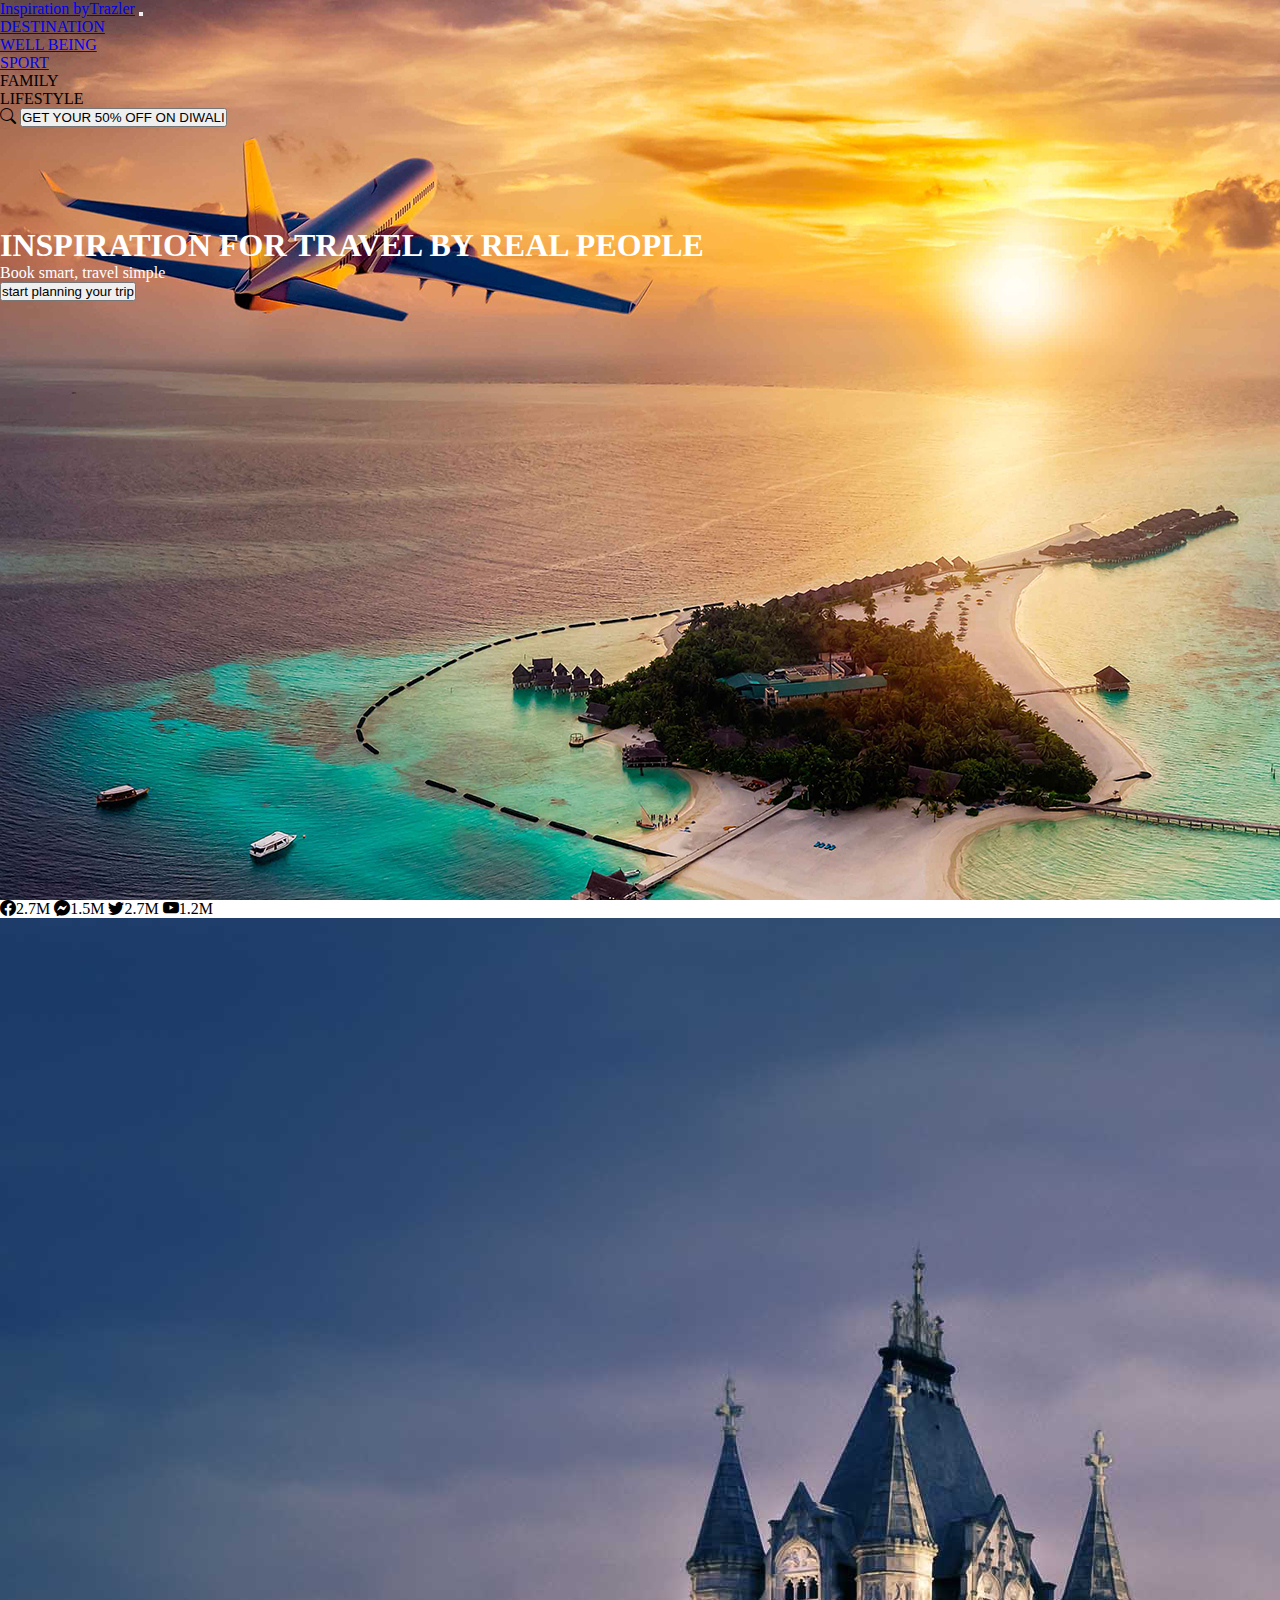
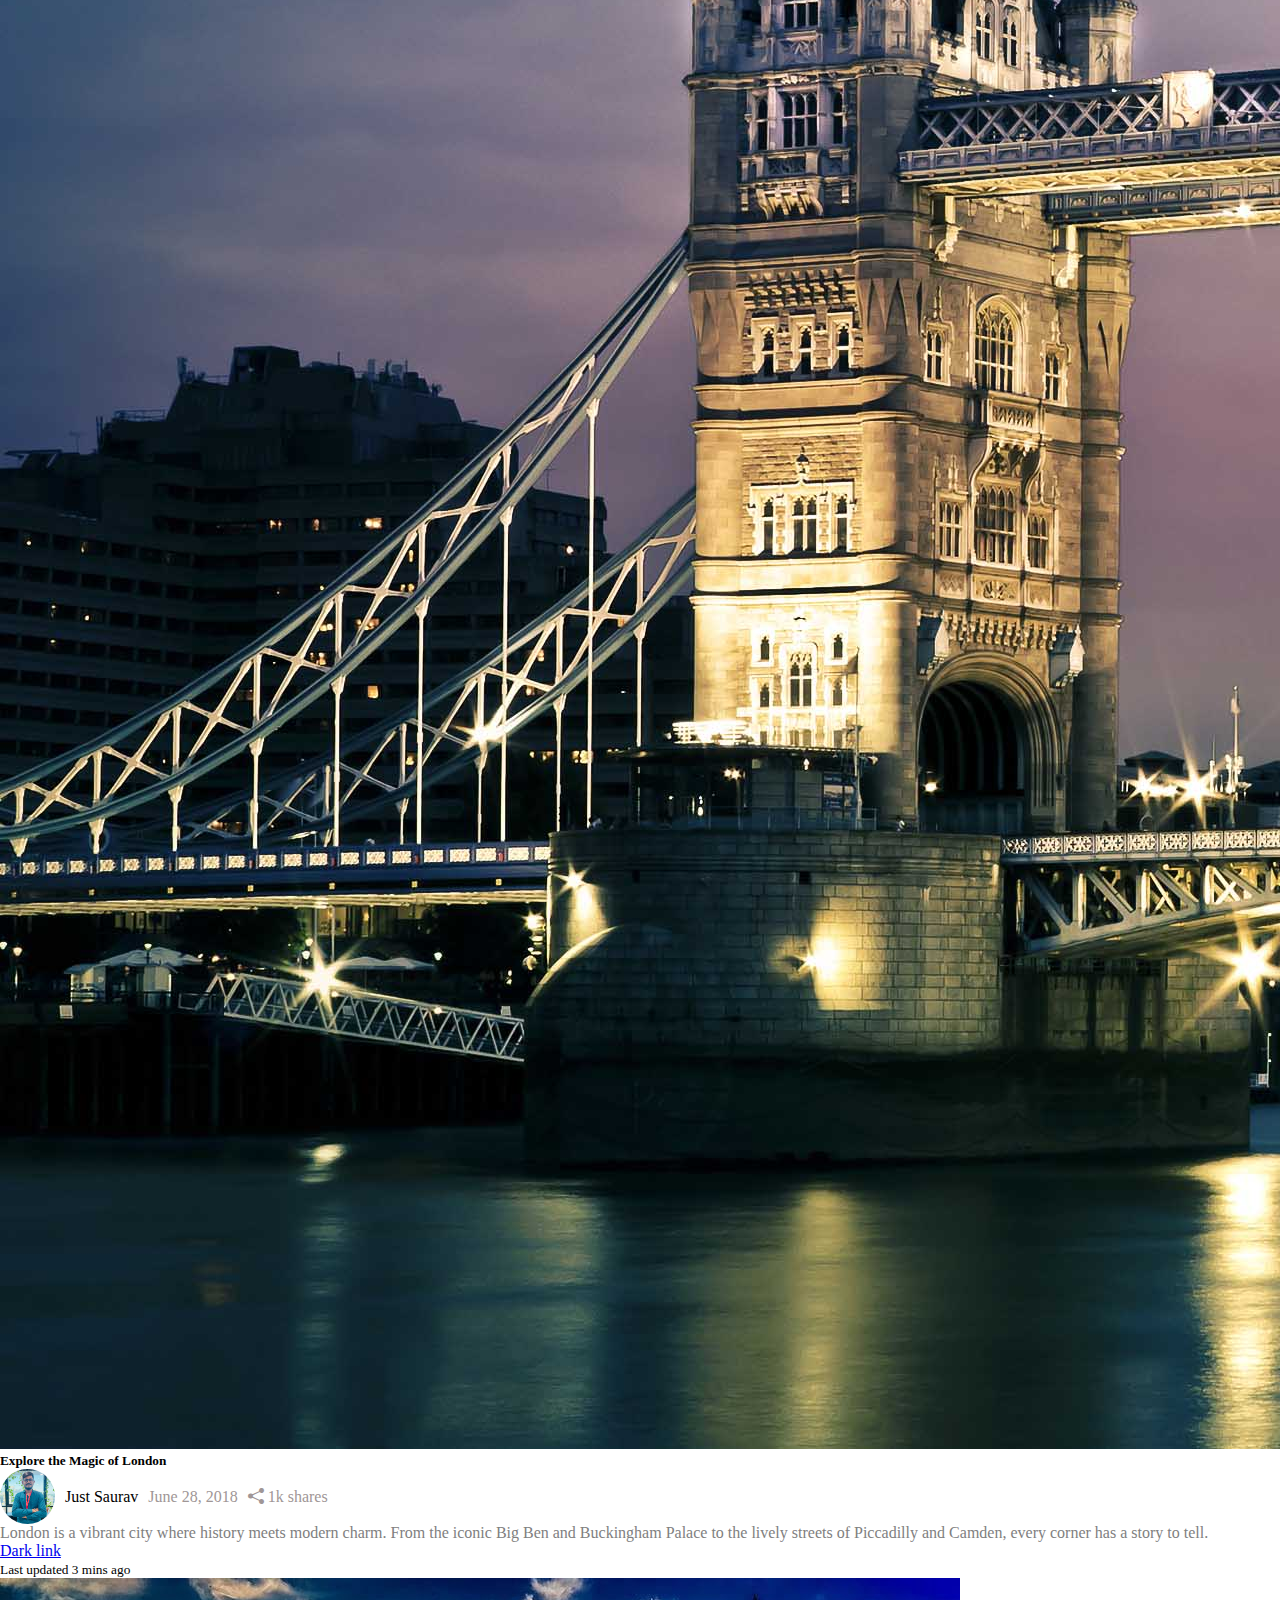
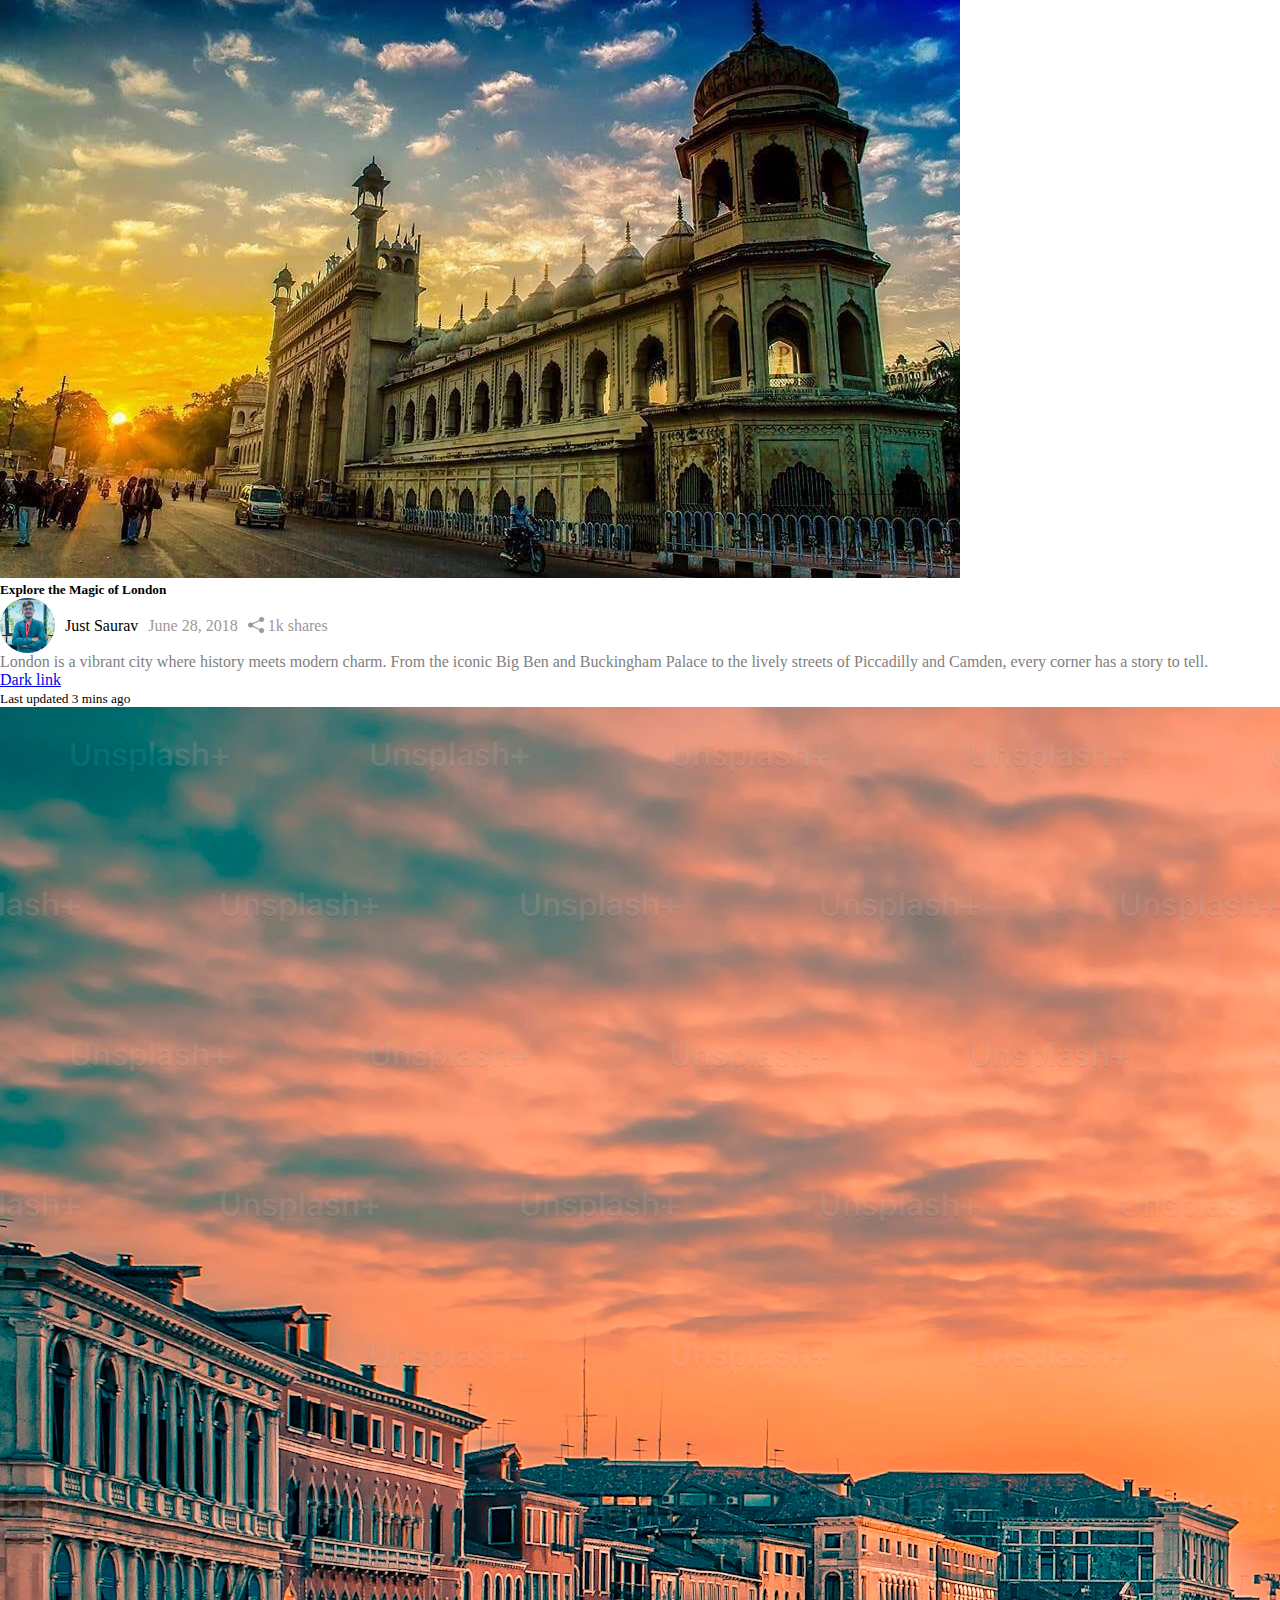
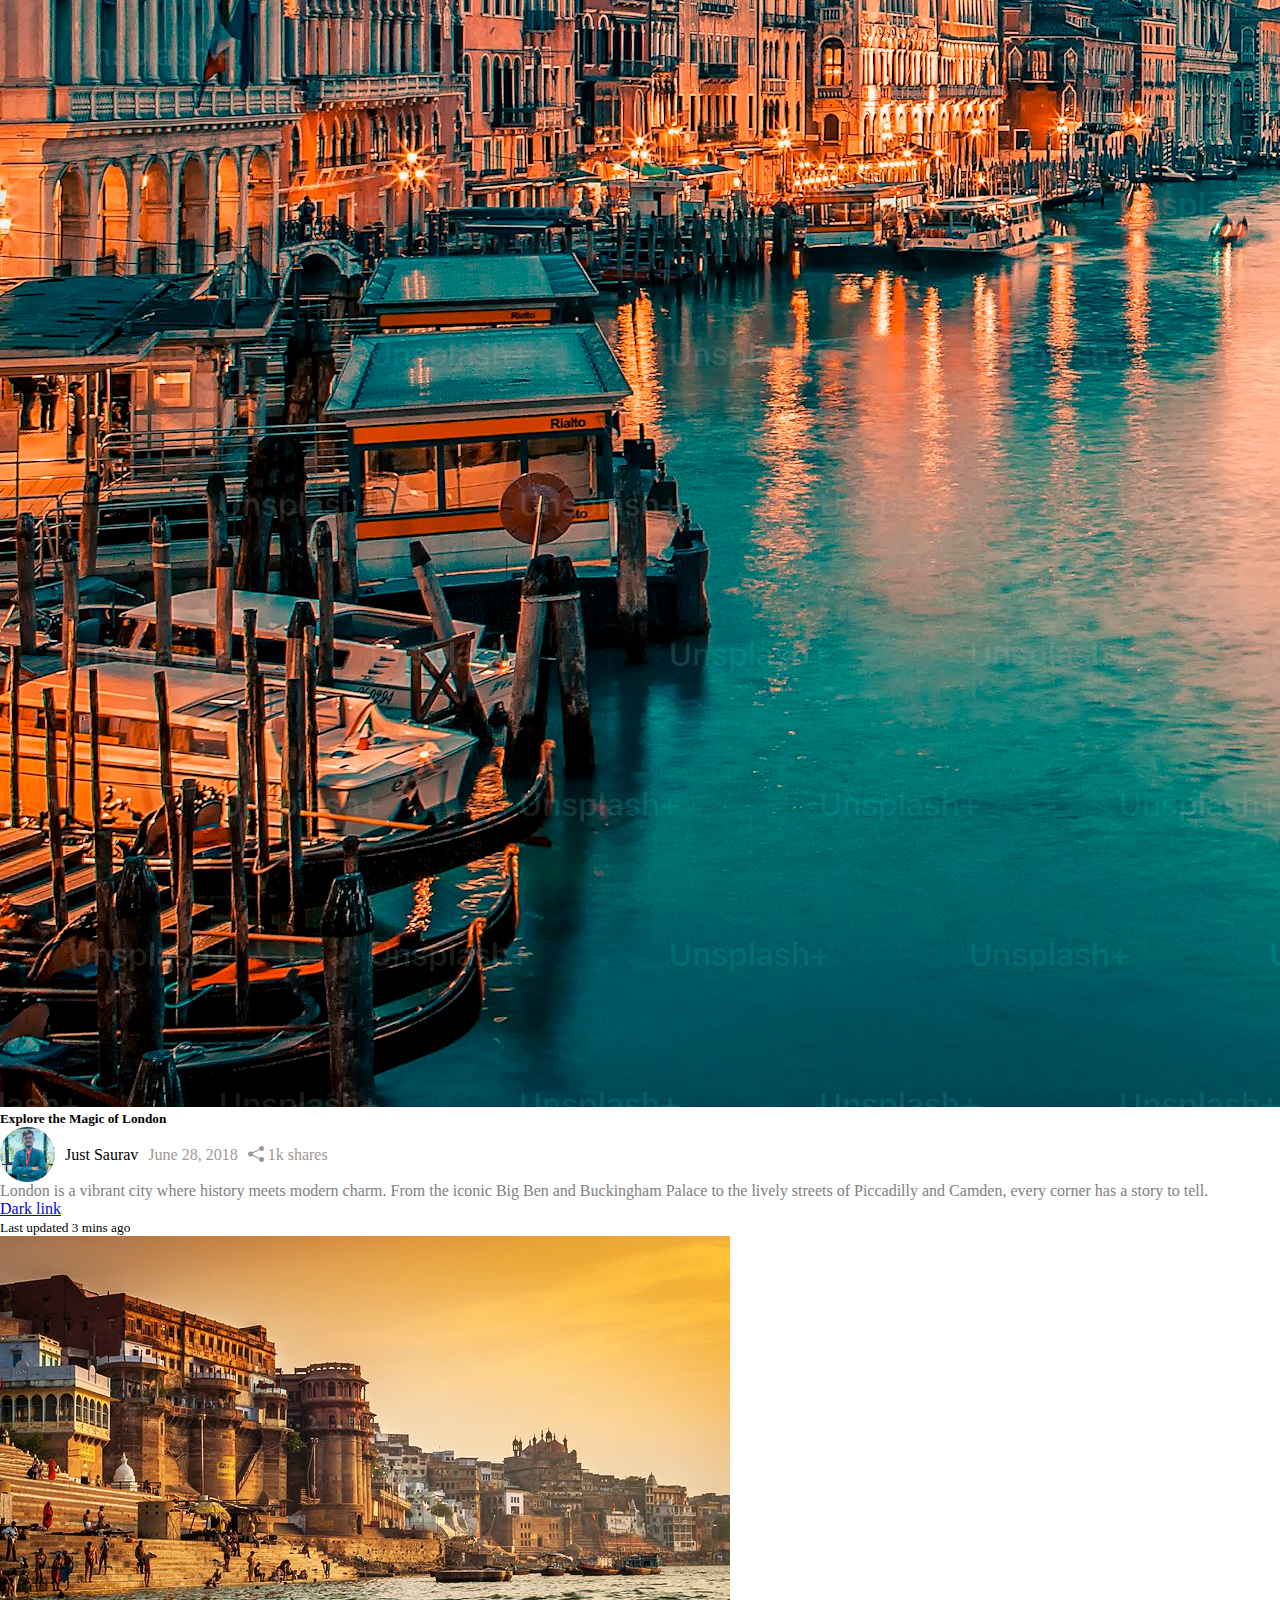
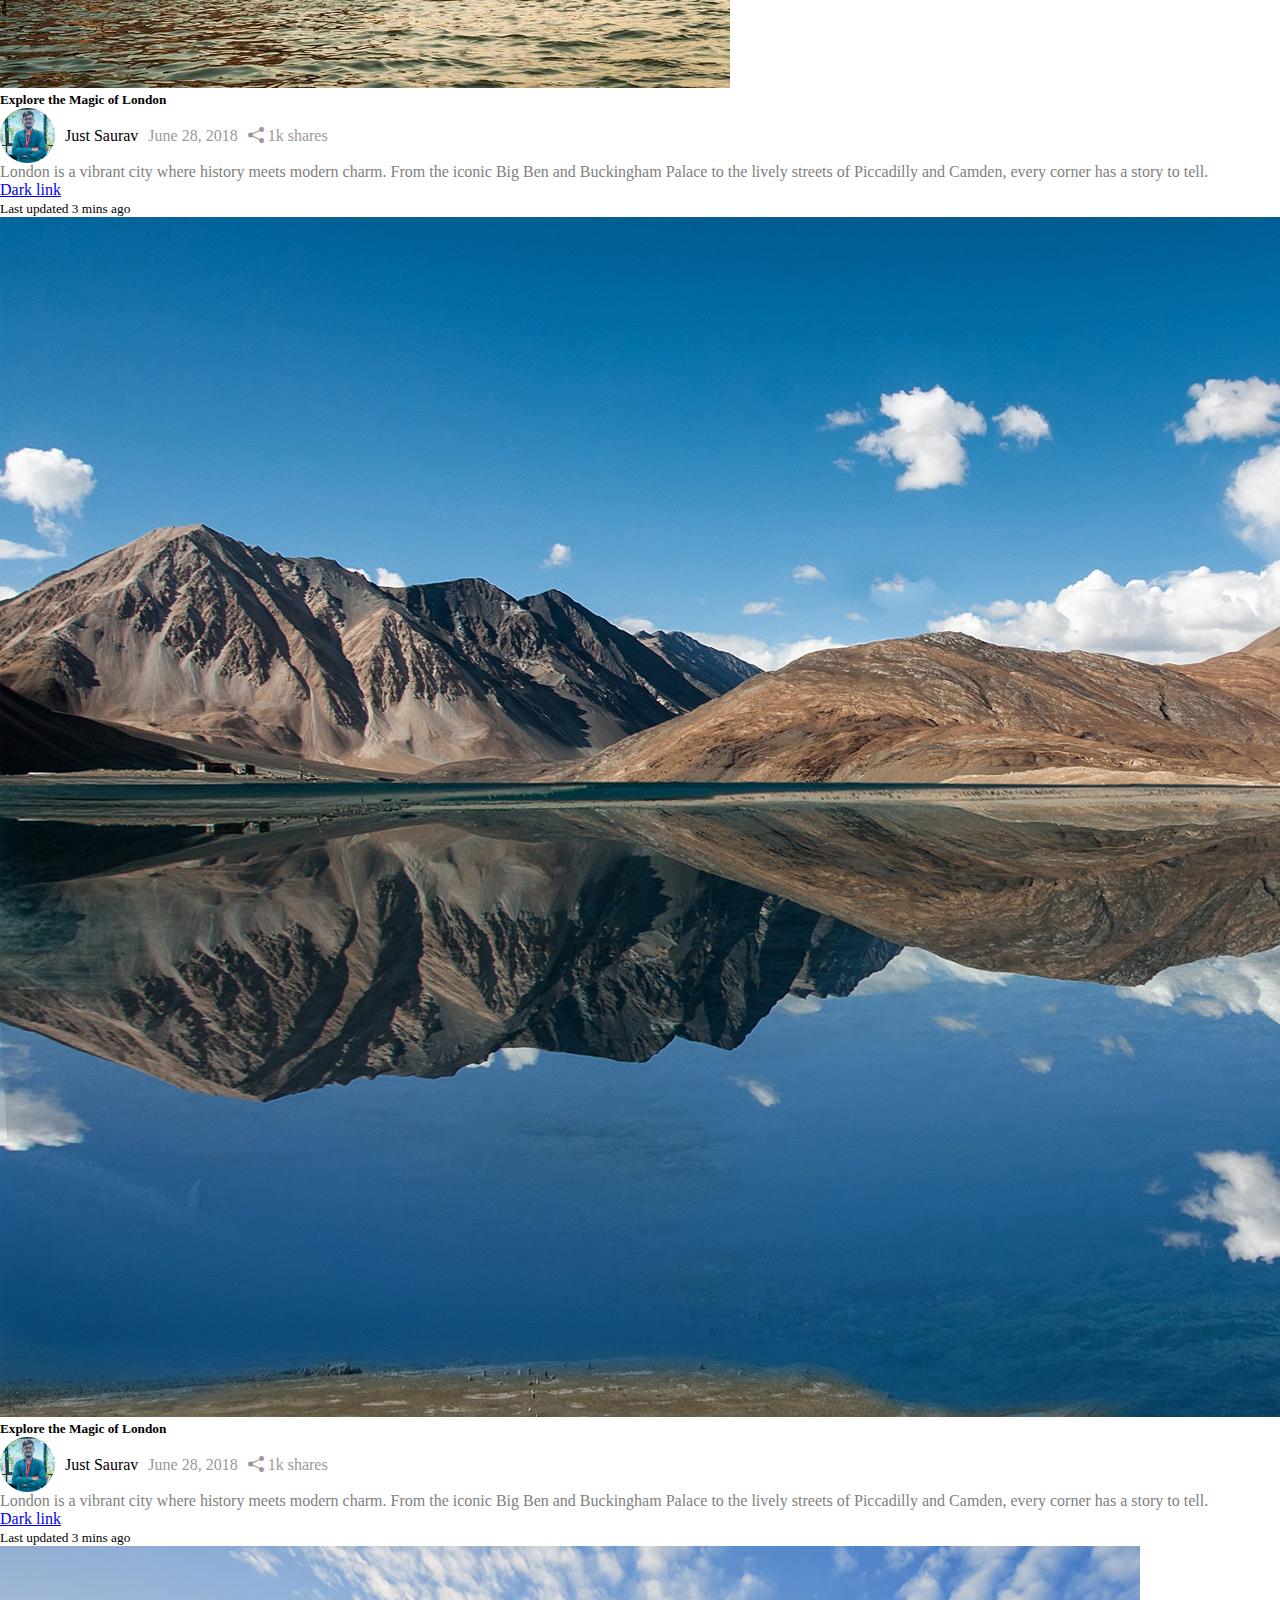
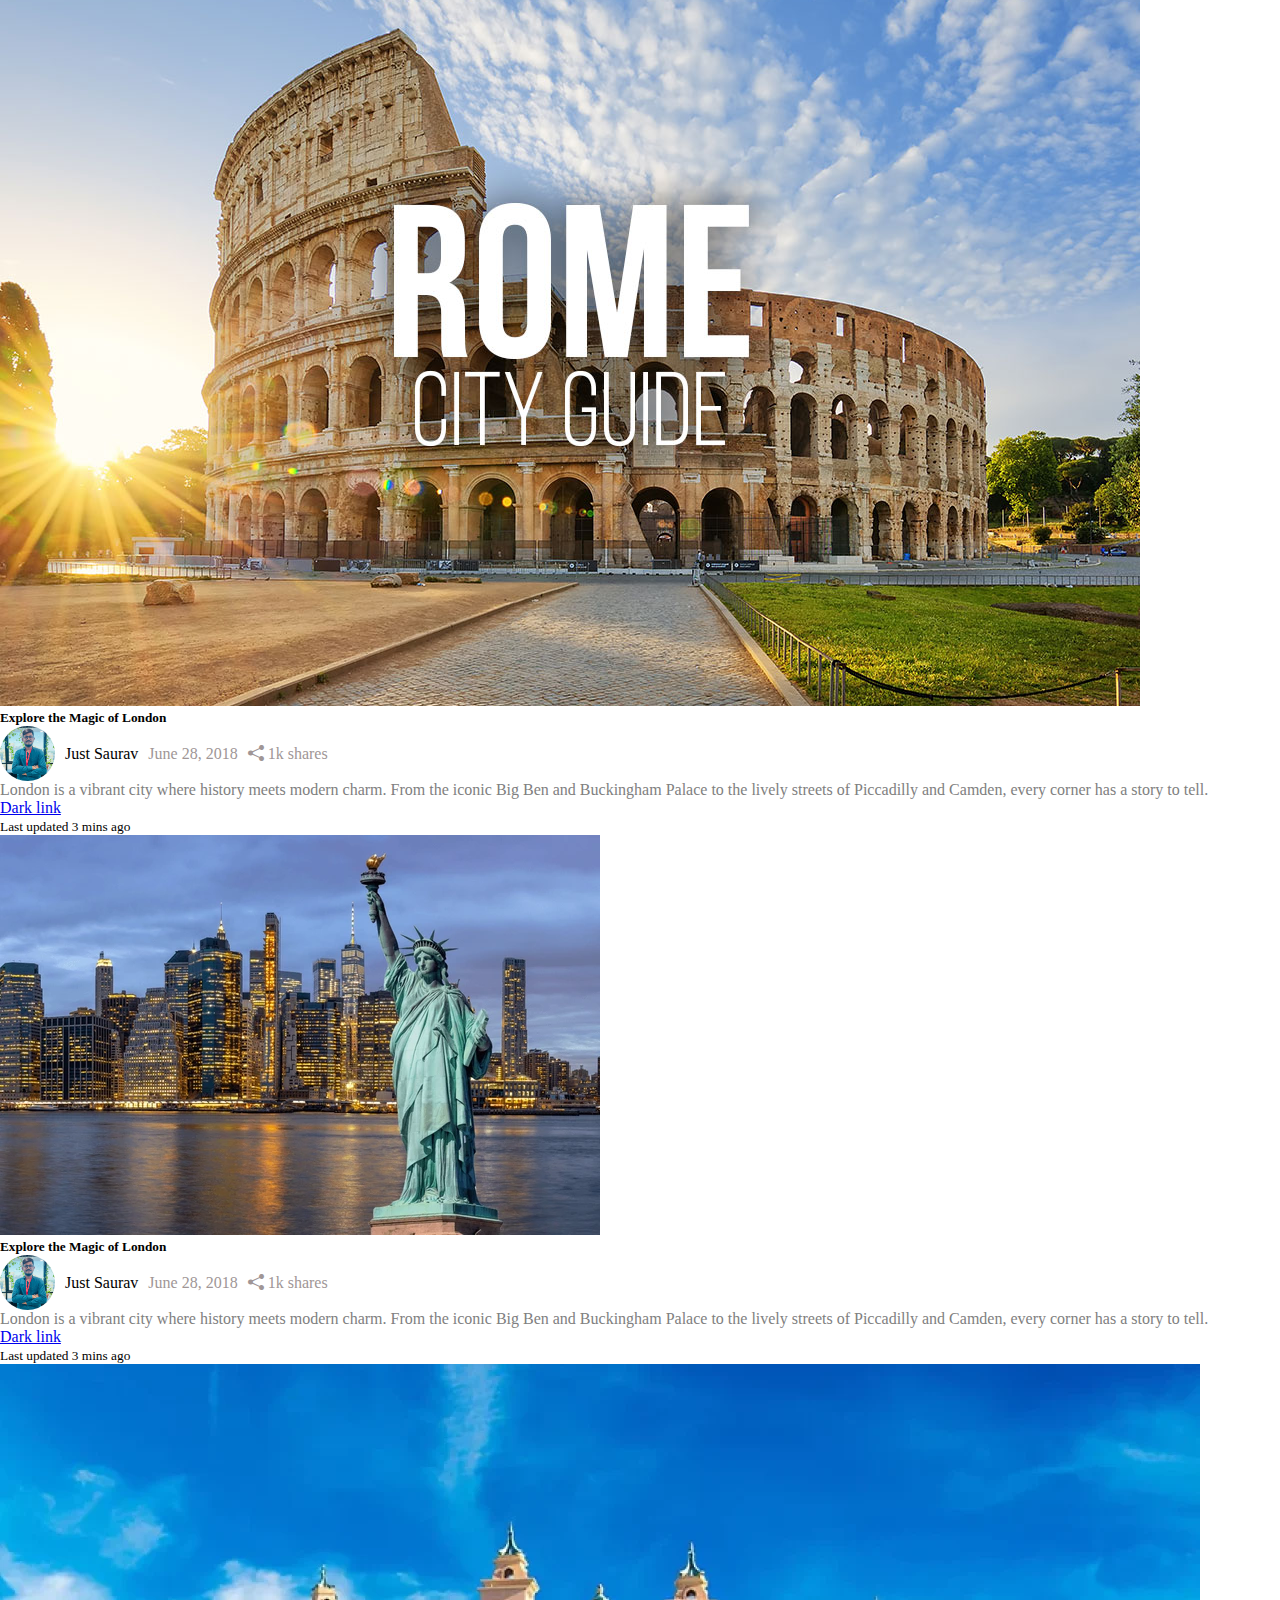
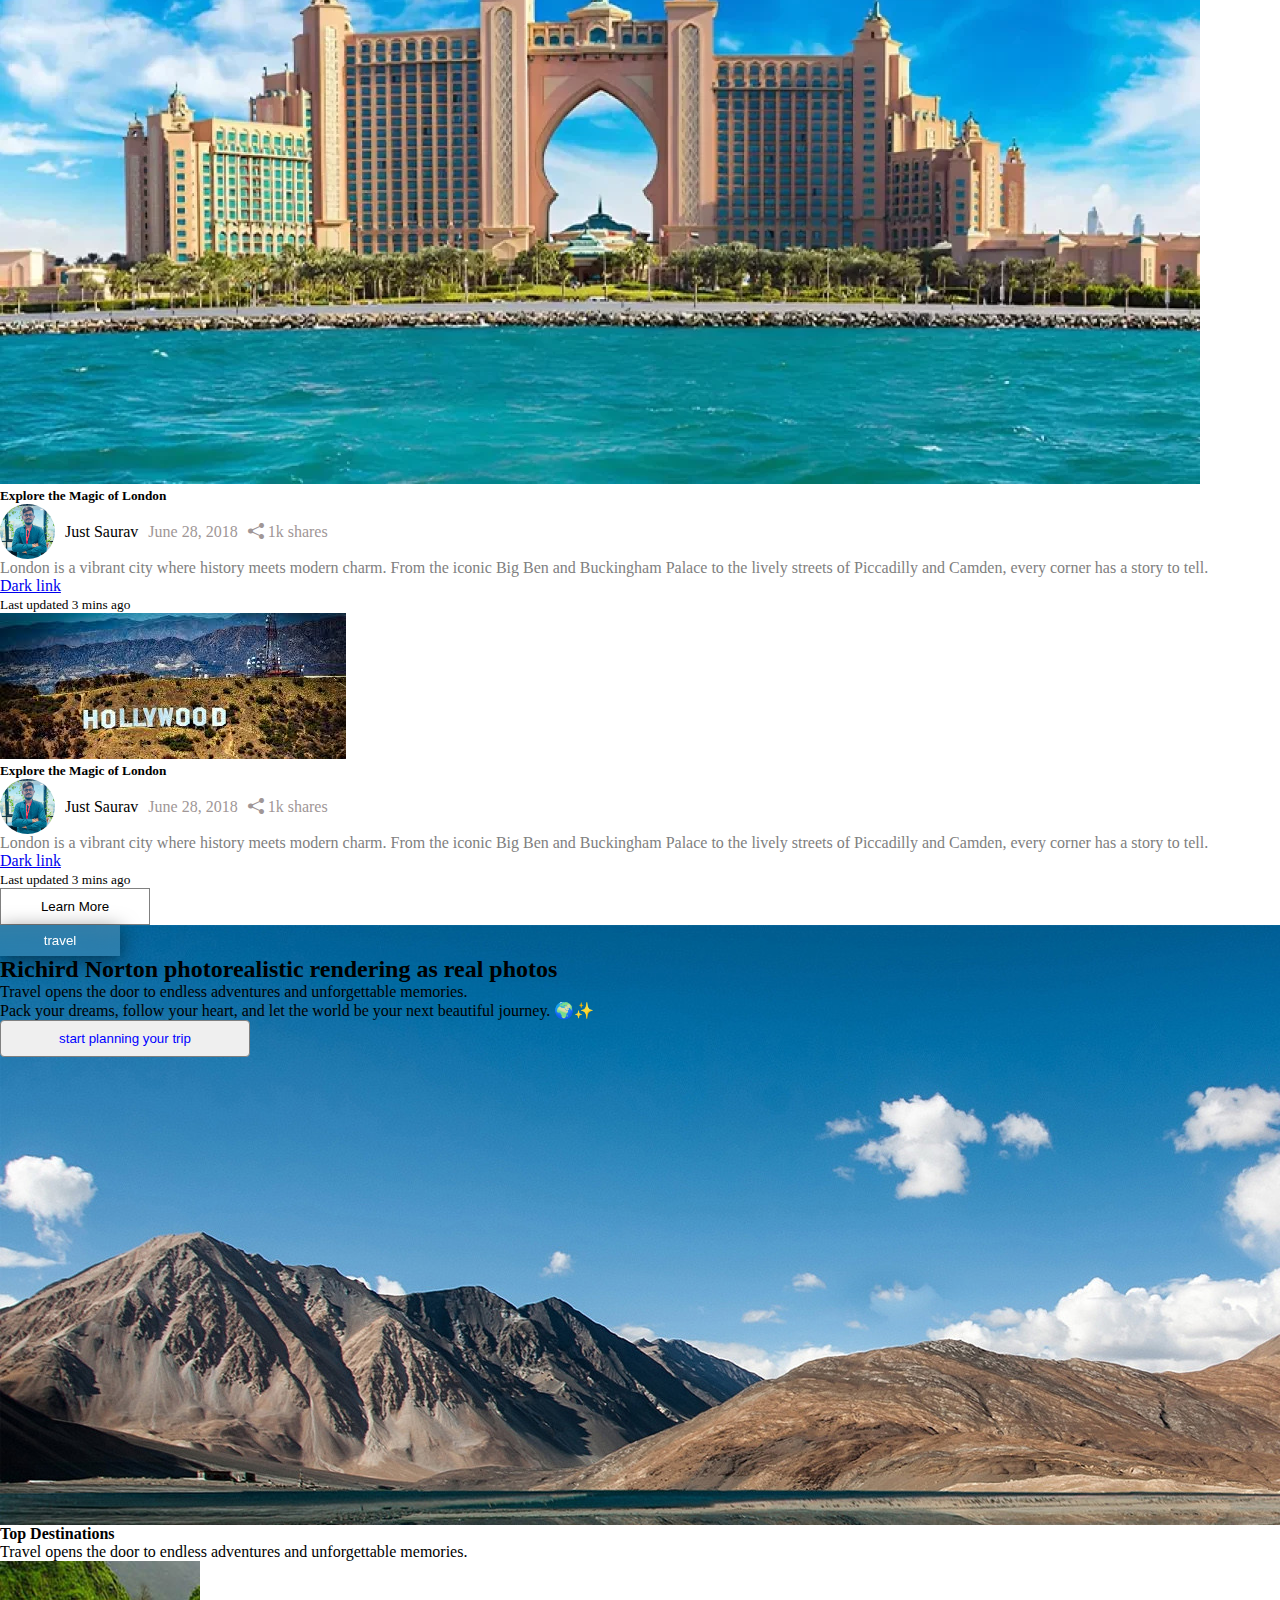
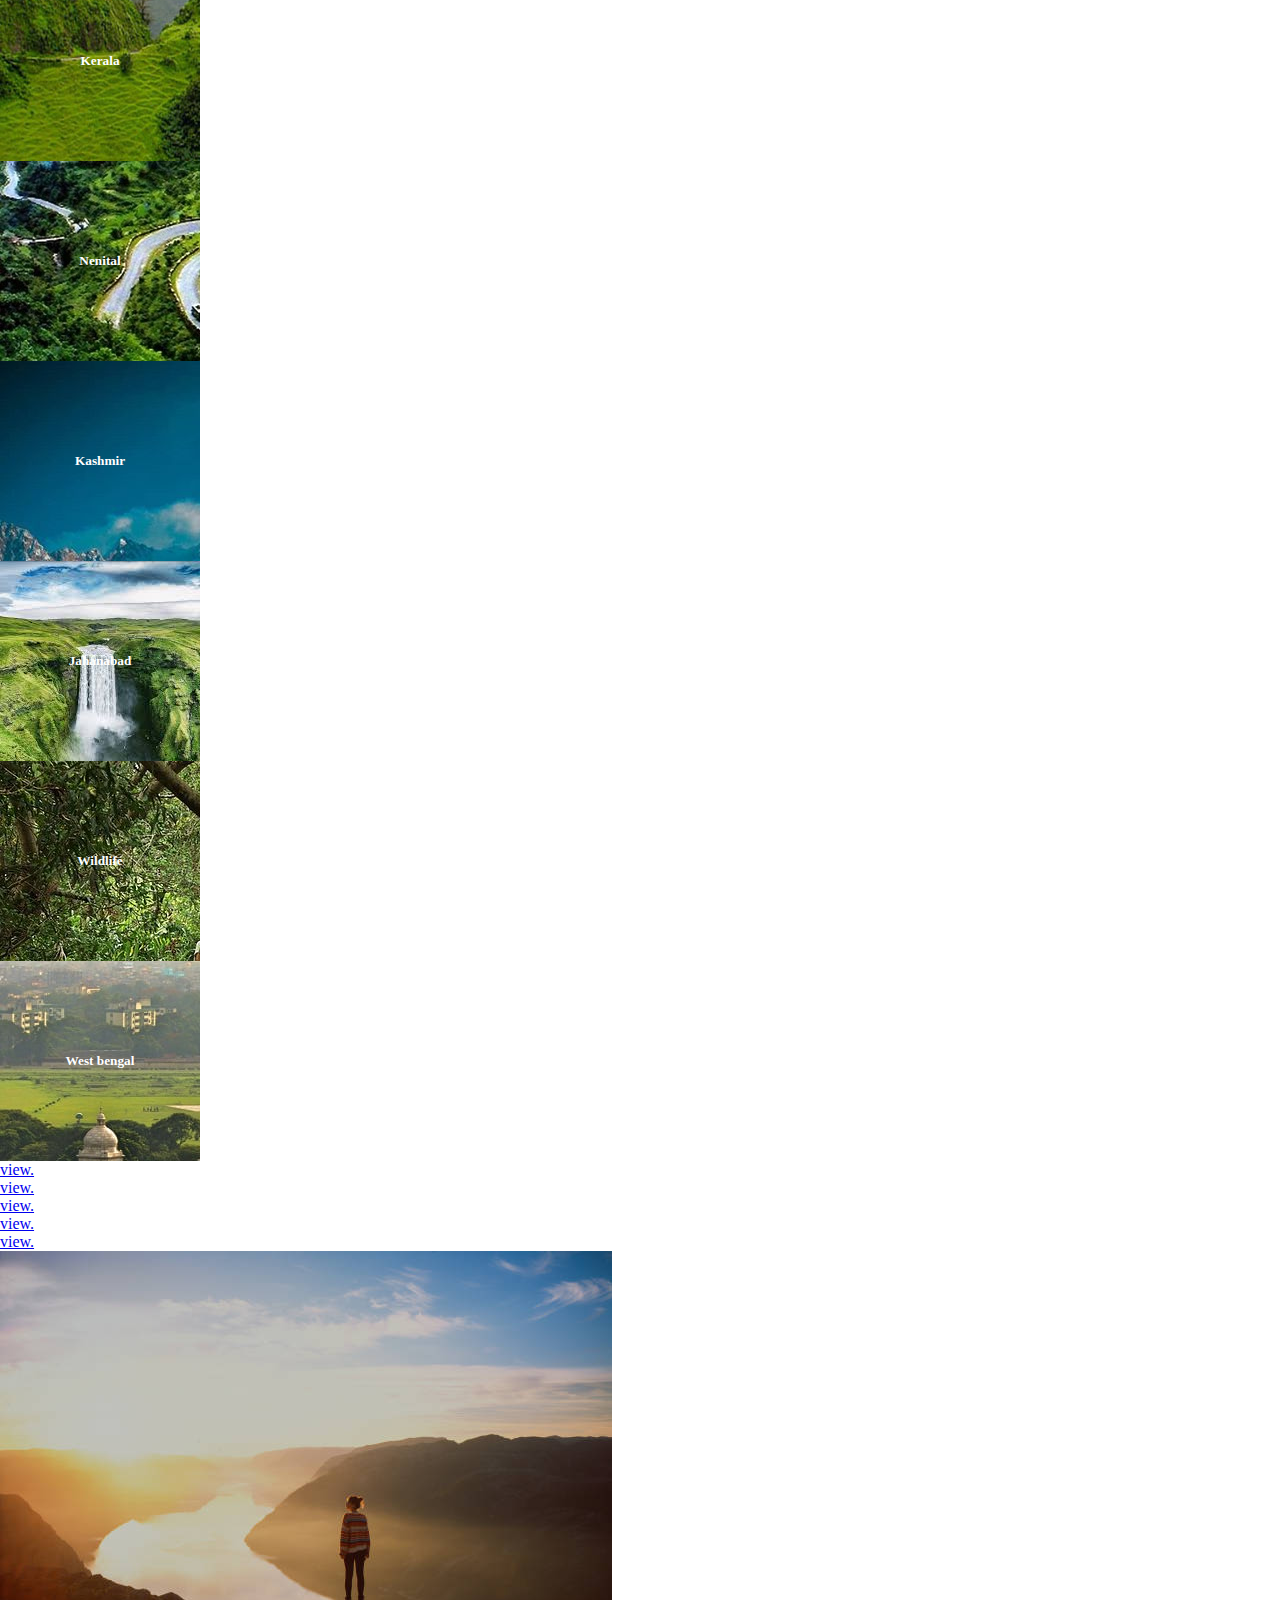
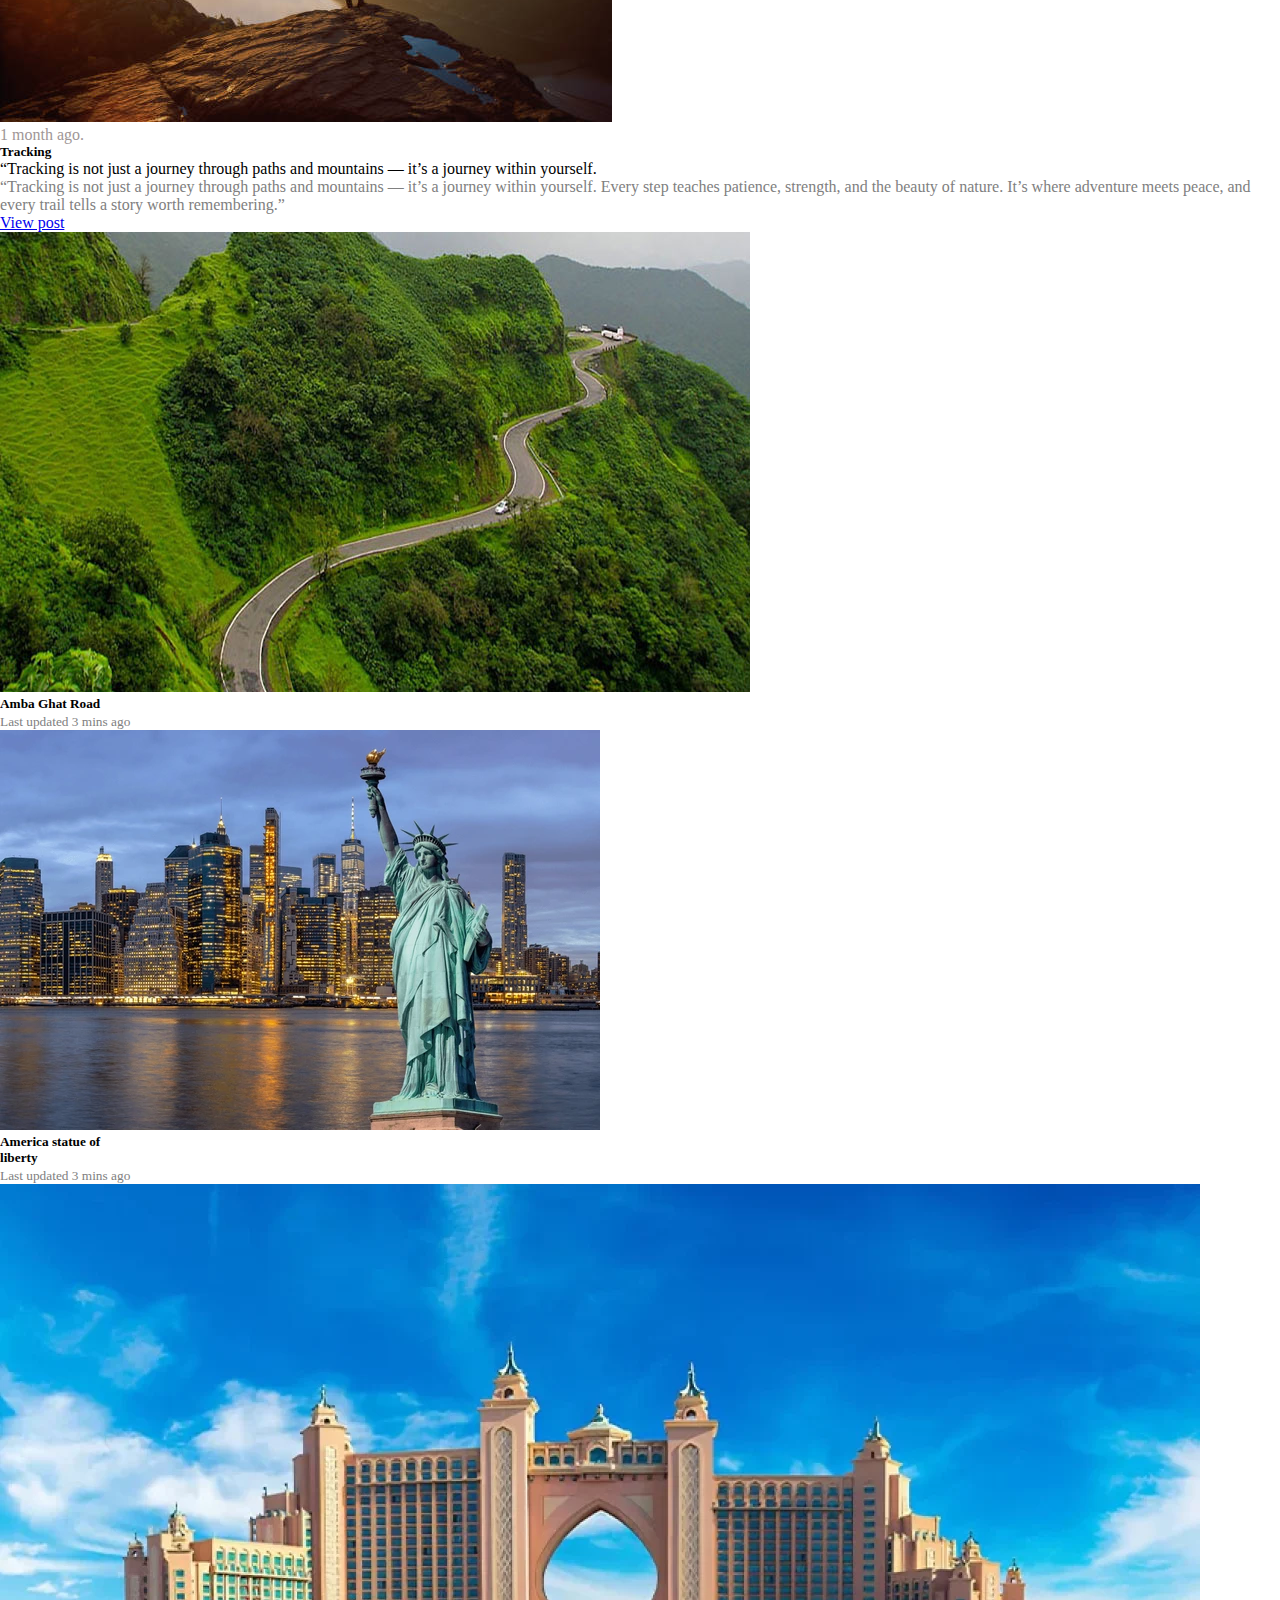
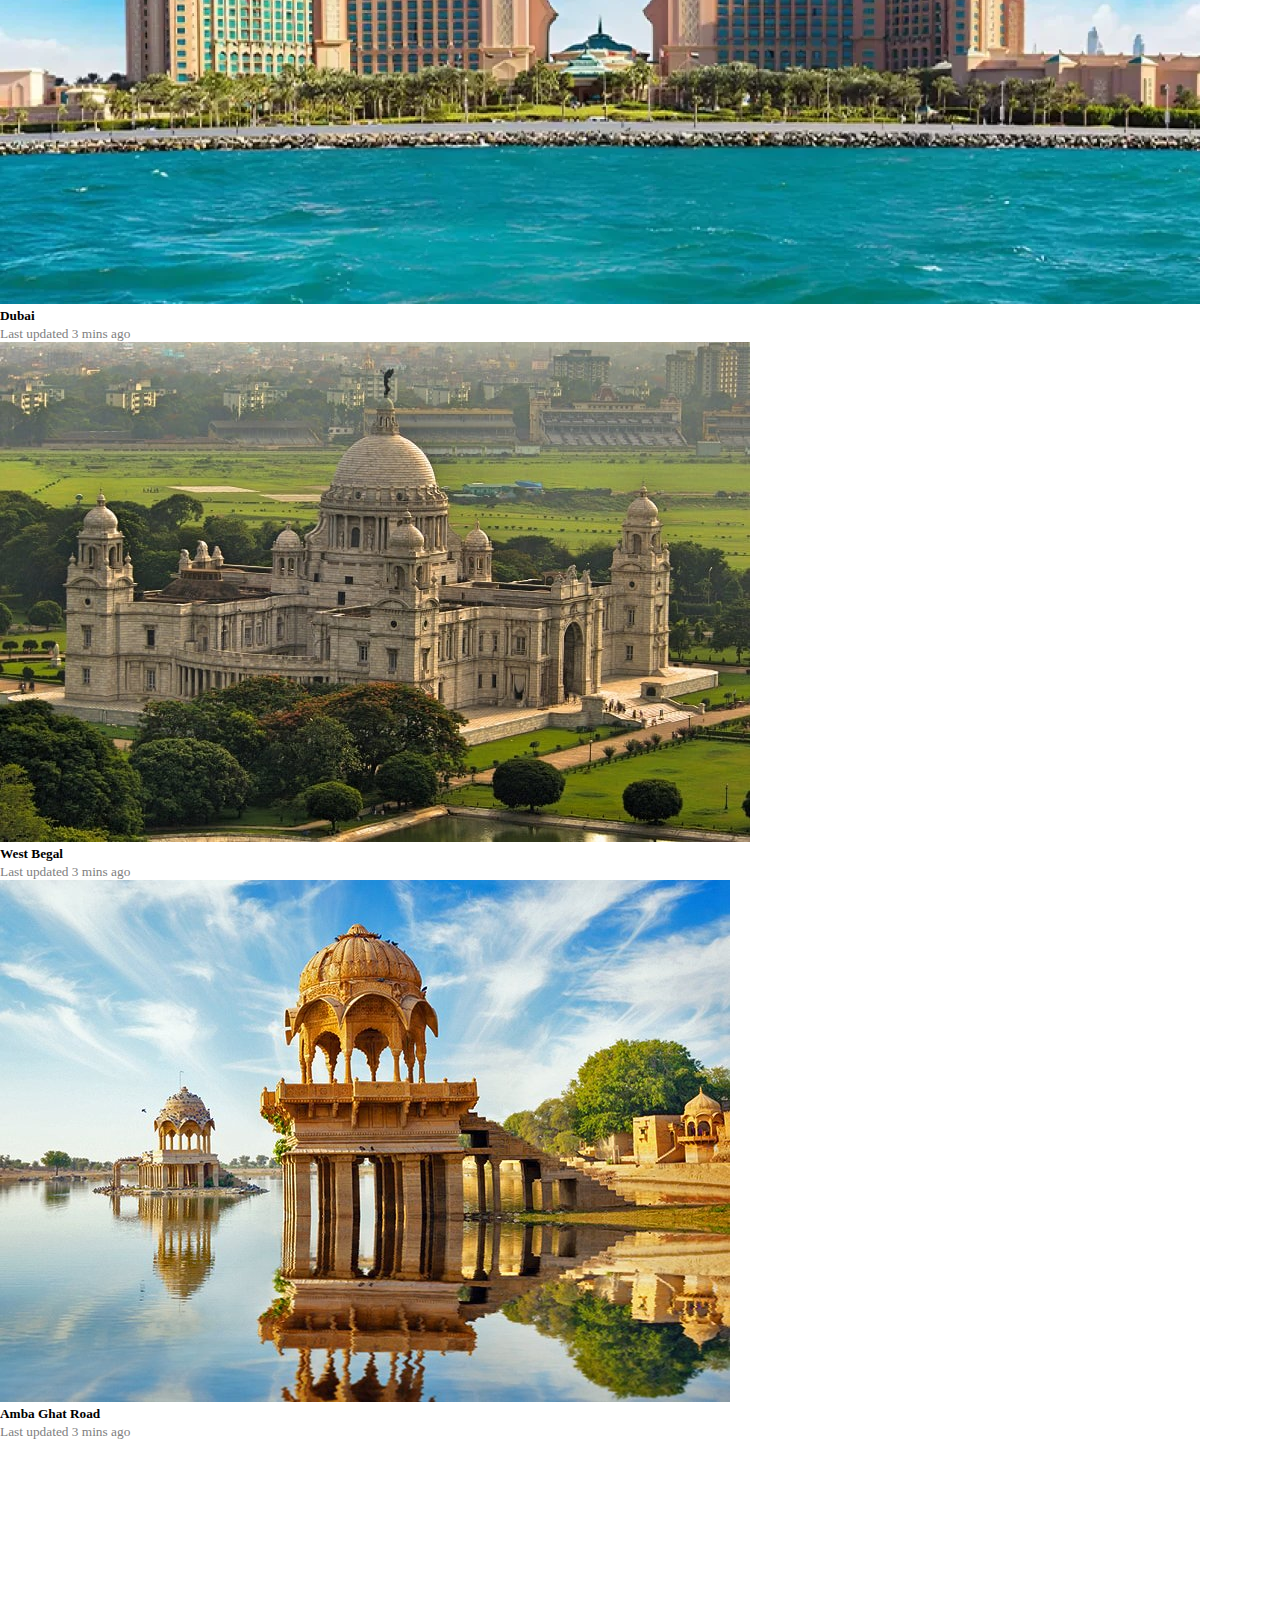
<file: blog/index.html>
<!doctype html>
<html lang="en">
  <head>
    <meta charset="utf-8">
    <meta name="viewport" content="width=device-width, initial-scale=1">
    <link rel="shortcut icon" href="./assets/travel-logo-icon-design-vector-22948231-removebg-preview.png" type="image/x-icon">
    <link rel="stylesheet" href="https://cdn.jsdelivr.net/npm/bootstrap-icons@1.13.1/font/bootstrap-icons.min.css">
    <link href="https://cdn.jsdelivr.net/npm/bootstrap@5.3.8/dist/css/bootstrap.min.css" rel="stylesheet" integrity="sha384-sRIl4kxILFvY47J16cr9ZwB07vP4J8+LH7qKQnuqkuIAvNWLzeN8tE5YBujZqJLB" crossorigin="anonymous">
    <title>Travelling.enjoyfull Life</title>
    <link rel="stylesheet" href="style.css">
    <link rel="stylesheet" href="media.css">
  </head>
  <body>
      <div class="bg-img img-fluid">
        <nav class="navbar navbar-expand-lg ">
          <div class="container-fluid">
            <a class="navbar-brand" href="#"><span class="fst-italic fw-bold fs-5">Inspiration by</span><span class="fw-bold fs-4">Trazler</span></a>
            <button class="navbar-toggler" type="button" data-bs-toggle="collapse" data-bs-target="#navbarNav" aria-controls="navbarNav" aria-expanded="false" aria-label="Toggle navigation">
            <span class="navbar-toggler-icon"></span>
            </button>
          <div class="collapse navbar-collapse lg-d-flex justify-content-center" id="navbarNav">
              <ul class="navbar-nav">
                <li class="nav-item">
                <a class="nav-link" aria-current="page" href="#">DESTINATION</a>
                </li>
                <li class="nav-item">
                <a class="nav-link" href="#">WELL BEING</a>
                </li>
                <li class="nav-item">
                <a class="nav-link" href="#">SPORT</a>
                </li>
                <li class="nav-item">
                <a class="nav-link" aria-disabled="true">FAMILY</a>
                </li>
                <li class="nav-item">
                <a class="nav-link" aria-disabled="true">LIFESTYLE</a>
                </li>
              </ul>
              <div class="d-flex gap-3 ">
                <i class="bi bi-search mt-2"></i>
                <button type="button" class="btn btn-dark">GET YOUR 50% OFF ON DIWALI</button>
              </div>
            </div>
            <!-- <div class="d-flex gap-3 d-md-none">
              <i class="bi bi-search mt-2"></i>
              <button type="button" class="btn btn-dark">GET YOUR 50% OFF ON DIWALI</button>
            </div> -->
          </div>
        </nav>
        <div class="travel text-center">
            <h1>INSPIRATION FOR TRAVEL BY REAL PEOPLE</h1>
            <P class="fs-5">Book smart, travel simple</P>
            <button type="button" class="btn btn-light">start planning your trip</button>
          </div>
      </div>
      <!-- section-1 -->
       <div class="container-fluid">
        <div class="container">
          <div class="row">
            <div class="col d-flex justify-content-end gap-3 mt-2">
              <span><i class="bi bi-facebook"></i>2.7M</span>
              <span><i class="bi bi-messenger"></i>1.5M</span>
              <span><i class="bi bi-twitter"></i>2.7M</span>
              <span><i class="bi bi-youtube"></i>1.2M</span>
            </div>
          </div>
        </div>
       </div>
      <!-- section-2  -->
      <div class="container-fluid">
        <div class="container">
          <div class="row row-cols-1 row-cols-md-3 g-4 mt-2">
            <div class="col">
              <div class="card a1 h-100">
                <img src="./assets/london-1.jpg" class="card-img-top" alt="...">
                <div class="card-body">
                  <h5 class="card-title fw-bolder">Explore the Magic of London</h5>
                  <div class="review-card">
                    <div class="tourist-img">
                      <img src="./assets/saurav.jpg" alt="">
                      <span class="fw-bold">Just Saurav </span>
                      <span class="gray-text">June 28, 2018</span>
                      <span class="gray-text"><i class="bi bi-share-fill"></i> 1k shares</span>
                    </div>
                  </div>
                  <p class="card-text">London is a vibrant city where history meets modern charm. From the iconic Big Ben and Buckingham Palace to the lively streets of Piccadilly and Camden, every corner has a story to tell. </p>
                  <p><a href="#" class="link-dark link-offset-2 link-underline-opacity-25 link-underline-opacity-100-hover">Dark link</a></p>
                </div>
                <div class="card-footer">
                  <small class="text-body-secondary">Last updated 3 mins ago</small>
                </div>
              </div>
            </div>
            <div class="col">
              <div class="card a1 h-100">
                <img src="./assets/lucknow-2.jpg" class="card-img-top" alt="...">
                <div class="card-body">
                  <h5 class="card-title fw-bolder">Explore the Magic of London</h5>
                  <div class="review-card">
                    <div class="tourist-img">
                      <img src="./assets/saurav.jpg" alt="">
                      <span class="fw-bold">Just Saurav </span>
                      <span class="gray-text">June 28, 2018</span>
                      <span class="gray-text"><i class="bi bi-share-fill"></i> 1k shares</span>
                    </div>
                  </div>
                  <p class="card-text">London is a vibrant city where history meets modern charm. From the iconic Big Ben and Buckingham Palace to the lively streets of Piccadilly and Camden, every corner has a story to tell. </p>
                  <p><a href="#" class="link-dark link-offset-2 link-underline-opacity-25 link-underline-opacity-100-hover">Dark link</a></p>
                </div>
                <div class="card-footer">
                  <small class="text-body-secondary">Last updated 3 mins ago</small>
                </div>
              </div>
            </div>
            <div class="col">
              <div class="card a1 h-100">
                <img src="./assets/rome-3.jpeg" class="card-img-top" alt="...">
                <div class="card-body">
                  <h5 class="card-title fw-bolder">Explore the Magic of London</h5>
                  <div class="review-card">
                    <div class="tourist-img">
                      <img src="./assets/saurav.jpg" alt="">
                      <span class="fw-bold">Just Saurav </span>
                      <span class="gray-text">June 28, 2018</span>
                      <span class="gray-text"><i class="bi bi-share-fill"></i> 1k shares</span>
                    </div>
                  </div>
                  <p class="card-text">London is a vibrant city where history meets modern charm. From the iconic Big Ben and Buckingham Palace to the lively streets of Piccadilly and Camden, every corner has a story to tell. </p>
                  <p><a href="#" class="link-dark link-offset-2 link-underline-opacity-25 link-underline-opacity-100-hover">Dark link</a></p>
                </div>
                <div class="card-footer">
                  <small class="text-body-secondary">Last updated 3 mins ago</small>
                </div>
              </div>
            </div>
            <div class="col">
              <div class="card a1 h-100">
                <img src="./assets/varnasi-4.jpg" class="card-img-top" alt="...">
                <div class="card-body">
                  <h5 class="card-title fw-bolder">Explore the Magic of London</h5>
                  <div class="review-card">
                    <div class="tourist-img">
                      <img src="./assets/saurav.jpg" alt="">
                      <span class="fw-bold">Just Saurav </span>
                      <span class="gray-text">June 28, 2018</span>
                      <span class="gray-text"><i class="bi bi-share-fill"></i> 1k shares</span>
                    </div>
                  </div>
                  <p class="card-text">London is a vibrant city where history meets modern charm. From the iconic Big Ben and Buckingham Palace to the lively streets of Piccadilly and Camden, every corner has a story to tell. </p>
                  <p><a href="#" class="link-dark link-offset-2 link-underline-opacity-25 link-underline-opacity-100-hover">Dark link</a></p>
                </div>
                <div class="card-footer">
                  <small class="text-body-secondary">Last updated 3 mins ago</small>
                </div>
              </div>
            </div>
            <div class="col">
              <div class="card a1 h-100">
                <img src="./assets/chandtal-5.jpg" class="card-img-top" alt="...">
                <div class="card-body">
                  <h5 class="card-title fw-bolder">Explore the Magic of London</h5>
                  <div class="review-card">
                    <div class="tourist-img">
                      <img src="./assets/saurav.jpg" alt="">
                      <span class="fw-bold">Just Saurav </span>
                      <span class="gray-text">June 28, 2018</span>
                      <span class="gray-text"><i class="bi bi-share-fill"></i> 1k shares</span>
                    </div>
                  </div>
                  <p class="card-text">London is a vibrant city where history meets modern charm. From the iconic Big Ben and Buckingham Palace to the lively streets of Piccadilly and Camden, every corner has a story to tell. </p>
                  <p><a href="#" class="link-dark link-offset-2 link-underline-opacity-25 link-underline-opacity-100-hover">Dark link</a></p>
                </div>
                <div class="card-footer">
                  <small class="text-body-secondary">Last updated 3 mins ago</small>
                </div>
              </div>
            </div>
            <div class="col">
              <div class="card a1 h-100">
                <img src="./assets/rome-attractions-6.jpg" class="card-img-top" alt="...">
                <div class="card-body">
                  <h5 class="card-title fw-bolder">Explore the Magic of London</h5>
                  <div class="review-card">
                    <div class="tourist-img">
                      <img src="./assets/saurav.jpg" alt="">
                      <span class="fw-bold">Just Saurav </span>
                      <span class="gray-text">June 28, 2018</span>
                      <span class="gray-text"><i class="bi bi-share-fill"></i> 1k shares</span>
                    </div>
                  </div>
                  <p class="card-text">London is a vibrant city where history meets modern charm. From the iconic Big Ben and Buckingham Palace to the lively streets of Piccadilly and Camden, every corner has a story to tell. </p>
                  <p><a href="#" class="link-dark link-offset-2 link-underline-opacity-25 link-underline-opacity-100-hover">Dark link</a></p>
                </div>
                <div class="card-footer">
                  <small class="text-body-secondary">Last updated 3 mins ago</small>
                </div>
              </div>
            </div>
            <div class="col">
              <div class="card a1 h-100">
                <img src="./assets/america-7.webp" class="card-img-top" alt="...">
                <div class="card-body">
                  <h5 class="card-title fw-bolder">Explore the Magic of London</h5>
                  <div class="review-card">
                    <div class="tourist-img">
                      <img src="./assets/saurav.jpg" alt="">
                      <span class="fw-bold">Just Saurav </span>
                      <span class="gray-text">June 28, 2018</span>
                      <span class="gray-text"><i class="bi bi-share-fill"></i> 1k shares</span>
                    </div>
                  </div>
                  <p class="card-text">London is a vibrant city where history meets modern charm. From the iconic Big Ben and Buckingham Palace to the lively streets of Piccadilly and Camden, every corner has a story to tell. </p>
                  <p><a href="#" class="link-dark link-offset-2 link-underline-opacity-25 link-underline-opacity-100-hover">Dark link</a></p>
                </div>
                <div class="card-footer">
                  <small class="text-body-secondary">Last updated 3 mins ago</small>
                </div>
              </div>
            </div>
            <div class="col">
              <div class="card a1 h-100">
                <img src="./assets/dubai-8.webp" class="card-img-top" alt="...">
                <div class="card-body">
                  <h5 class="card-title fw-bolder">Explore the Magic of London</h5>
                  <div class="review-card">
                    <div class="tourist-img">
                      <img src="./assets/saurav.jpg" alt="">
                      <span class="fw-bold">Just Saurav </span>
                      <span class="gray-text gt1">June 28, 2018</span>
                      <span class="gray-text gt1"><i class="bi bi-share-fill"></i> 1k shares</span>
                    </div>
                  </div>
                  <p class="card-text">London is a vibrant city where history meets modern charm. From the iconic Big Ben and Buckingham Palace to the lively streets of Piccadilly and Camden, every corner has a story to tell. </p>
                  <p><a href="#" class="link-dark link-offset-2 link-underline-opacity-25 link-underline-opacity-100-hover">Dark link</a></p>
                </div>
                <div class="card-footer">
                  <small class="text-body-secondary">Last updated 3 mins ago</small>
                </div>
              </div>
            </div>
            <div class="col">
              <div class="card a1 h-100">
                <img src="./assets/hollywood-9.jpeg" class="card-img-top" alt="...">
                <div class="card-body">
                  <h5 class="card-title fw-bolder">Explore the Magic of London</h5>
                  <div class="review-card">
                    <div class="tourist-img">
                      <img src="./assets/saurav.jpg" alt="">
                      <span class="fw-bold">Just Saurav </span>
                      <span class="gray-text">June 28, 2018</span>
                      <span class="gray-text"><i class="bi bi-share-fill"></i> 1k shares</span>
                    </div>
                  </div>
                  <p class="card-text">London is a vibrant city where history meets modern charm. From the iconic Big Ben and Buckingham Palace to the lively streets of Piccadilly and Camden, every corner has a story to tell. </p>
                  <p><a href="#" class="link-dark link-offset-2 link-underline-opacity-25 link-underline-opacity-100-hover">Dark link</a></p>
                </div>
                <div class="card-footer">
                  <small class="text-body-secondary">Last updated 3 mins ago</small>
                </div>
              </div>
            </div>
          </div>
        </div>
      </div>
      <!-- section-3 btn -->
      <div class="button-1 mt-5 d-flex justify-content-center">
        <button class="learn-btn">Learn More</button>
      </div>
      <!-- section-4 hero-section -->
      <section class="container-fluid">
        <div class="container mt-5">
          <div class="hero-section">
            <div class="row">
              <div class="col text-center justify-content-center mt-5 ">
                <button class="blur-btn">travel</button>
                <h2>Richird Norton photorealistic rendering as real photos</h2>
                <p class="para-1">Travel opens the door to endless adventures and unforgettable memories. <br> Pack your dreams, follow your heart,  and let the world be your next beautiful journey. 🌍✨</p>
                <button class="trip-btn">start planning your trip</button>
              </div>
            </div>
          </div>
        </div>
      </section>
      <!-- sec-4 -->
       <section class="container-fluid">
        <div class="container mt-5">
          <div>
            <h4>Top Destinations</h4>
            <p>Travel opens the door to endless adventures and unforgettable memories.</p>
          </div>
        </div>
       </section>
      <!-- section-5  -->
      <section class="container-fluid">
        <div class="container mt-2 d-flex gap-3 flex-wrap">
          <div class="hero-section-1">
            <h5>Kerala</h5>
          </div>
           <div class="hero-section-1 aa">
            <h5>Nenital</h5>
          </div>
          <div class="hero-section-1 bb">
            <h5>Kashmir</h5>
          </div>
          <div class="hero-section-1 cc">
            <h5>Jahanabad</h5>
          </div>
          <div class="hero-section-1 dd">
            <h5>Wildlife</h5>
          </div>
          <div class="hero-section-1 ee">
            <h5>West bengal</h5>
          </div>
        </div>
      </section>
      <!-- sec-6 -->
      <section class="container-fluid">
        <div class="container mt-5">
          <div class="row ">
            <div class="col d-flex gap-3 fs-6 ">
              <p><a href="#" class="link-dark link-offset-2 link-underline-opacity-25 link-underline-opacity-100-hover col-6 col-md-4 col-lg-auto">view.</a></p>
              <p><a href="#" class="link-dark link-offset-2 link-underline-opacity-25 link-underline-opacity-100-hover col-6 col-md-4 col-lg-auto">view.</a></p>
              <p><a href="#" class="link-dark link-offset-2 link-underline-opacity-25 link-underline-opacity-100-hover col-6 col-md-4 col-lg-auto">view.</a></p>
              <p><a href="#" class="link-dark link-offset-2 link-underline-opacity-25 link-underline-opacity-100-hover col-6 col-md-4 col-lg-auto">view.</a></p>
              <p><a href="#" class="link-dark link-offset-2 link-underline-opacity-25 link-underline-opacity-100-hover col-6 col-md-4 col-lg-auto">view.</a></p>
              <!-- <p><a href="#" class="link-dark link-offset-2 link-underline-opacity-25 link-underline-opacity-100-hover col-6 col-md-4 col-lg-auto">view.</a></p>      -->
            </div>
          </div>
          <div class="row row-cols-1 row-cols-md-2  g-4">
           <div class="col">
             <div class="card">
               <img src="./assets/tracking.jpg" class="card-img-top" alt="...">
               <div class="card-body">
                <span class="gray-text">1 month ago.</span>
                 <h5 class="card-title">Tracking </h5>
                 <p class="fw-bold">“Tracking is not just a journey through paths and mountains — it’s a journey within yourself. </p>
                 <p class="card-text">“Tracking is not just a journey through paths and mountains — it’s a journey within yourself. Every step teaches patience, strength, and the beauty of nature. It’s where adventure meets peace, and every trail tells a story worth remembering.”</p>
                 <p><a href="#" class="link-dark link-offset-2 link-underline-opacity-25 link-underline-opacity-100-hover">View post</a></p>     
               </div>
             </div>
           </div>
           <div class="card mb-3" style="max-width: 540px;">
            <div class="row g-5 ">
              <div class="col-md-4">
                <img src="./assets/Amba-Ghat-Road.jpg" class="img-fluid" alt="...">
              </div>
              <div class="col-md-8">
                <div class="card-body">
                  <h5 class="card-title">Amba Ghat Road</h5>
                  <p class="card-text"><small class="text-body-secondary">Last updated 3 mins ago</small></p>
                </div>
              </div>
              <div class="col-md-4">
                <img src="./assets/america-7.webp" class="img-fluid" alt="...">
              </div>
              <div class="col-md-8">
                <div class="card-body">
                  <h5 class="card-title">America statue of <br>liberty</h5>
                  <p class="card-text"><small class="text-body-secondary">Last updated 3 mins ago</small></p>
                </div>
              </div>
              <div class="col-md-4">
                <img src="./assets/dubai-8.webp" class="img-fluid" alt="...">
              </div>
              <div class="col-md-8">
                <div class="card-body">
                  <h5 class="card-title">Dubai</h5>
                  <p class="card-text"><small class="text-body-secondary">Last updated 3 mins ago</small></p>
                </div>
              </div>
              <div class="col-md-4">
                <img src="./assets/bengal.jpg" class="img-fluid" alt="...">
              </div>
              <div class="col-md-8">
                <div class="card-body">
                  <h5 class="card-title">West Begal</h5>
                  <p class="card-text"><small class="text-body-secondary">Last updated 3 mins ago</small></p>
                </div>
              </div>
              <div class="col-md-4">
                <img src="./assets/jaisalmer.jpg" class="img-fluid" alt="...">
              </div>
              <div class="col-md-8">
                <div class="card-body">
                  <h5 class="card-title">Amba Ghat Road</h5>
                  <p class="card-text"><small class="text-body-secondary">Last updated 3 mins ago</small></p>
                </div>
              </div>
            </div>
          </div>
         </div>
         
        </div>
      </section>
     <footer class="footer-1 container-fluid bg-dark mt-5">
      <div class="container">
        <div class="foot-1  ROW d-flex justify-content-space-between">
          <div class="col">
            <div class="">
              <span>Designed & Devloped by Sachin.</span>
            </div>
            <div>
              <span><i class="bi bi-envelope"></i> yadavsachin3166@gmail.com</span>
            </div>
            <span><i class="bi bi-telephone-fill"></i> Mob- 9054387845</span>
          </div>
          <div class="col d-flex gap-3">
              <span><i class="bi bi-facebook"></i>2.7M</span>
              <span><i class="bi bi-messenger"></i>1.5M</span>
              <span><i class="bi bi-twitter"></i>2.7M</span>
              <span><i class="bi bi-youtube"></i>1.2M</span>
          </div>
        </div>
      </div>
     </footer>





















    <script src="https://cdn.jsdelivr.net/npm/bootstrap@5.3.8/dist/js/bootstrap.bundle.min.js" integrity="sha384-FKyoEForCGlyvwx9Hj09JcYn3nv7wiPVlz7YYwJrWVcXK/BmnVDxM+D2scQbITxI" crossorigin="anonymous"></script>
  </body>
</html>
</file>
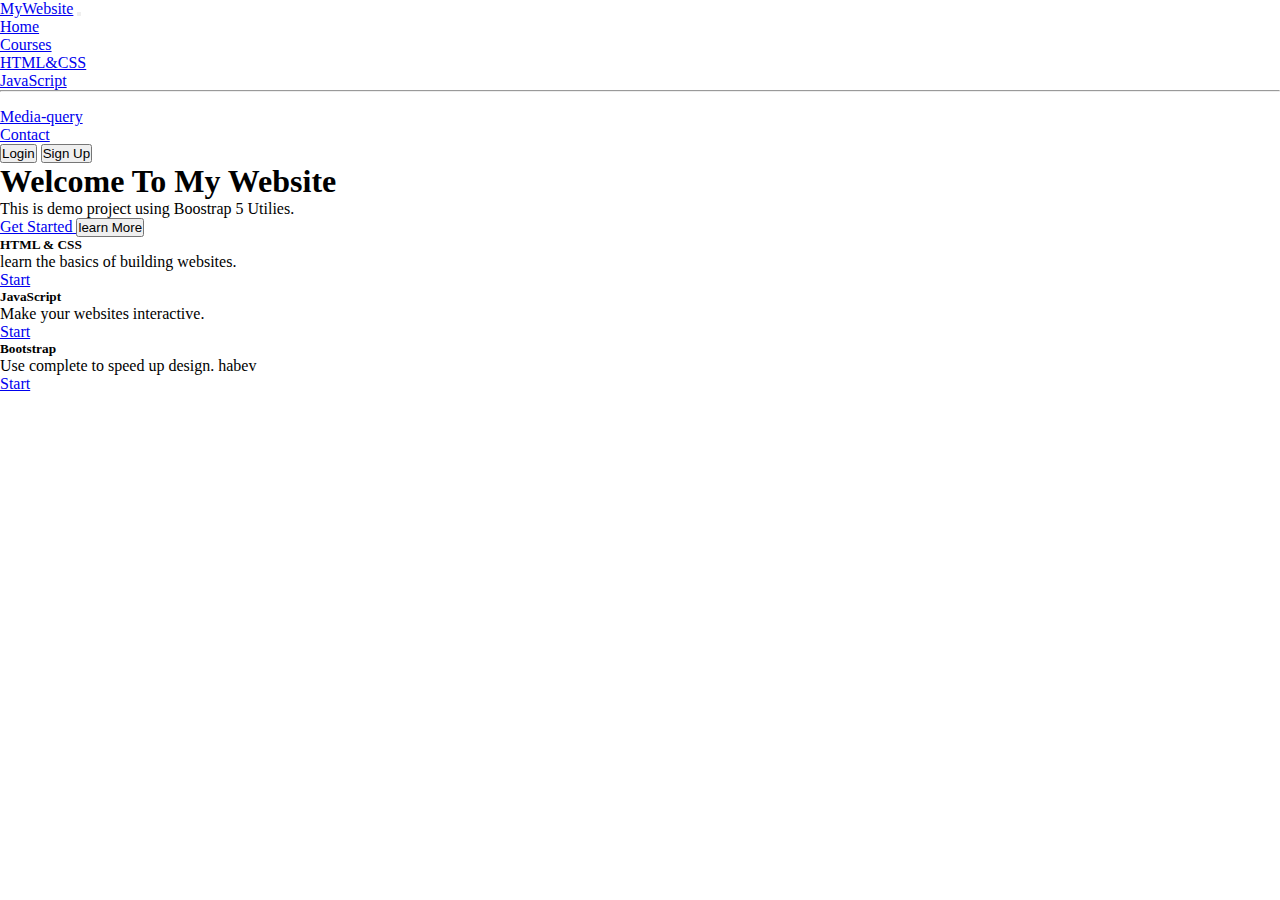
<file: day-1/index.html>
<!DOCTYPE html>
<html lang="en">
  <head>
    <meta charset="UTF-8" />
    <meta name="viewport" content="width=device-width, initial-scale=1.0" />
    <title>portfolio</title>
    <link
      href="https://cdn.jsdelivr.net/npm/bootstrap@5.3.8/dist/css/bootstrap.min.css"
      rel="stylesheet"
      integrity="sha384-sRIl4kxILFvY47J16cr9ZwB07vP4J8+LH7qKQnuqkuIAvNWLzeN8tE5YBujZqJLB"
      crossorigin="anonymous"
    />
    <link rel="stylesheet" href="style.css" />
    <link rel="shortcut icon" href="https://cdn-icons-png.flaticon.com/512/4997/4997543.png" type="image/x-icon">
  </head>
  <body>
    <nav class="navbar navbar-expand-lg bg-dark">
      <div class="container-fluid">
        <a class="navbar-brand text-white" href="#">MyWebsite</a>
        <button
          class="navbar-toggler"
          type="button"
          data-bs-toggle="collapse"
          data-bs-target="#navbarSupportedContent"
          aria-controls="navbarSupportedContent"
          aria-expanded="false"
          aria-label="Toggle navigation"
        >
          <span class="navbar-toggler-icon"></span>
        </button>
        <div class="collapse navbar-collapse" id="navbarSupportedContent">
          <ul class="navbar-nav me-auto mb-2 mb-lg-0">
            <li class="nav-item">
              <a class="nav-link active text-white" aria-current="page" href="#"
                >Home</a
              >
            </li>
            <li class="nav-item dropdown">
              <a
                class="nav-link dropdown-toggle text-white"
                href="#"
                role="button"
                data-bs-toggle="dropdown"
                aria-expanded="false"
              >
                Courses
              </a>
              <ul class="dropdown-menu">
                <li><a class="dropdown-item" href="#">HTML&CSS</a></li>
                <li><a class="dropdown-item" href="#">JavaScript</a></li>
                <li><hr class="dropdown-divider" /></li>
                <li><a class="dropdown-item" href="#">Media-query</a></li>
              </ul>
            </li>
            <li class="nav-item">
              <a class="nav-link text-white" href="#">Contact</a>
            </li>
          </ul>
          <div>
            <button type="button" class="btn btn-outline-light">Login</button>
            <button type="button" class="btn btn-warning">Sign Up</button>
          </div>
        </div>
      </div>
    </nav>
    <!-- section-1 -->
    <div class="container-fluid">
      <div class="container mt-5">
        <div class="row text-center">
          <h1>Welcome To My Website</h1>
          <p>This is demo project using Boostrap 5 Utilies.</p>
        <div>
          <a class="btn btn-primary" href="#" role="button">Get Started </a>
          <button type="button" class="btn btn-outline-secondary">
            learn More
          </button>
        </div>
      </div>
    </div>
    <!-- sec-2 -->
    <div class="container-fluid">
      <div class="container mt-5">
        <div class="row">
  <div class="col-sm-4 mb-3 mb-sm-0">
    <div class="card">
      <div class="card-body">
        <h5 class="card-title">HTML & CSS</h5>
        <p class="card-text">learn the basics of building websites.</p>
        <a href="#" class="btn btn-primary">Start</a>
      </div>
    </div>
  </div>
  <div class="col-sm-4">
    <div class="card">
      <div class="card-body">
        <h5 class="card-title">JavaScript</h5>
        <p class="card-text">Make your websites interactive.</p>
        <a href="#" class="btn btn-success">Start</a>
      </div>
    </div>
  </div>
   <div class="col-sm-4">
    <div class="card">
      <div class="card-body">
        <h5 class="card-title">Bootstrap </h5>
        <p class="card-text">Use complete to speed up design. habev </p>
        <a href="#" class="btn btn-warning">Start </a>
      </div>
    </div>
  </div>
</div>
    </div>











    <script
      src="https://cdn.jsdelivr.net/npm/bootstrap@5.3.8/dist/js/bootstrap.bundle.min.js"
      integrity="sha384-FKyoEForCGlyvwx9Hj09JcYn3nv7wiPVlz7YYwJrWVcXK/BmnVDxM+D2scQbITxI"
      crossorigin="anonymous"
    ></script>
  </body>
</html>
</file>
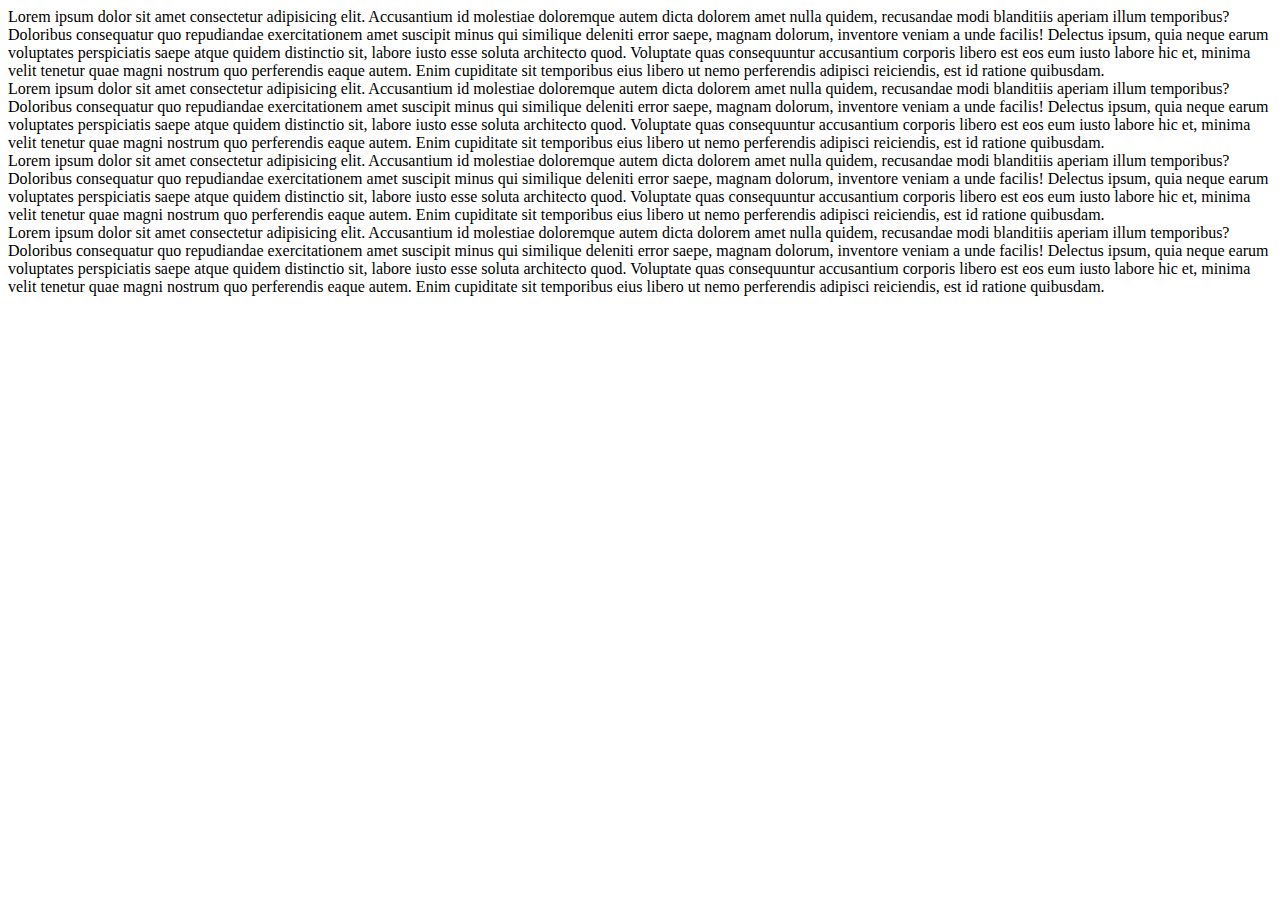
<file: day-2/index.html>
<!doctype html>
<html lang="en">
  <head>
    <meta charset="utf-8">
    <meta name="viewport" content="width=device-width, initial-scale=1">
    <title>Bootstrap demo</title>
    <link href="https://cdn.jsdelivr.net/npm/bootstrap@5.3.8/dist/css/bootstrap.min.css" rel="stylesheet" integrity="sha384-sRIl4kxILFvY47J16cr9ZwB07vP4J8+LH7qKQnuqkuIAvNWLzeN8tE5YBujZqJLB" crossorigin="anonymous">
  </head>
  <body>
   <div class="container-fluid">
      <div class="container">
          <div class="row d-flex g-3">
            <div class="col-xl-3 col-lg-4 col-md-6 col-12">
                Lorem ipsum dolor sit amet consectetur adipisicing elit. Accusantium id molestiae doloremque autem dicta dolorem amet nulla quidem, recusandae modi blanditiis aperiam illum temporibus? Doloribus consequatur quo repudiandae exercitationem amet suscipit minus qui similique deleniti error saepe, magnam dolorum, inventore veniam a unde facilis! Delectus ipsum, quia neque earum voluptates perspiciatis saepe atque quidem distinctio sit, labore iusto esse soluta architecto quod. Voluptate quas consequuntur accusantium corporis libero est eos eum iusto labore hic et, minima velit tenetur quae magni nostrum quo perferendis eaque autem. Enim cupiditate sit temporibus eius libero ut nemo perferendis adipisci reiciendis, est id ratione quibusdam.
            </div>
            <div class="col-xl-3 col-lg-4 col-md-6 col-12">
                Lorem ipsum dolor sit amet consectetur adipisicing elit. Accusantium id molestiae doloremque autem dicta dolorem amet nulla quidem, recusandae modi blanditiis aperiam illum temporibus? Doloribus consequatur quo repudiandae exercitationem amet suscipit minus qui similique deleniti error saepe, magnam dolorum, inventore veniam a unde facilis! Delectus ipsum, quia neque earum voluptates perspiciatis saepe atque quidem distinctio sit, labore iusto esse soluta architecto quod. Voluptate quas consequuntur accusantium corporis libero est eos eum iusto labore hic et, minima velit tenetur quae magni nostrum quo perferendis eaque autem. Enim cupiditate sit temporibus eius libero ut nemo perferendis adipisci reiciendis, est id ratione quibusdam.
            </div>
            <div class="col-xl-3 col-lg-4 col-md-6 col-12">
                Lorem ipsum dolor sit amet consectetur adipisicing elit. Accusantium id molestiae doloremque autem dicta dolorem amet nulla quidem, recusandae modi blanditiis aperiam illum temporibus? Doloribus consequatur quo repudiandae exercitationem amet suscipit minus qui similique deleniti error saepe, magnam dolorum, inventore veniam a unde facilis! Delectus ipsum, quia neque earum voluptates perspiciatis saepe atque quidem distinctio sit, labore iusto esse soluta architecto quod. Voluptate quas consequuntur accusantium corporis libero est eos eum iusto labore hic et, minima velit tenetur quae magni nostrum quo perferendis eaque autem. Enim cupiditate sit temporibus eius libero ut nemo perferendis adipisci reiciendis, est id ratione quibusdam.
            </div>
            <div class="col-xl-3 col-lg-4 col-md-6 col-12">
                Lorem ipsum dolor sit amet consectetur adipisicing elit. Accusantium id molestiae doloremque autem dicta dolorem amet nulla quidem, recusandae modi blanditiis aperiam illum temporibus? Doloribus consequatur quo repudiandae exercitationem amet suscipit minus qui similique deleniti error saepe, magnam dolorum, inventore veniam a unde facilis! Delectus ipsum, quia neque earum voluptates perspiciatis saepe atque quidem distinctio sit, labore iusto esse soluta architecto quod. Voluptate quas consequuntur accusantium corporis libero est eos eum iusto labore hic et, minima velit tenetur quae magni nostrum quo perferendis eaque autem. Enim cupiditate sit temporibus eius libero ut nemo perferendis adipisci reiciendis, est id ratione quibusdam.
            </div>
          </div>
      </div>
   </div>
    
    
    
    
    
    
    
    
    
    
    
    
    
    
    
    
    
    
    
    
    
    
    
    
    
    
    
    
    
    
    
    
    <script src="https://cdn.jsdelivr.net/npm/bootstrap@5.3.8/dist/js/bootstrap.bundle.min.js" integrity="sha384-FKyoEForCGlyvwx9Hj09JcYn3nv7wiPVlz7YYwJrWVcXK/BmnVDxM+D2scQbITxI" crossorigin="anonymous"></script>
  </body>
</html>
</file>
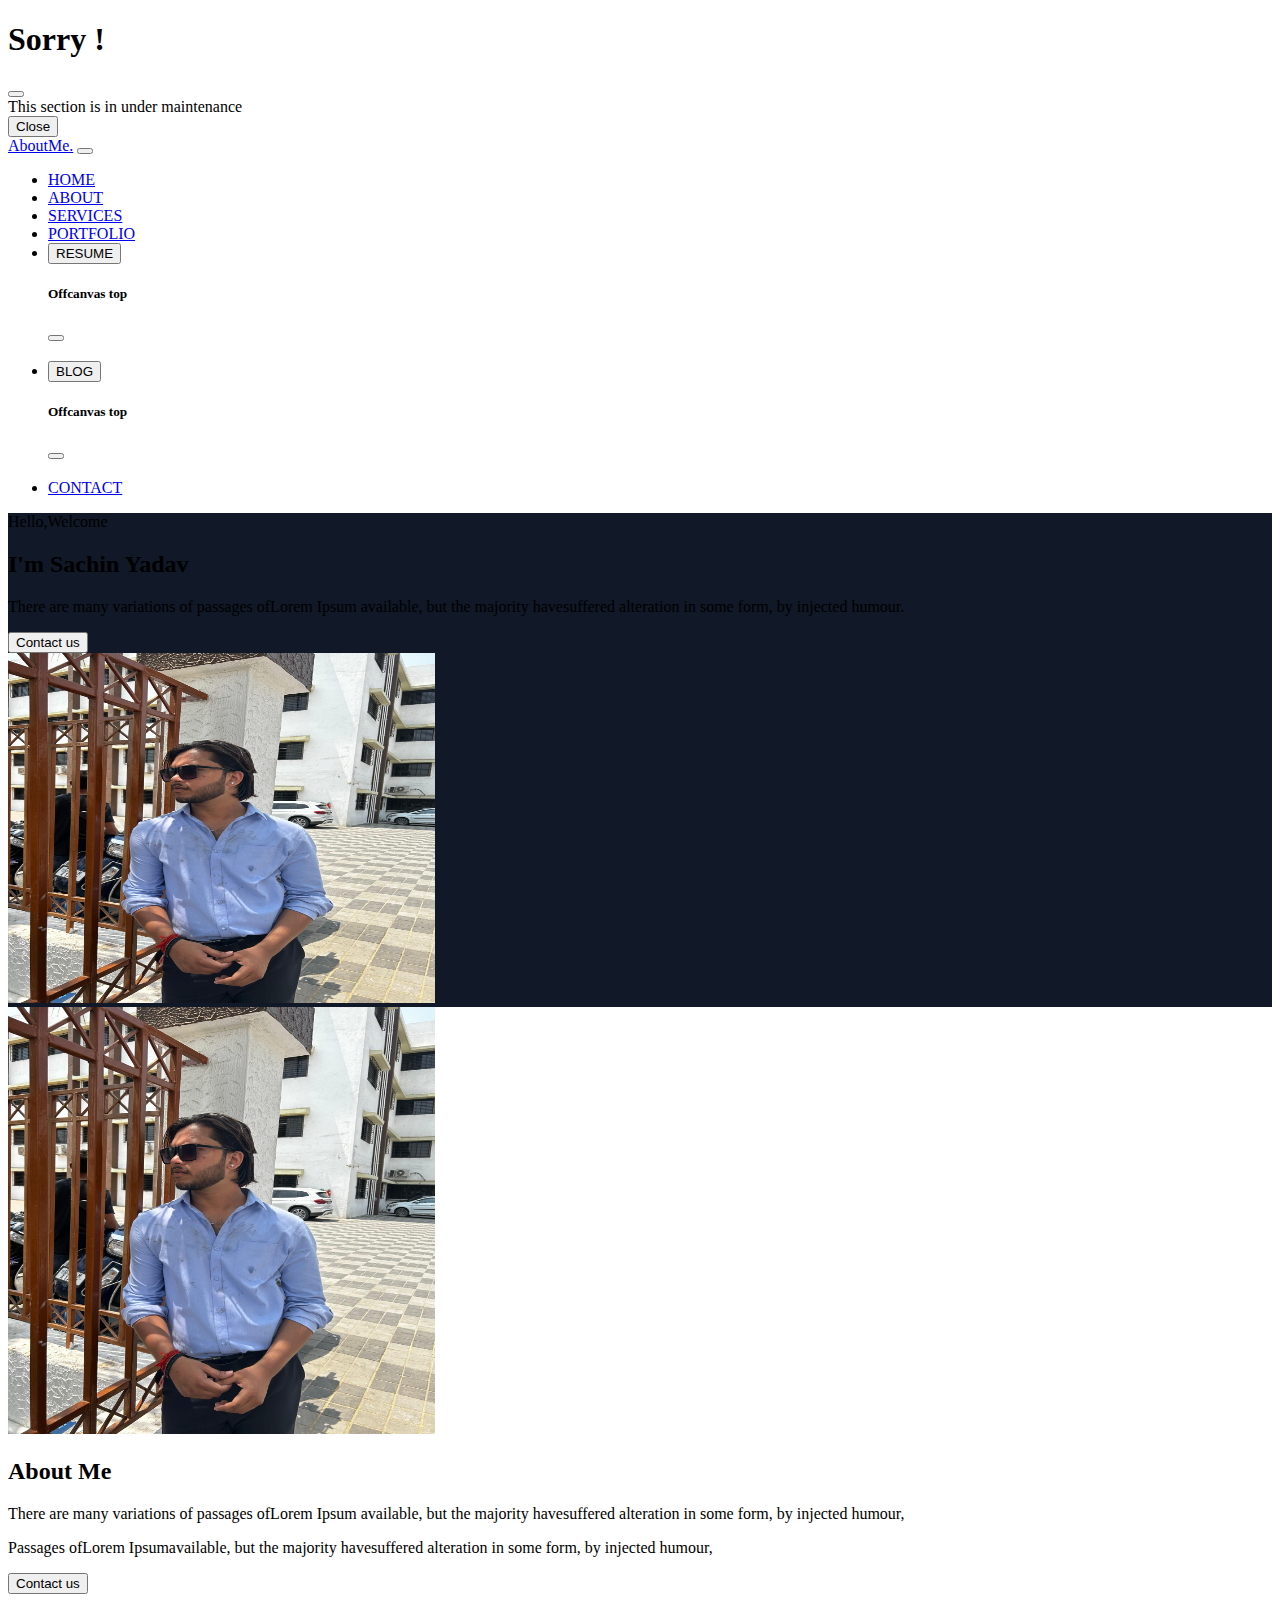
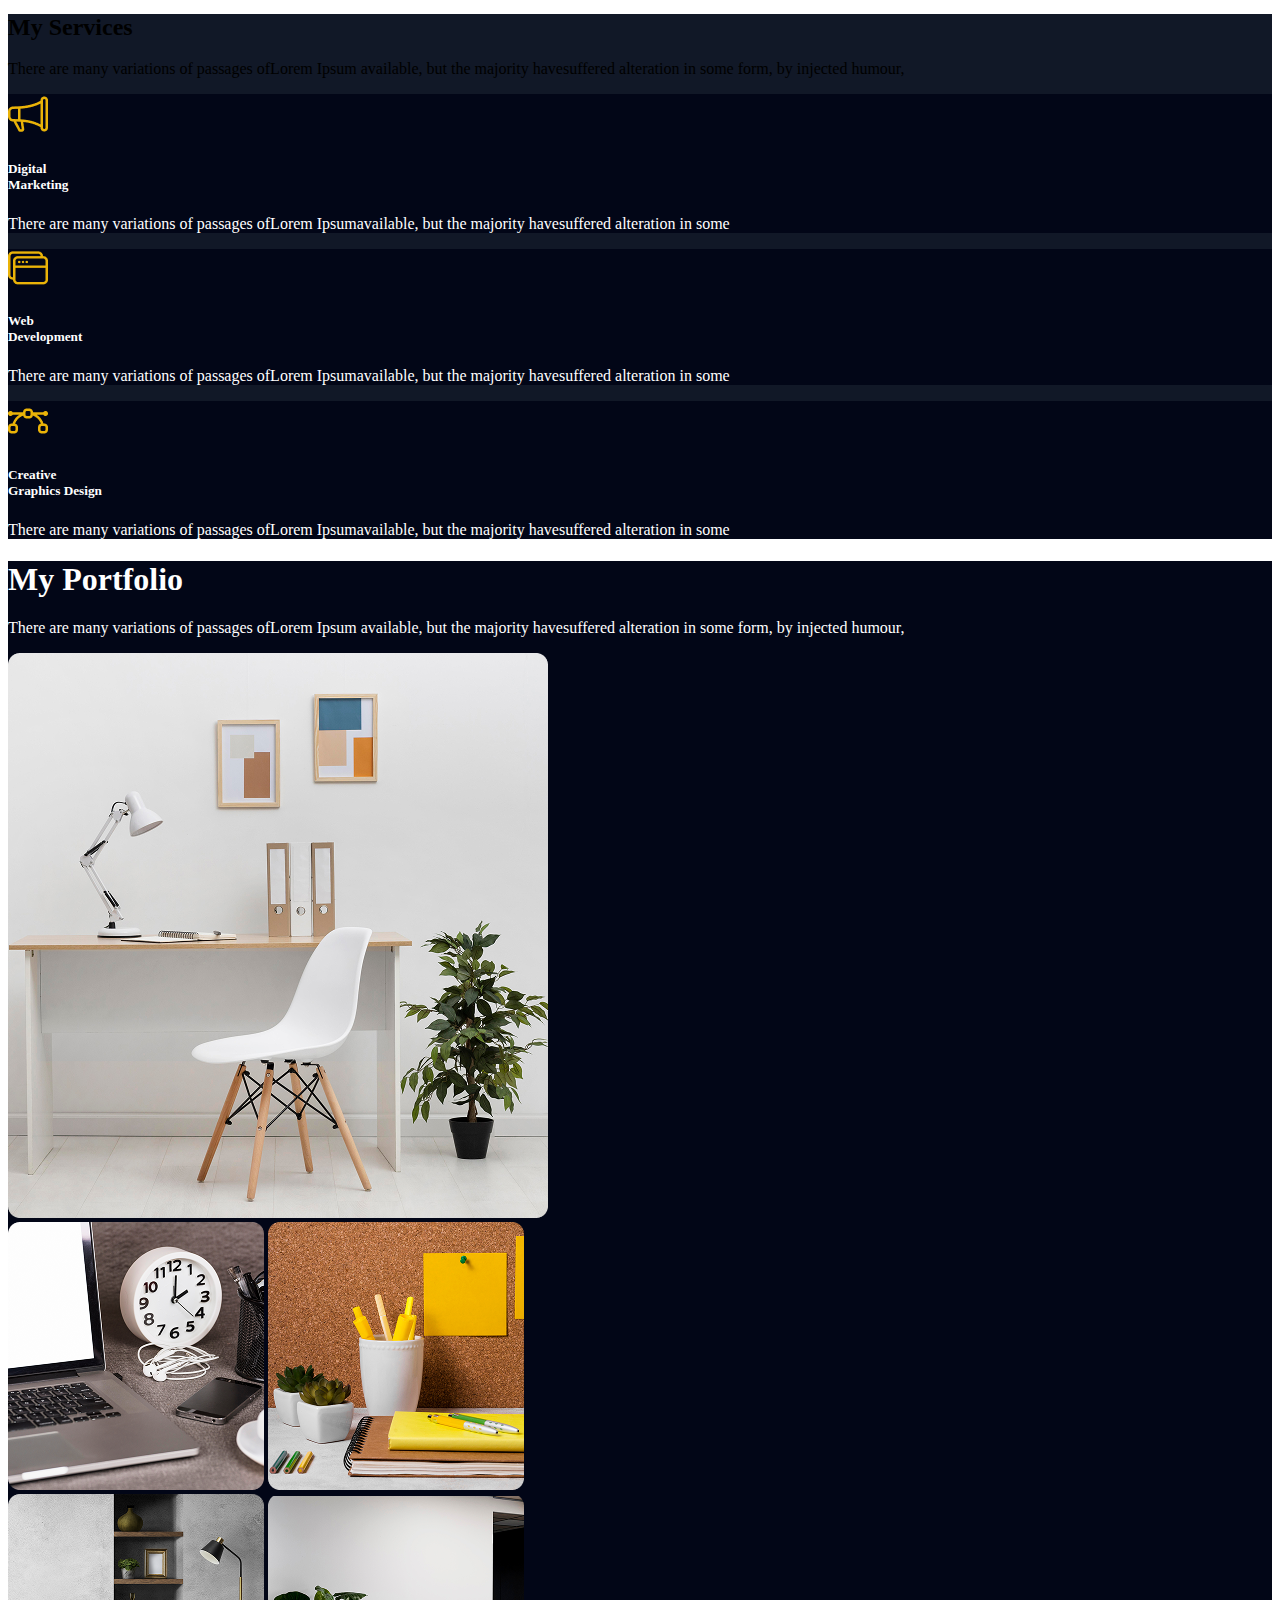
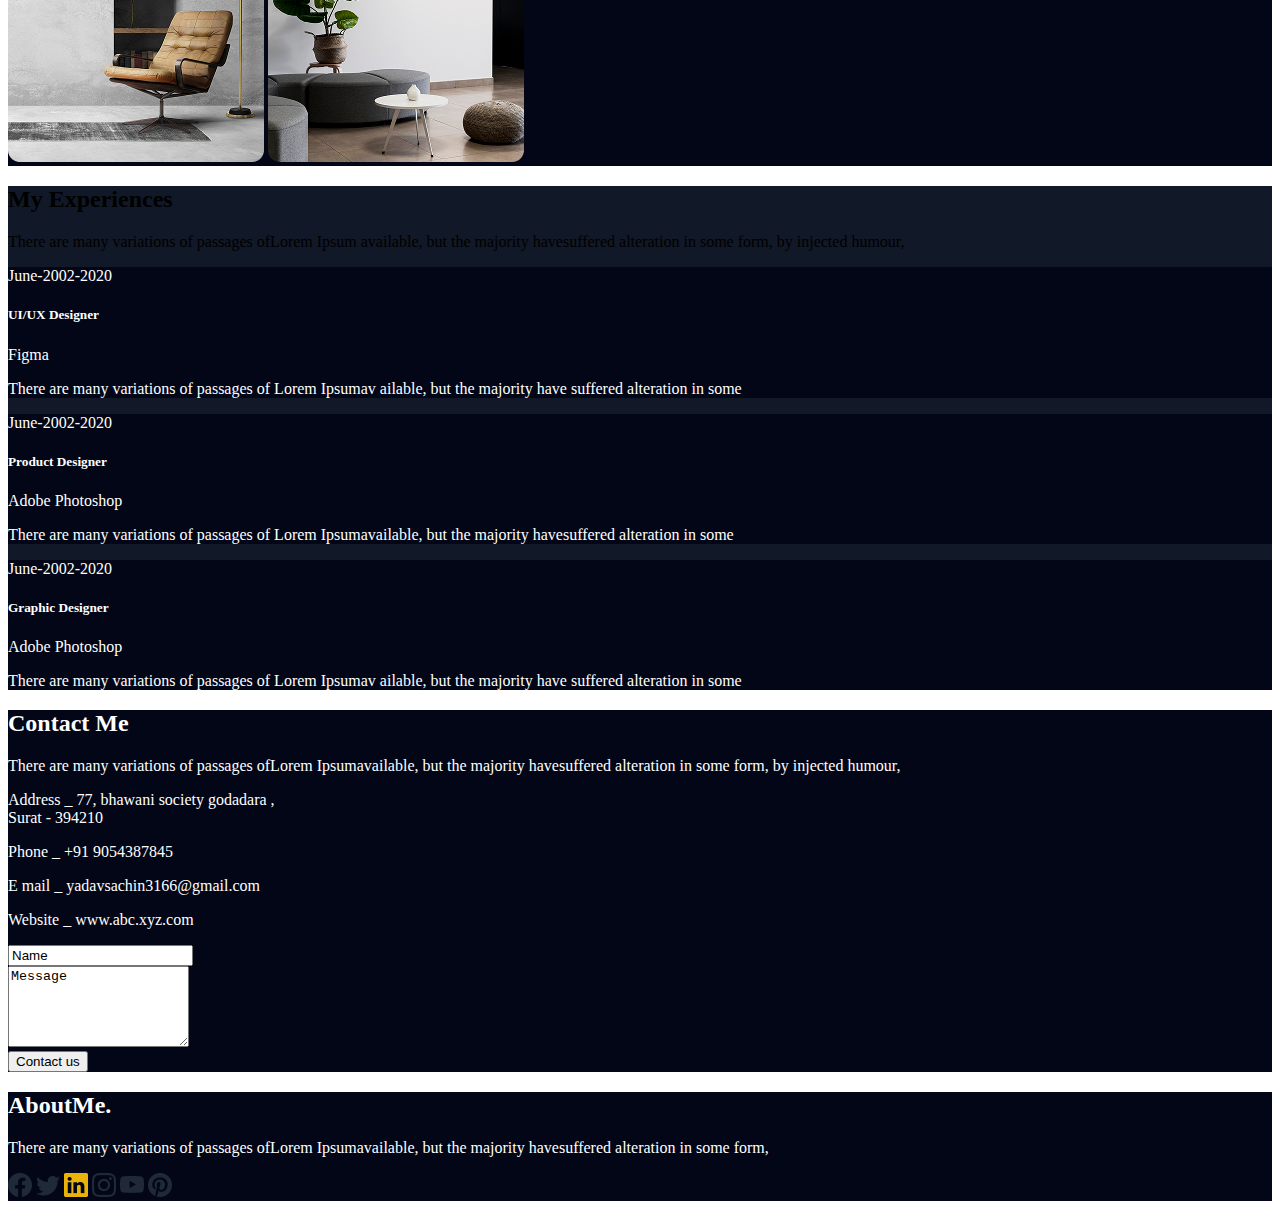
<file: day-5/index.html>
<!doctype html>
<html lang="en">

<head>
  <meta charset="utf-8">
  <meta name="viewport" content="width=device-width, initial-scale=1">
  <title>Portfolio Website</title>
  <link href="https://cdn.jsdelivr.net/npm/bootstrap@5.3.8/dist/css/bootstrap.min.css" rel="stylesheet"
    integrity="sha384-sRIl4kxILFvY47J16cr9ZwB07vP4J8+LH7qKQnuqkuIAvNWLzeN8tE5YBujZqJLB" crossorigin="anonymous">
<link rel="stylesheet" href="responsive.css">
    <link rel="stylesheet" href="style.css">
</head>

<body>

  <div class="modal fade  " id="exampleModal" tabindex="-1" aria-labelledby="exampleModalLabel" aria-hidden="true">
  <div class="modal-dialog ">
    <div class="modal-content bg-black">
      <div class="modal-header">
        <h1 class="modal-title fs-5 text-white" id="exampleModalLabel ">Sorry !</h1>
        <button type="button " class="btn-close bg-white" data-bs-dismiss="modal" aria-label="Close"></button>
      </div>
      <div class="modal-body text-white">
      This section  is in under maintenance
      </div>
      <div class="modal-footer">
        <button type="button" class="btn btn-dark" data-bs-dismiss="modal">Close</button>
        <!-- <button type="button" class="btn btn-primary">Save changes</button> -->
      </div>
    </div>
  </div>
</div>
  <div class="container-fluid m-0 p-0">
    <nav class="navbar navbar-expand-lg bg-dark p-0 m-0 ">
      <div class="container ">
        <a class="navbar-brand fw-bold text-white" href="#">About<span class="text-warning">Me.</span></a>
        <button class="navbar-toggler bg-white" type="button" data-bs-toggle="collapse" data-bs-target="#navbarNav"
          aria-controls="navbarNav" aria-expanded="false" aria-label="Toggle navigation">
          <span class="navbar-toggler-icon"></span>
        </button>
        <div class="collapse navbar-collapse " id="navbarNav">
          <ul class="navbar-nav ms-auto">
            <li class="nav-item mx-3">
              <a class="nav-link text-white" aria-current="page" href="#home" id="home">HOME</a>
            </li>
            <li class="nav-item mx-3">
              <a class="nav-link text-white-50" href="#about">ABOUT</a>
            </li>
            <li class="nav-item mx-3">
              <a class="nav-link text-white-50" href="#services">SERVICES</a>
            </li>
            <li class="nav-item mx-3">

              <a class="nav-link text-white-50" href="#portfolio">PORTFOLIO</a>
            </li>
            <li class="nav-item mx-3">
              <button type="button " class="btn text-white-50" data-bs-toggle="modal" data-bs-target="#exampleModal">
  RESUME
</button>

              <div class="offcanvas offcanvas-top " tabindex="-1" id="offcanvasTop" aria-labelledby="offcanvasTopLabel">
                <div class="offcanvas-header">
                  <h5 class="offcanvas-title" id="offcanvasTopLabel">Offcanvas top</h5>
                  <button type="button" class="btn-close" data-bs-dismiss="offcanvas" aria-label="Close"></button>
                </div>
                <div class="offcanvas-body">
                  <h3 class="text-white"></h3>
                </div>
              </div>
            </li>
             <li class="nav-item mx-3">
              <button type="button" class="btn text-white-50" data-bs-toggle="modal" data-bs-target="#exampleModal">
  BLOG
</button>

              <div class="offcanvas offcanvas-top" tabindex="-1" id="offcanvasTop" aria-labelledby="offcanvasTopLabel">
                <div class="offcanvas-header">
                  <h5 class="offcanvas-title" id="offcanvasTopLabel">Offcanvas top</h5>
                  <button type="button" class="btn-close" data-bs-dismiss="offcanvas" aria-label="Close"></button>
                </div>
                <div class="offcanvas-body">
                  <h3 class="text-white"></h3>
                </div>
              </div>
            </li>
            <li class="nav-item mx-3">
              <a class="nav-link text-white-50" href="#contact">CONTACT</a>
            </li>
          </ul>
        </div>
      </div>
    </nav>

    <section class="container-fluid d-flex align-items-center sec-1-bg p-md-5" id="home">
      <div class="container">
        <div class="row row-cols-md-2 row-cols-1 d-flex align-items-center  justify-content-center">
          <div class="col">
            <p class="text-warning mt-2">Hello,Welcome</p>
            <h2 class="text-white">I'm Sachin Yadav</h2>
            <p class="text-white-50">There are many variations of passages ofLorem Ipsum
              available, but the majority havesuffered alteration in some
              form, by injected humour.</p>
            <button type="button" class="btn btn-warning mb-3">
              Contact us
            </button>
          </div>
          <div class="col mt-md-0 mt-3">
            <img class="rounded-4 img-fluid" height="350px" width="427px" src="./assets/profile-img.jpg" alt="">
          </div>
        </div>
      </div>
    </section>

    <section class="container-fluid d-flex align-items-center bg-black p-md-5" id="about">
      <div class="container">
        <div class="row row-cols-md-2 row-cols-1 d-flex align-items-center  justify-content-center">
          <div class="col mt-md-0 mt-3">
            <img class="img-fluid rounded-4" height="427px" width="427px" src="./assets/profile-img.jpg" alt="">
          </div>
          <div class="col mt-md-0 mt-3">
            <h2 class="text-white fw-bold">About <span class="text-warning">Me</span></h2>
            <p class="text-white-50">There are many variations of passages ofLorem Ipsum
              available, but the majority havesuffered alteration in some
              form, by injected humour,</p>
            <p class="text-white-50">
              Passages ofLorem Ipsumavailable, but the majority havesuffered
              alteration in some form, by injected humour,</p>
            <button type="button" class="btn btn-warning mb-4 ">
              Contact us
            </button>
          </div>
        </div>
      </div>
    </section>

    <section class="container-fluid d-flex align-items-center sec-1-bg p-md-5" id="services">
      <div class="container">
        <div class="row mt-md-0 mt-2">
          <div class="col col-md-6 col-sm-8 col-12">
            <h2 class="text-white fw-bold">My <span class="text-warning">Services</span></h2>
            <p class="text-white-50  mt-3">There are many variations of passages ofLorem Ipsum
              available, but the majority havesuffered alteration in some
              form, by injected humour,</p>
          </div>
        </div>

        <div class="row g-3 row-cols-md-3 row-cols-sm-2 row-cols-1 d-flex justify-content-center align-items-center">
          <div class="col">
            <div class="card card-bg text-center p-2">
              <div class="card-body">
                <img src="./assets/Frame.png" alt="">
                <h5 class="card-title fw-bold">Digital <br> Marketing</h5>
                <p class="card-text text-white-50">There are many variations of passages ofLorem Ipsumavailable, but the
                  majority
                  havesuffered alteration in some </p>
              </div>
            </div>
          </div>
          <div class="col">
            <div class="card card-bg text-center p-2">
              <div class="card-body">
                <img src="./assets/Frame (1).png" alt="">
                <h5 class="card-title fw-bold">Web <br> Development</h5>
                <p class="card-text text-white-50">There are many variations of passages ofLorem Ipsumavailable, but the
                  majority
                  havesuffered alteration in some </p>
              </div>
            </div>
          </div>
          <div class="col">
            <div class="card card-bg text-center p-2 mb-2">
              <div class="card-body">
                <img src="./assets/Frame (2).png" alt="">
                <h5 class="card-title fw-bold">Creative <br> Graphics Design</h5>
                <p class="card-text text-white-50">There are many variations of passages ofLorem Ipsumavailable, but the
                  majority
                  havesuffered alteration in some </p>
              </div>
            </div>
          </div>
        </div>
      </div>
    </section>

   
     <section class="container-fluid card-bg " id="portfolio">
        <div class="container ">
            <div class="row">
                <div class="col d-flex justify-content-center">
                    <div class="col-xl-3 col-md-5 col-sm-6 col-12 text-center">
                        <h1 class="fw-bold mt-4">My <span class="text-warning fw-bold">Portfolio</span> </h1>
                        <p class="text-white-50">There are many variations of passages ofLorem Ipsum
                            available, but the majority havesuffered alteration in some
                            form, by injected humour,</p>
                    </div>
                </div>
            </div>
            <div class="row row-cols-xl-2 row-cols-1">
                <div class="col text-center">
                    <img src="./assets/1.png" class="img-fluid" alt="">
                </div>
                <div class="col text-center mt-2 mt-xl-0">
                    <div class="col">
                        <div>
                            <img class="me-2 mb-2 img-fluid full-width" src="./assets/2.png" alt="">
                            <img class="mb-2 full-width" src="./assets/3.png" alt="">
                        </div>
                        <div>
                            <img class="me-2 full-width" src="./assets/4.png" alt="">
                            <img class=" full-width" src="./assets/5.png" alt="">
                        </div>
                    </div>
                </div>
            </div>
        </div>
    </section>

    <section class="container-fluid sec-1-bg p-3 " id="experience">
      <div class="container mt-3">
        <h2 class="text-white fw-bold">My <span class="text-warning">Experiences</span></h2>
        <p class="text-white-50  col-md-6 col-sm-8 col-12">There are many variations of passages ofLorem Ipsum
          available, but the majority havesuffered alteration in some form, by injected humour,</p>

        <div class="row g-3 row-cols-md-3 row-cols-sm-2 row-cols-1 d-flex justify-content-center align-items-center">
          <div class="col">
            <div class="card card-bg p-1">
              <div class="card-body">
                <p class="">June-2002-2020</p>
                <h5 class="card-title fw-bold text-warning">UI/UX Designer</h5>
                <p>Figma</p>
                <p class="card-text text-white-50">There are many variations of passages of Lorem Ipsumav ailable, but
                  the majority have suffered
                  alteration in some </p>
              </div>
            </div>
          </div>
          <div class="col">
            <div class="card card-bg p-1">
              <div class="card-body">
                <p class="">June-2002-2020</p>
                <h5 class="card-title fw-bold text-warning">Product Designer</h5>
                <p>Adobe Photoshop</p>
                <p class="card-text text-white-50"> There are many variations of passages of Lorem Ipsumavailable, but
                  the majority havesuffered
                  alteration in some </p>
              </div>
            </div>
          </div>
          <div class="col">
            <div class="card card-bg p-1">
              <div class="card-body">
                <p class="">June-2002-2020</p>
                <h5 class="card-title fw-bold text-warning">Graphic Designer</h5>
                <p>Adobe Photoshop</p>
                <p class="card-text text-white-50">There are many variations of passages of Lorem Ipsumav ailable, but
                  the majority have suffered
                  alteration in some </p>
              </div>
            </div>
          </div>
        </div>
      </div>
    </section>

    <section class="container-fluid card-bg p-4" id="contact">
      <div class="container">
        <div>
          <h2 class="text-white fw-bold text-center">Contact <span class="text-warning">Me</span></h2>
          <div class="d-flex justify-content-center">
            <p class="text-center text-white-50 col-md-6 col-sm-8 col-12">There are many variations of passages ofLorem
              Ipsumavailable, but the
              majority havesuffered alteration in
              some form, by injected humour,</p>
          </div>
        </div>

        <div class="row mt-4 d-flex align-items-center justify-content-center row-cols-md-2 row-cols-1">
          <div class="col">
            <p><span class="text-warning fw-semibold">Address _</span> 77, bhawani society godadara ,<br>Surat -
              394210</p>
            <p><span class="text-warning fw-semibold">Phone _</span> +91 9054387845</p>
            <p><span class="text-warning fw-semibold">E mail _</span> yadavsachin3166@gmail.com</p>
            <p><span class="text-warning fw-semibold">Website _</span> www.abc.xyz.com</p>
          </div>
          <div class="col">
            <div class="mb-3">
              <input type="email" class="form-control bg-dark border-0 text-white rounded-0 w-75"
                id="exampleFormControlInput1" placeholder="Name" value="Name">
            </div>
            <div class="mb-3">
              <textarea class="form-control bg-dark border-0 text-white rounded-0" id="exampleFormControlTextarea1"
                rows="5">Message</textarea>
            </div>
            <button type="button" class="btn btn-warning rounded-0">
              Contact us
            </button>
          </div>
        </div>
      </div>
    </section>

    <section class="container-fluid card-bg p-4">
      <div class="container">
        <div>
          <h2 class="text-white fw-bold text-center">AboutMe.</span></h2>
        </div>
        <div class="d-flex justify-content-center">
          <p class="text-center text-white-50 col-md-6 col-sm-8 col-12">There are many variations of passages ofLorem
            Ipsumavailable, but the majority havesuffered alteration in
            some form, </p>
        </div>

        <div class="d-flex justify-content-center">
          <div>
            <img src="./assets/i-1.png" class="mx-1 img-fluid" alt="">
            <img src="./assets/i-2.png" class="mx-1 img-fluid" alt="">
            <img src="./assets/i-3.png" class="mx-1 img-fluid" alt="">
            <img src="./assets/i-4.png" class="mx-1 img-fluid" alt="">
            <img src="./assets/i-5.png" class="mx-1 img-fluid" alt="">
            <img src="./assets/i-6.png" class="mx-1 img-fluid" alt="">
          </div>
        </div>
      </div>
    </section>
  </div>





  <script src="https://cdn.jsdelivr.net/npm/bootstrap@5.3.8/dist/js/bootstrap.bundle.min.js"
    integrity="sha384-FKyoEForCGlyvwx9Hj09JcYn3nv7wiPVlz7YYwJrWVcXK/BmnVDxM+D2scQbITxI"
    crossorigin="anonymous"></script>
</body>

</html>
</file>
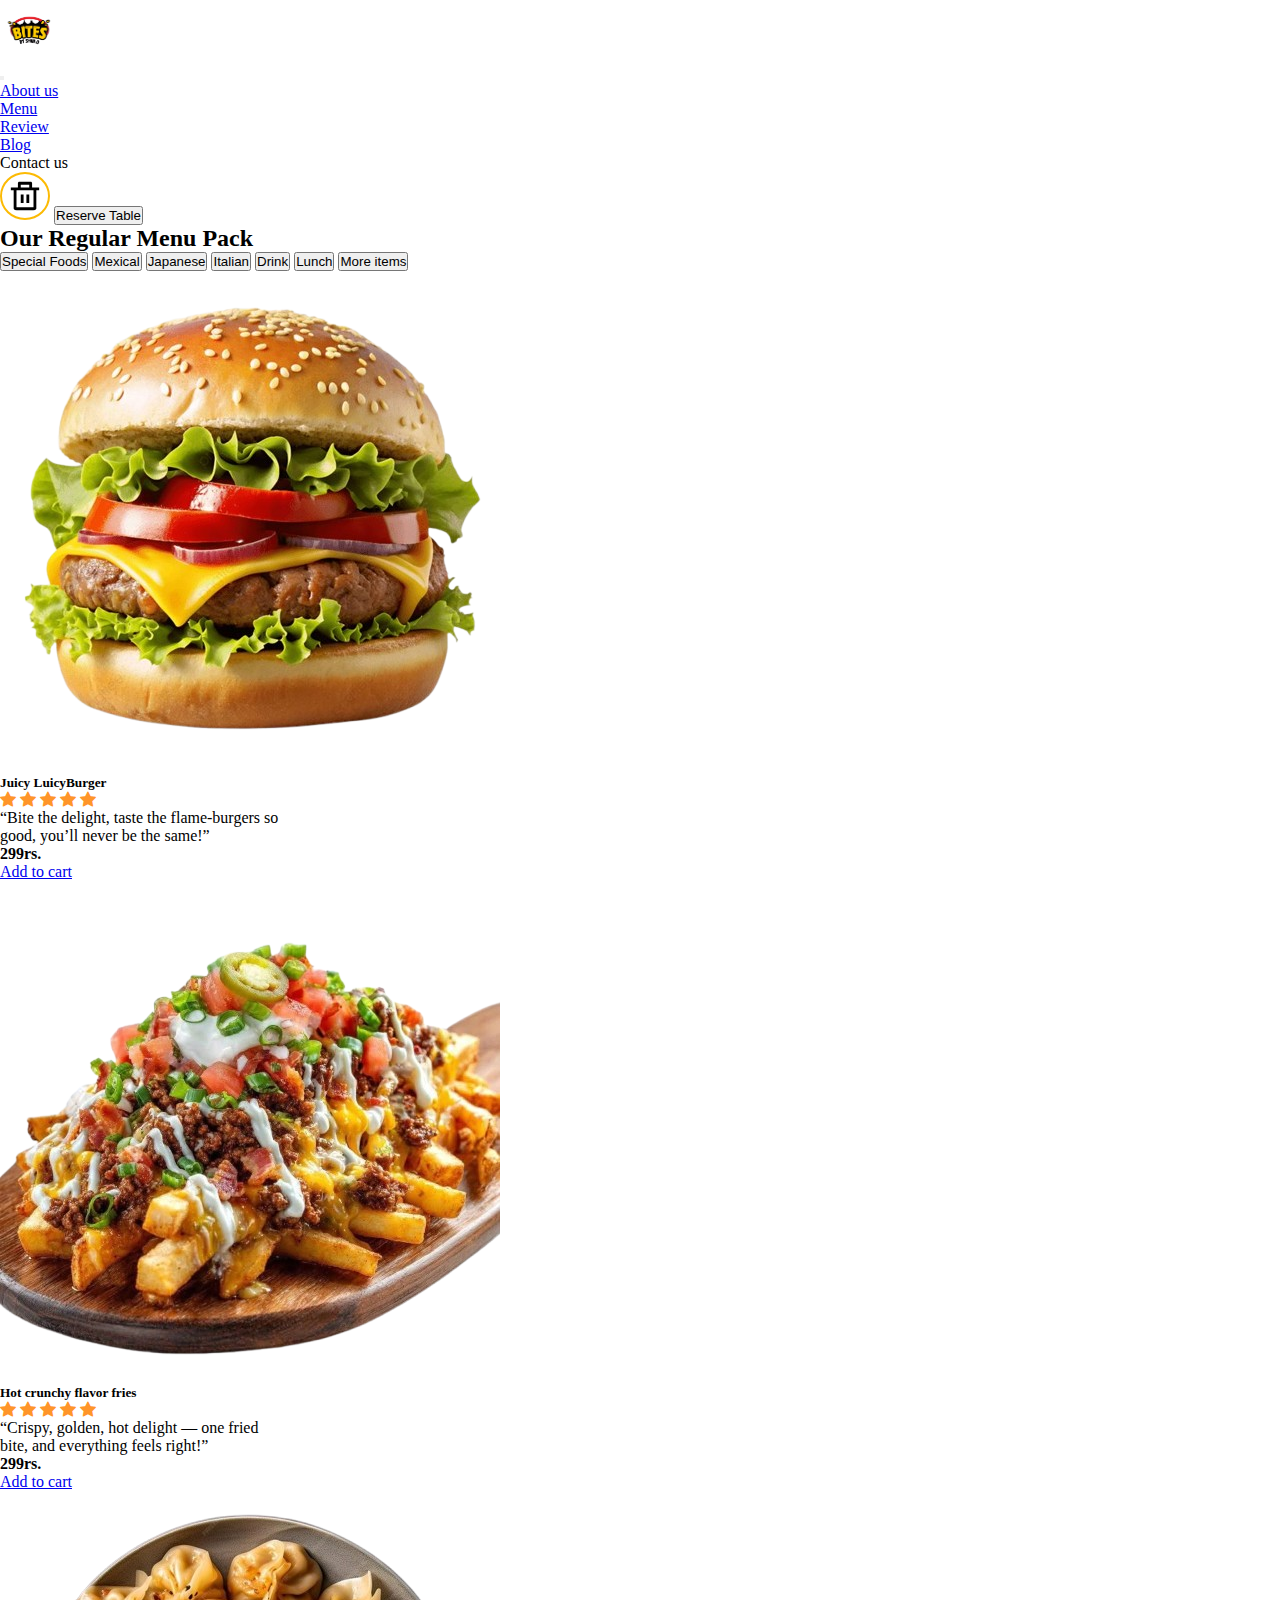
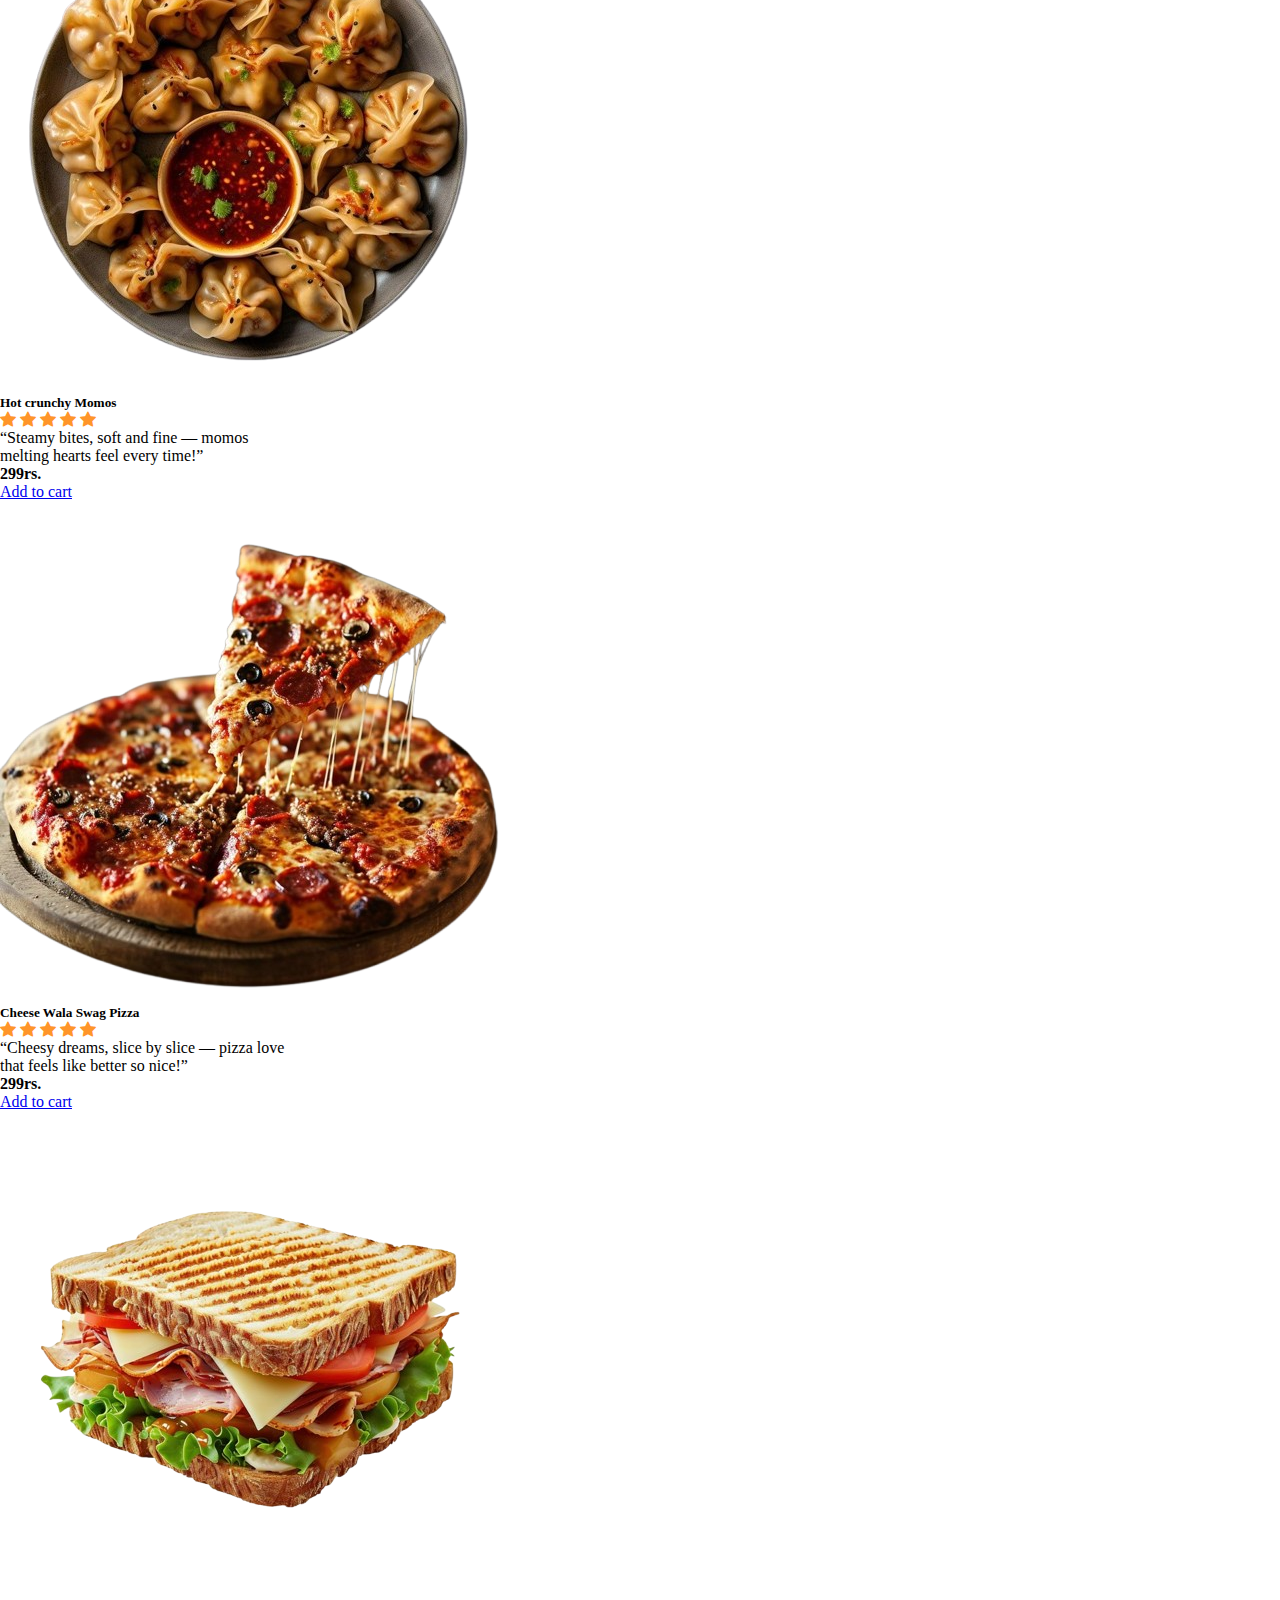
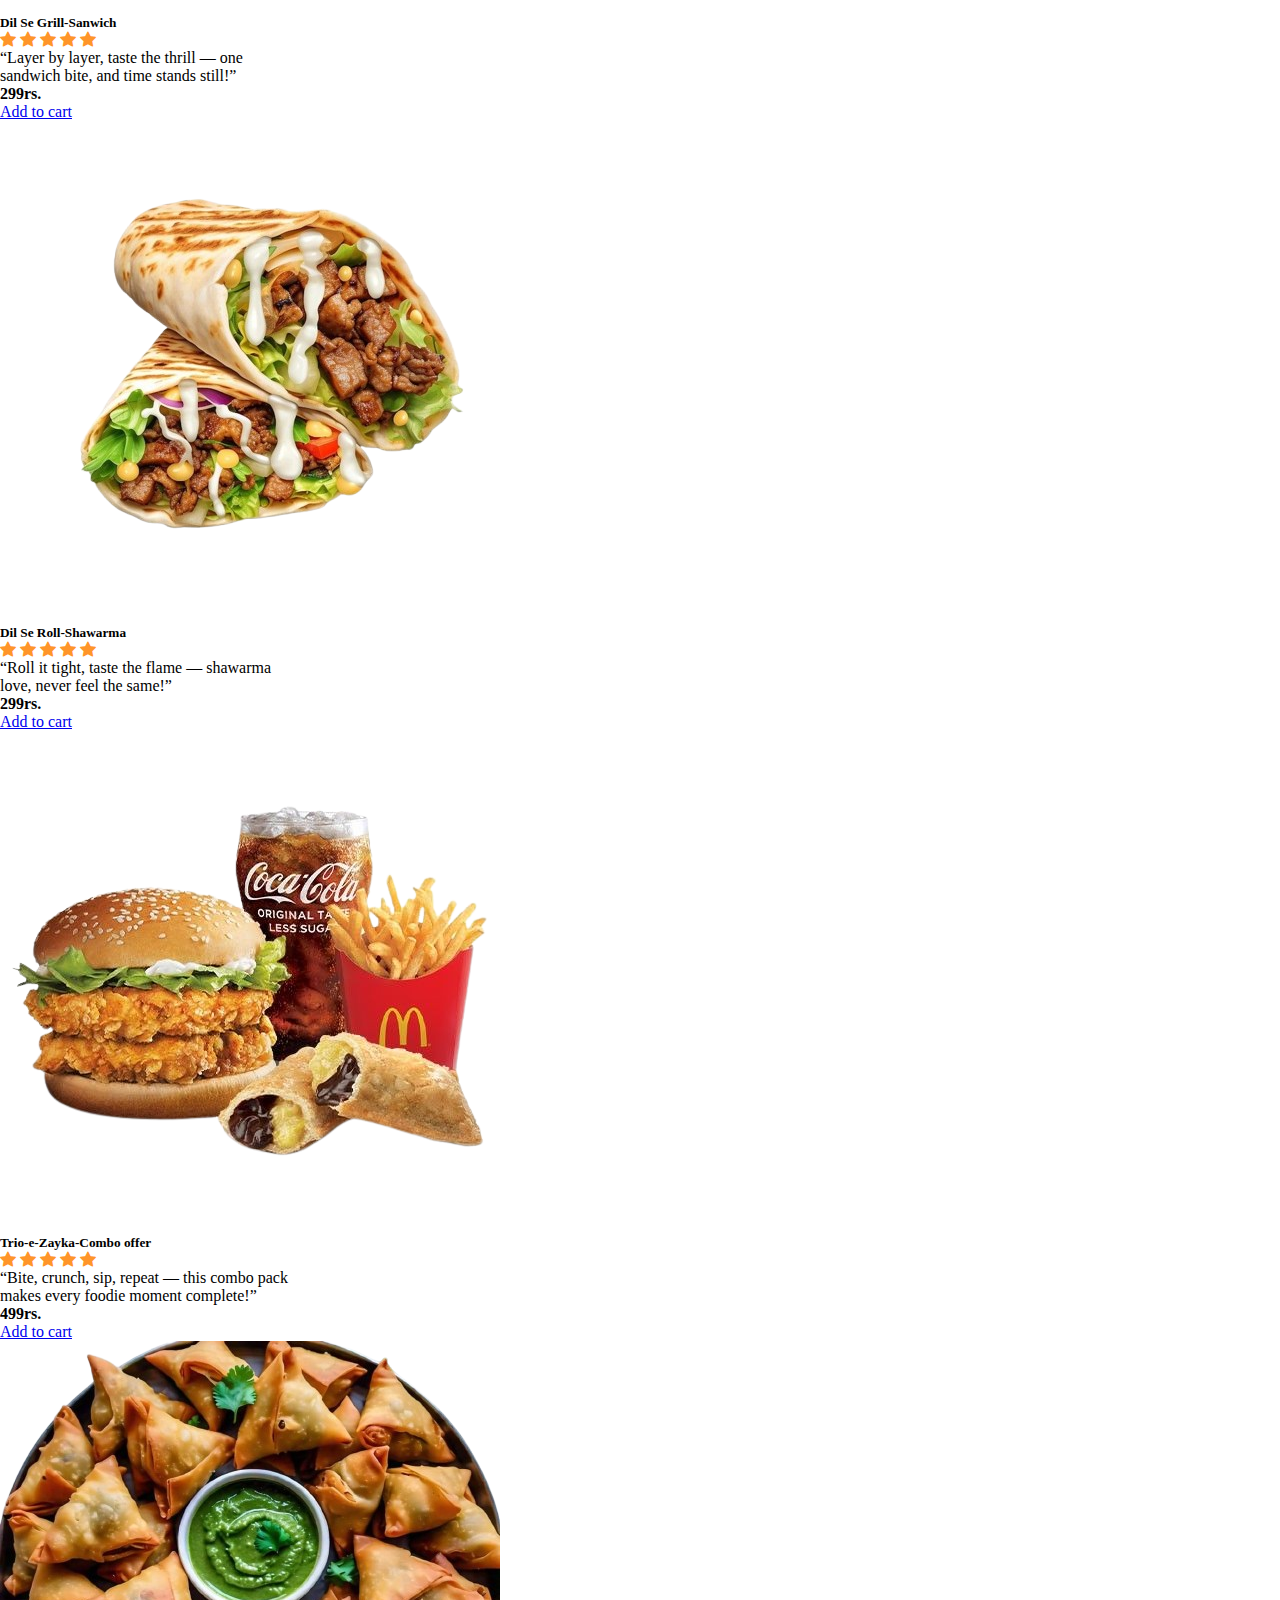
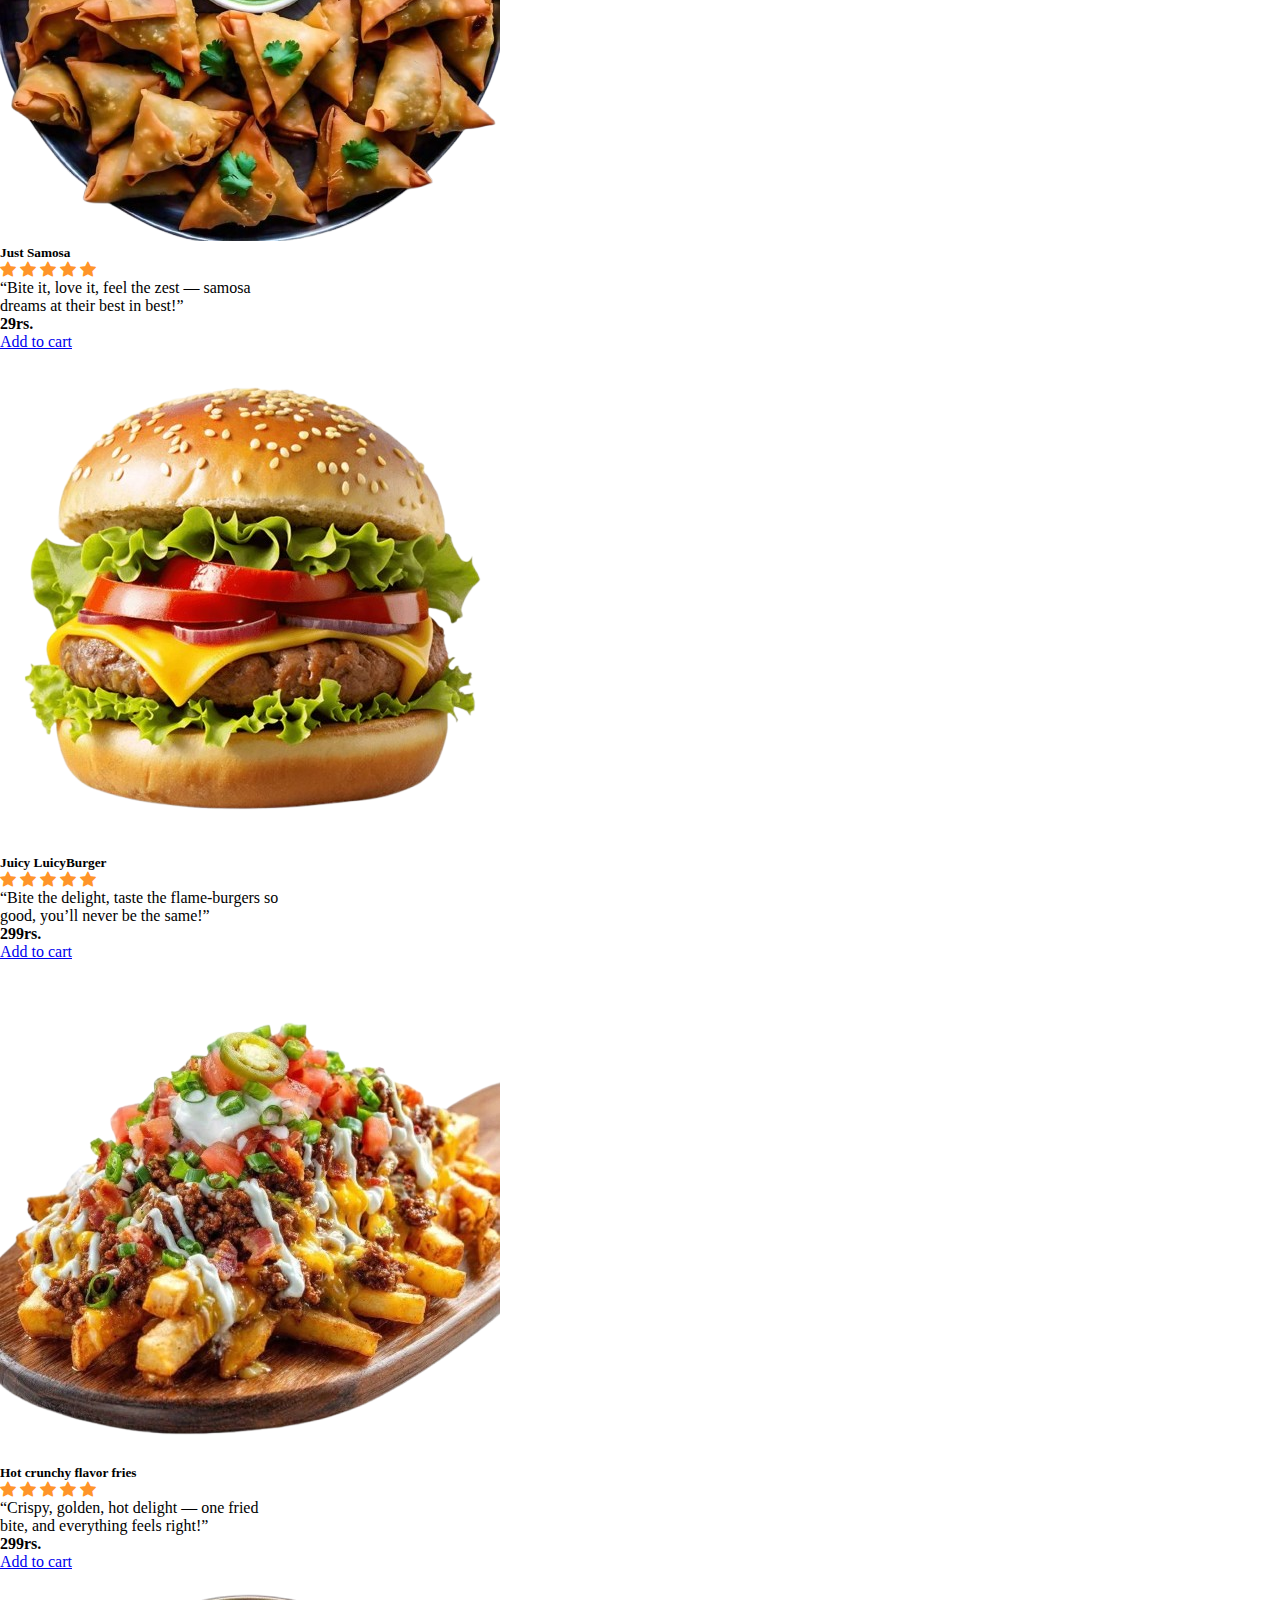
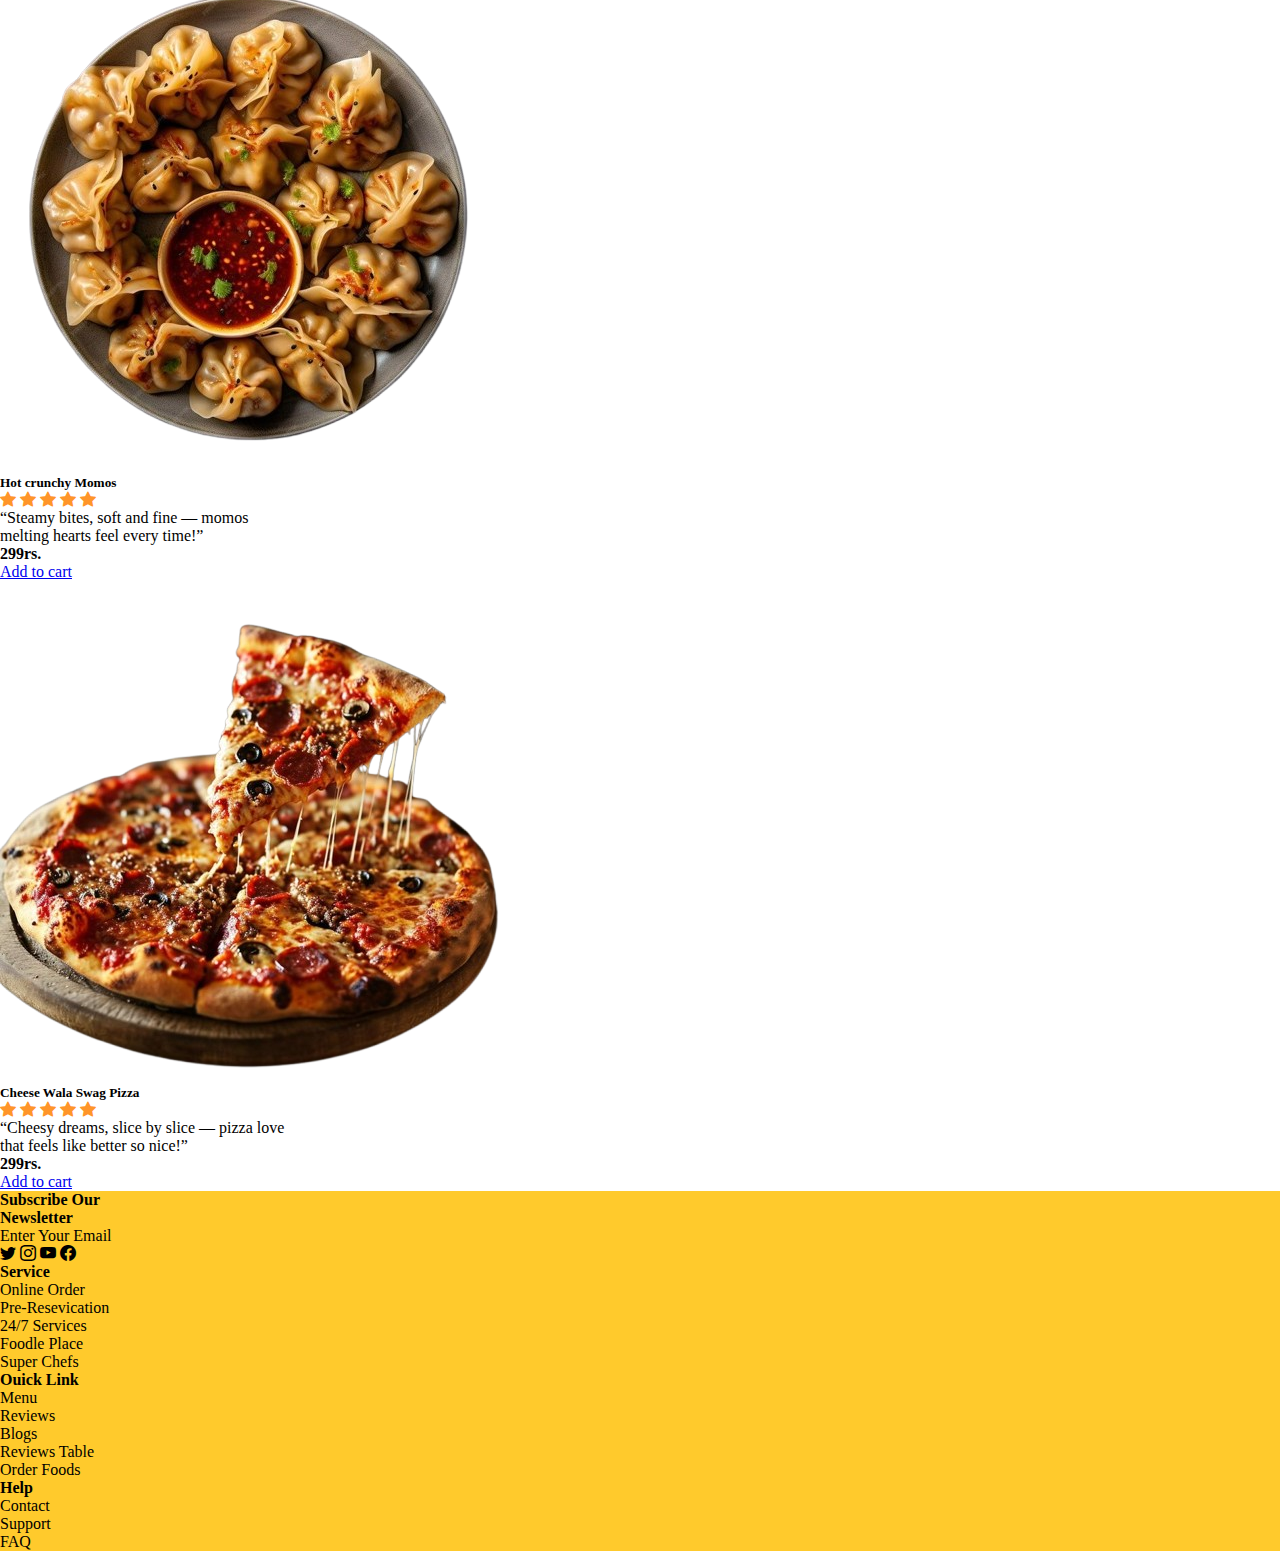
<file: mcdolland/index.html>
<!DOCTYPE html>
<html lang="en">
<head>
    <meta charset="UTF-8">
    <meta name="viewport" content="width=device-width, initial-scale=1.0">
    <link rel="shortcut icon" href="./assets/brand-logo.png" type="image/x-icon">
    <link href="https://cdn.jsdelivr.net/npm/bootstrap@5.3.8/dist/css/bootstrap.min.css" rel="stylesheet" integrity="sha384-sRIl4kxILFvY47J16cr9ZwB07vP4J8+LH7qKQnuqkuIAvNWLzeN8tE5YBujZqJLB" crossorigin="anonymous">
    <link rel="stylesheet" href="https://cdn.jsdelivr.net/npm/bootstrap-icons@1.13.1/font/bootstrap-icons.min.css">
    <title>Bites Love Your Taste</title>
    <link rel="stylesheet" href="style.css">
    <link rel="stylesheet" href="media.css">
</head>
<body>
        <nav class="navbar navbar-expand-lg bg-body-tertiary">
         <div class="container">
        <div class="brand-logo">
            <img src="./assets/brand-logo.png" height="60px" alt="">
        </div>
        <button class="navbar-toggler" type="button" data-bs-toggle="collapse" data-bs-target="#navbarNav" aria-controls="navbarNav" aria-expanded="false" aria-label="Toggle navigation">
          <span class="navbar-toggler-icon"></span>
        </button>
        <div class="collapse navbar-collapse" id="navbarNav">
          <ul class="navbar-nav ms-auto">
            <li class="nav-item">
              <a class="nav-link " aria-current="page" href="#">About us</a>
            </li>
             <li class="nav-item">
              <a class="nav-link " aria-current="page" href="#">Menu</a>
            </li>
            <li class="nav-item">
              <a class="nav-link" href="#">Review</a>
            </li>
            <li class="nav-item">
              <a class="nav-link" href="#">Blog</a>
            </li>
            <li class="nav-item">
              <a class="nav-link" aria-disabled="true">Contact us</a>
            </li>
          </ul>
          <div class="ex-btn ">
            <svg xmlns="http://www.w3.org/2000/svg" class="dust" viewBox="0 0 24 24" width="36" height="34"fill="currentColor"><path d="M17 6H22V8H20V21C20 21.5523 19.5523 22 19 22H5C4.44772 22 4 21.5523 4 21V8H2V6H7V3C7 2.44772 7.44772 2 8 2H16C16.5523 2 17 2.44772 17 3V6ZM18 8H6V20H18V8ZM9 11H11V17H9V11ZM13 11H15V17H13V11ZM9 4V6H15V4H9Z"></path></svg>
            <button type="button" class="btn btn-warning rounded-5">Reserve Table</button>
          </div>
        </div>
      </div>
    </nav>
    <!-- sec-1 -->
   <section class="container-fluid">
    <div class="container mt-5">
      <div class="row">
        <h2 class="text-center">Our Regular Menu Pack</h2>
        <div class="col d-flex justify-content-center gap-2 mt-3 flex-wrap">
          <button class="btn btn-size btn-outline-warning text-black ms-2 fw-semibold rounded-5">Special Foods</button>
          <button class="btn btn-size btn-outline-warning text-black ms-2 fw-semibold rounded-5">Mexical</button>
          <button class="btn btn-size btn-outline-warning text-black ms-2 fw-semibold rounded-5">Japanese</button>
          <button class="btn btn-size btn-outline-warning text-black ms-2 fw-semibold rounded-5">Italian</button>
          <button class="btn btn-size btn-outline-warning text-black ms-2 fw-semibold rounded-5">Drink</button>
          <button class="btn btn-size btn-outline-warning text-black ms-2 fw-semibold rounded-5">Lunch</button>
          <button class="btn btn-size btn-outline-warning text-black ms-2 fw-semibold rounded-5">More items</button>
        </div>
      </div>
    </div>
   </section>
    <!-- sec-2 -->
     <section class="container-fluid">
      <div class="container mt-5">
        <div class="row d-flex justify-content-center gap-2">
          <div class="col text-center">
            <div class="card" style="width: 18rem;">
              <img src="./assets/burger.png" class="card-img-top" alt="...">
              <div class="card-body">
                <h5 class="card-title"><span class="">Juicy Luicy</span>Burger</h5>
                <div class="text-center">
                  <i class="bi bi-star-fill"></i>
                  <i class="bi bi-star-fill"></i>
                  <i class="bi bi-star-fill"></i>
                  <i class="bi bi-star-fill"></i>
                  <i class="bi bi-star-fill"></i>
                </div>
                <p class="card-text">“Bite the delight, taste the flame-burgers so good, you’ll never be the same!”</p>
                <div class="d-flex gap-5">
                  <h4 class="ms-3">299rs.</h4>
                  <a href="#" class="btn btn-size btn-outline-warning text-black ms-2 fw-semibold rounded-5">Add to cart</a>
                </div>
              </div>
            </div>
          </div>
          <div class="col text-center">
            <div class="card" style="width: 18rem;">
              <img src="./assets/fries.png" class="card-img-top" alt="...">
              <div class="card-body">
                <h5 class="card-title"><span class="">Hot crunchy flavor </span>fries</h5>
                <div class="text-center">
                  <i class="bi bi-star-fill"></i>
                  <i class="bi bi-star-fill"></i>
                  <i class="bi bi-star-fill"></i>
                  <i class="bi bi-star-fill"></i>
                  <i class="bi bi-star-fill"></i>
                </div>
                <p class="card-text">“Crispy, golden, hot delight — one fried bite, and everything feels right!”</p>
                <div class="d-flex gap-5">
                  <h4 class="ms-3">299rs.</h4>
                  <a href="#" class="btn btn-size btn-outline-warning text-black ms-2 fw-semibold rounded-5">Add to cart</a>
                </div>
              </div>
            </div>
          </div>
          <div class="col text-center">
            <div class="card" style="width: 18rem;">
              <img src="./assets/momos.png" class="card-img-top" alt="...">
              <div class="card-body">
                <h5 class="card-title"><span class="">Hot crunchy Momos</h5>
                <div class="text-center">
                  <i class="bi bi-star-fill"></i>
                  <i class="bi bi-star-fill"></i>
                  <i class="bi bi-star-fill"></i>
                  <i class="bi bi-star-fill"></i>
                  <i class="bi bi-star-fill"></i>
                </div>
                <p class="card-text">“Steamy bites, soft and fine — momos melting hearts feel every time!”</p>
                <div class="d-flex gap-5">
                  <h4 class="ms-3">299rs.</h4>
                  <a href="#" class="btn btn-size btn-outline-warning text-black ms-2 fw-semibold rounded-5">Add to cart</a>
                </div>
              </div>
            </div>
          </div>
          <div class="col text-center">
            <div class="card" style="width: 18rem;">
              <img src="./assets/pizza.png" class="card-img-top" alt="...">
              <div class="card-body">
                <h5 class="card-title"><span class="">Cheese Wala Swag Pizza</h5>
                <div class="text-center">
                  <i class="bi bi-star-fill"></i>
                  <i class="bi bi-star-fill"></i>
                  <i class="bi bi-star-fill"></i>
                  <i class="bi bi-star-fill"></i>
                  <i class="bi bi-star-fill"></i>
                </div>
                <p class="card-text">“Cheesy dreams, slice by slice — pizza love that feels like better so nice!”</p>
                <div class="d-flex gap-5">
                  <h4 class="ms-3">299rs.</h4>
                  <a href="#" class="btn btn-size btn-outline-warning text-black ms-2 fw-semibold rounded-5">Add to cart</a>
                </div>
              </div>
            </div>
          </div>
          <div class="col text-center">
            <div class="card" style="width: 18rem;">
              <img src="./assets/sandwich.png" class="card-img-top" alt="...">
              <div class="card-body">
                <h5 class="card-title"><span class="">Dil Se Grill-Sanwich</h5>
                <div class="text-center">
                  <i class="bi bi-star-fill"></i>
                  <i class="bi bi-star-fill"></i>
                  <i class="bi bi-star-fill"></i>
                  <i class="bi bi-star-fill"></i>
                  <i class="bi bi-star-fill"></i>
                </div>
                <p class="card-text">“Layer by layer, taste the thrill — one sandwich bite, and time stands still!”</p>
                <div class="d-flex gap-5">
                  <h4 class="ms-3">299rs.</h4>
                  <a href="#" class="btn btn-size btn-outline-warning text-black ms-2 fw-semibold rounded-5">Add to cart</a>
                </div>
              </div>
            </div>
          </div>
          <div class="col text-center">
            <div class="card" style="width: 18rem;">
              <img src="./assets/sharwama.png" class="card-img-top" alt="...">
              <div class="card-body">
                <h5 class="card-title"><span class="">Dil Se Roll-Shawarma</h5>
                <div class="text-center">
                  <i class="bi bi-star-fill"></i>
                  <i class="bi bi-star-fill"></i>
                  <i class="bi bi-star-fill"></i>
                  <i class="bi bi-star-fill"></i>
                  <i class="bi bi-star-fill"></i>
                </div>
                <p class="card-text">“Roll it tight, taste the flame — shawarma love, never feel the same!”</p>
                <div class="d-flex gap-5">
                  <h4 class="ms-3">299rs.</h4>
                  <a href="#" class="btn btn-size btn-outline-warning text-black ms-2 fw-semibold rounded-5">Add to cart</a>
                </div>
              </div>
            </div>
          </div>
          <div class="col text-center">
            <div class="card" style="width: 18rem;">
              <img src="./assets/combo.png" class="card-img-top" alt="...">
              <div class="card-body">
                <h5 class="card-title"><span class="">Trio-e-Zayka-Combo offer</h5>
                <div class="text-center">
                  <i class="bi bi-star-fill"></i>
                  <i class="bi bi-star-fill"></i>
                  <i class="bi bi-star-fill"></i>
                  <i class="bi bi-star-fill"></i>
                  <i class="bi bi-star-fill"></i>
                </div>
                <p class="card-text">“Bite, crunch, sip, repeat — this combo pack makes every foodie moment complete!”</p>
                <div class="d-flex gap-5">
                  <h4 class="ms-3">499rs.</h4>
                  <a href="#" class="btn btn-size btn-outline-warning text-black ms-2 fw-semibold rounded-5">Add to cart</a>
                </div>
              </div>
            </div>
          </div>
          <div class="col text-center">
            <div class="card" style="width: 18rem;">
              <img src="./assets/samosa.png" class="card-img-top" alt="...">
              <div class="card-body">
                <h5 class="card-title"><span class="">Just Samosa</h5>
                <div class="text-center">
                  <i class="bi bi-star-fill"></i>
                  <i class="bi bi-star-fill"></i>
                  <i class="bi bi-star-fill"></i>
                  <i class="bi bi-star-fill"></i>
                  <i class="bi bi-star-fill"></i>
                </div>
                <p class="card-text">“Bite it, love it, feel the zest — samosa dreams at their best in best!”</p>
                <div class="d-flex gap-5">
                  <h4 class="ms-3">29rs.</h4>
                  <a href="#" class="btn btn-size btn-outline-warning text-black ms-2 fw-semibold rounded-5">Add to cart</a>
                </div>
              </div>
            </div>
          </div>
          <div class="col text-center">
            <div class="card" style="width: 18rem;">
              <img src="./assets/burger.png" class="card-img-top" alt="...">
              <div class="card-body">
                <h5 class="card-title"><span class="">Juicy Luicy</span>Burger</h5>
                <div class="text-center">
                  <i class="bi bi-star-fill"></i>
                  <i class="bi bi-star-fill"></i>
                  <i class="bi bi-star-fill"></i>
                  <i class="bi bi-star-fill"></i>
                  <i class="bi bi-star-fill"></i>
                </div>
                <p class="card-text">“Bite the delight, taste the flame-burgers so good, you’ll never be the same!”</p>
                <div class="d-flex gap-5">
                  <h4 class="ms-3">299rs.</h4>
                  <a href="#" class="btn btn-size btn-outline-warning text-black ms-2 fw-semibold rounded-5">Add to cart</a>
                </div>
              </div>
            </div>
          </div>
          <div class="col text-center">
            <div class="card" style="width: 18rem;">
              <img src="./assets/fries.png" class="card-img-top" alt="...">
              <div class="card-body">
                <h5 class="card-title"><span class="">Hot crunchy flavor </span>fries</h5>
                <div class="text-center">
                  <i class="bi bi-star-fill"></i>
                  <i class="bi bi-star-fill"></i>
                  <i class="bi bi-star-fill"></i>
                  <i class="bi bi-star-fill"></i>
                  <i class="bi bi-star-fill"></i>
                </div>
                <p class="card-text">“Crispy, golden, hot delight — one fried bite, and everything feels right!”</p>
                <div class="d-flex gap-5">
                  <h4 class="ms-3">299rs.</h4>
                  <a href="#" class="btn btn-size btn-outline-warning text-black ms-2 fw-semibold rounded-5">Add to cart</a>
                </div>
              </div>
            </div>
          </div>
          <div class="col text-center">
            <div class="card" style="width: 18rem;">
              <img src="./assets/momos.png" class="card-img-top" alt="...">
              <div class="card-body">
                <h5 class="card-title"><span class="">Hot crunchy Momos</h5>
                <div class="text-center">
                  <i class="bi bi-star-fill"></i>
                  <i class="bi bi-star-fill"></i>
                  <i class="bi bi-star-fill"></i>
                  <i class="bi bi-star-fill"></i>
                  <i class="bi bi-star-fill"></i>
                </div>
                <p class="card-text">“Steamy bites, soft and fine — momos melting hearts feel every time!”</p>
                <div class="d-flex gap-5">
                  <h4 class="ms-3">299rs.</h4>
                  <a href="#" class="btn btn-size btn-outline-warning text-black ms-2 fw-semibold rounded-5">Add to cart</a>
                </div>
              </div>
            </div>
          </div>
          <div class="col text-center">
            <div class="card" style="width: 18rem;">
              <img src="./assets/pizza.png" class="card-img-top" alt="...">
              <div class="card-body">
                <h5 class="card-title"><span class="">Cheese Wala Swag Pizza</h5>
                <div class="text-center">
                  <i class="bi bi-star-fill"></i>
                  <i class="bi bi-star-fill"></i>
                  <i class="bi bi-star-fill"></i>
                  <i class="bi bi-star-fill"></i>
                  <i class="bi bi-star-fill"></i>
                </div>
                <p class="card-text">“Cheesy dreams, slice by slice — pizza love that feels like better so nice!”</p>
                <div class="d-flex gap-5">
                  <h4 class="ms-3">299rs.</h4>
                  <a href="#" class="btn btn-size btn-outline-warning text-black ms-2 fw-semibold rounded-5">Add to cart</a>
                </div>
              </div>
            </div>
          </div>
        </div>
      </div>
     </section>
     <!-- footer -->
      <footer class="container-fluid foot-1">
        <div class="container mt-5 mb-5 ">
          <div class="row py-5">
            <div class="col">
              <h4>Subscribe Our <br>Newsletter</h4>
              <p class="gray-text">Enter Your Email</p>
              <i class="bi bi-twitter fs-4"></i>
              <i class="bi bi-instagram fs-4"></i>
              <i class="bi bi-youtube fs-4"></i>
              <i class="bi bi-facebook fs-4"></i>
            </div>
            <div class="col">
              <h4>Service</h4>
              <p class="gray-text">Online Order</p>
              <p class="gray-text">Pre-Resevication</p>
              <p class="gray-text">24/7 Services</p>
              <p class="gray-text">Foodle Place</p>
              <p class="gray-text">Super Chefs</p>
            </div>
            <div class="col">
              <h4>Ouick Link</h4>
              <p class="gray-text">Menu</p>
              <p class="gray-text">Reviews</p>
              <p class="gray-text">Blogs</p>
              <p class="gray-text">Reviews Table</p>
              <p class="gray-text">Order Foods</p>
            </div>
            <div class="col">
              <h4>Help</h4>
              <p class="gray-text">Contact</p>
              <p class="gray-text">Support</p>
              <p class="gray-text">FAQ</p>
            </div>
          </div>
        </div>
      </footer>



































    <script src="https://cdn.jsdelivr.net/npm/bootstrap@5.3.8/dist/js/bootstrap.bundle.min.js" integrity="sha384-FKyoEForCGlyvwx9Hj09JcYn3nv7wiPVlz7YYwJrWVcXK/BmnVDxM+D2scQbITxI" crossorigin="anonymous"></script>
</body>
</html>
</file>
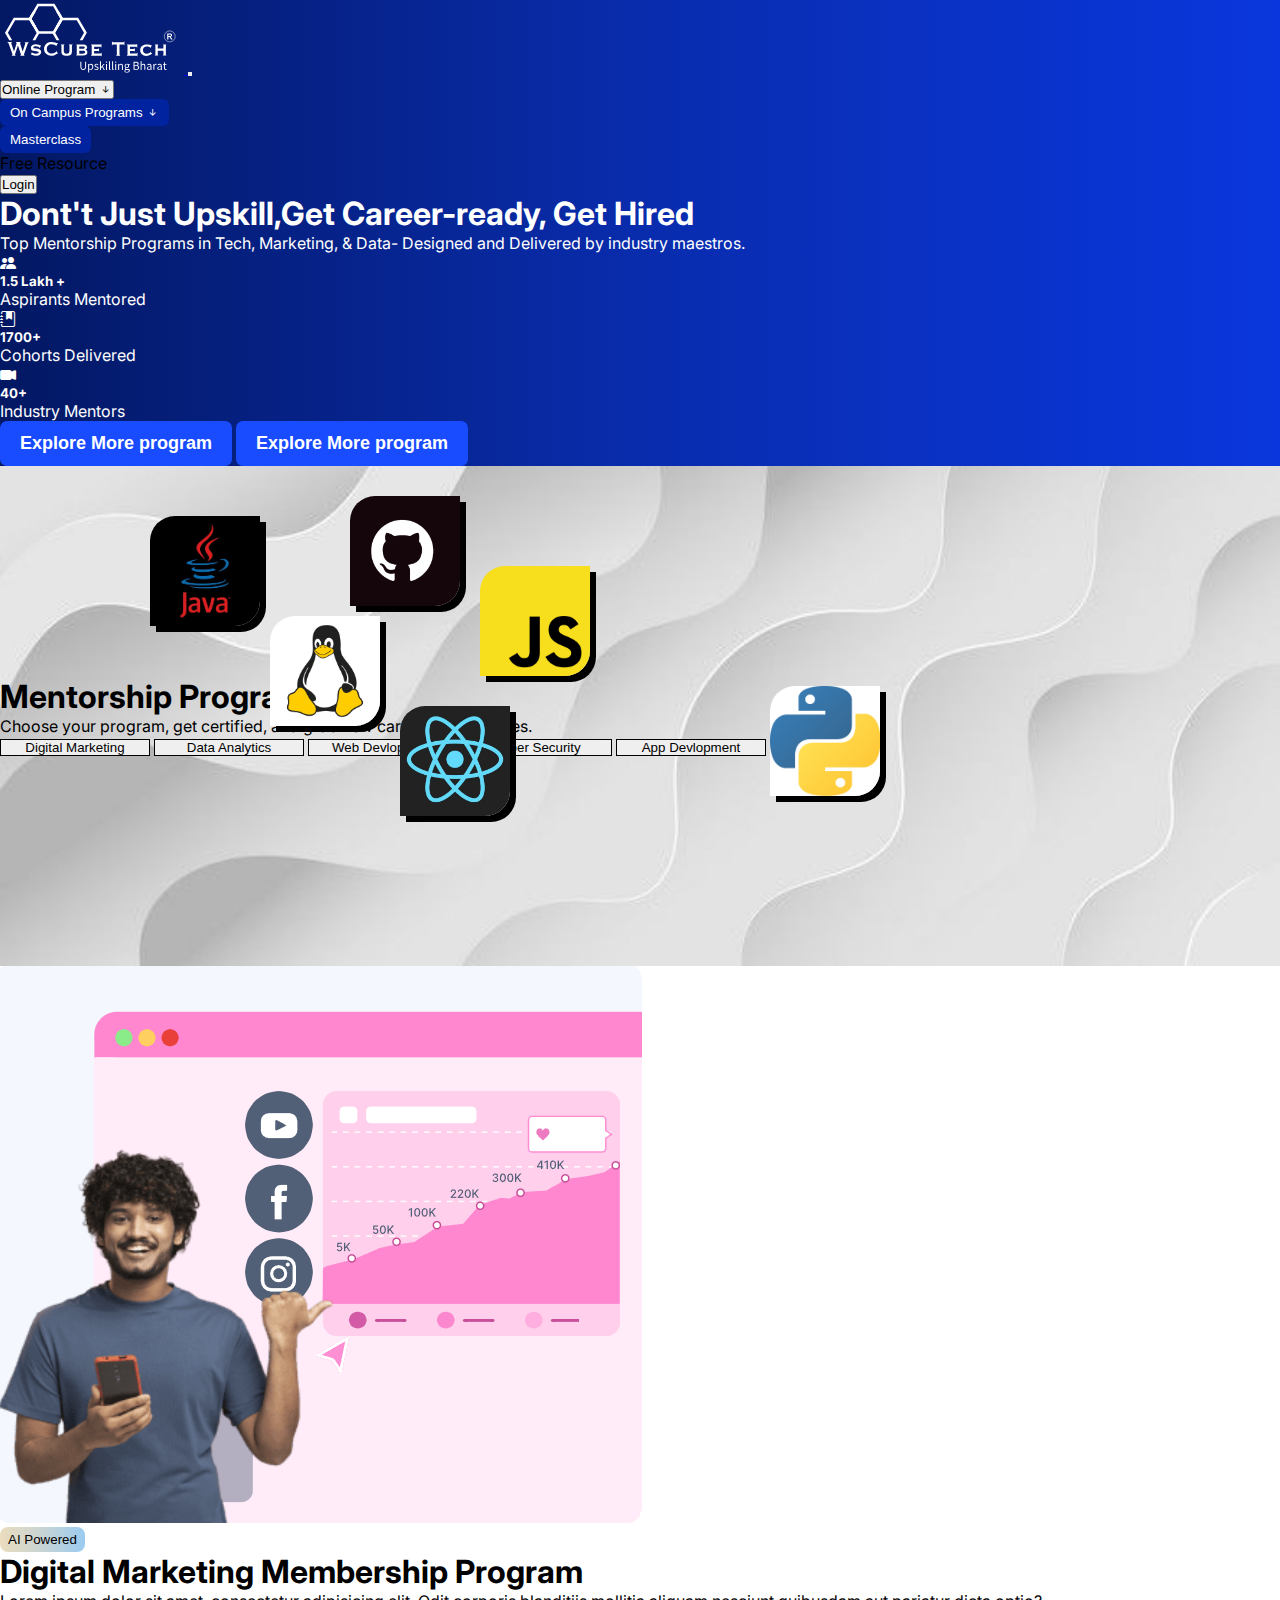
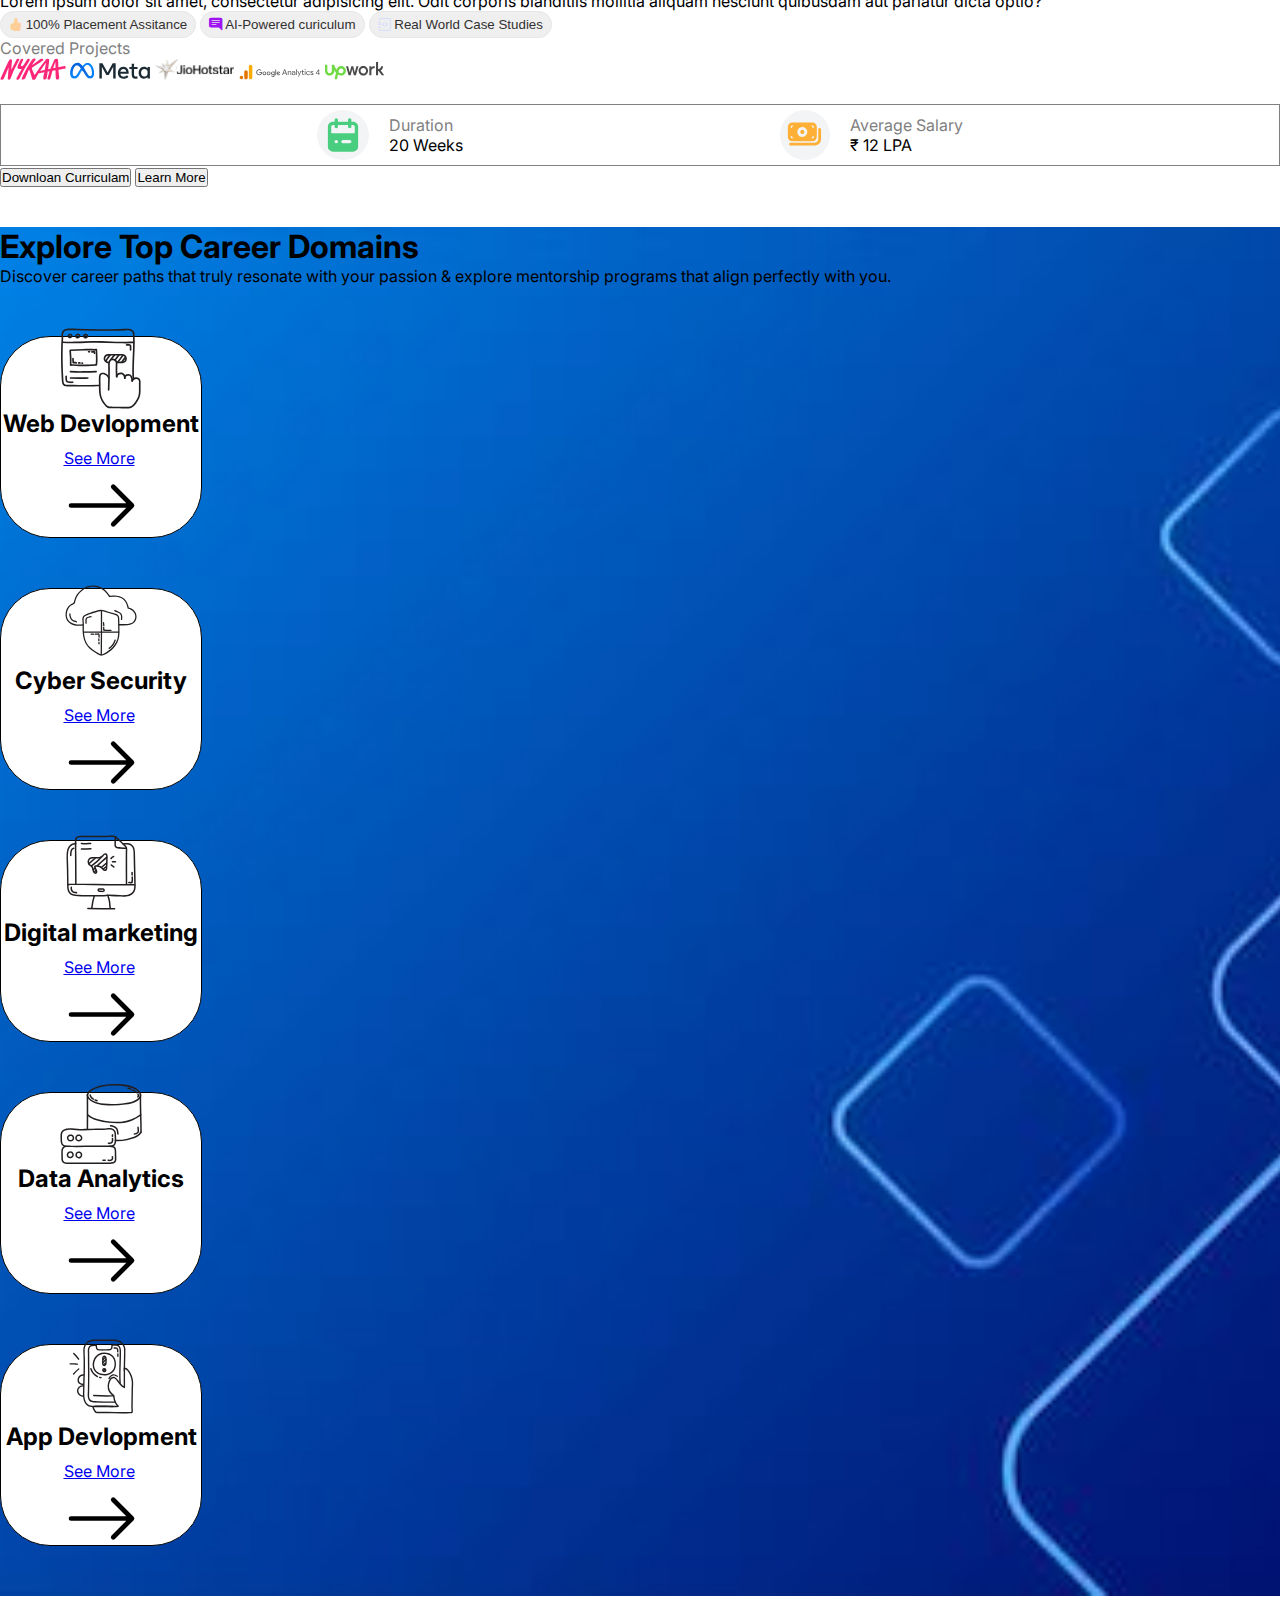
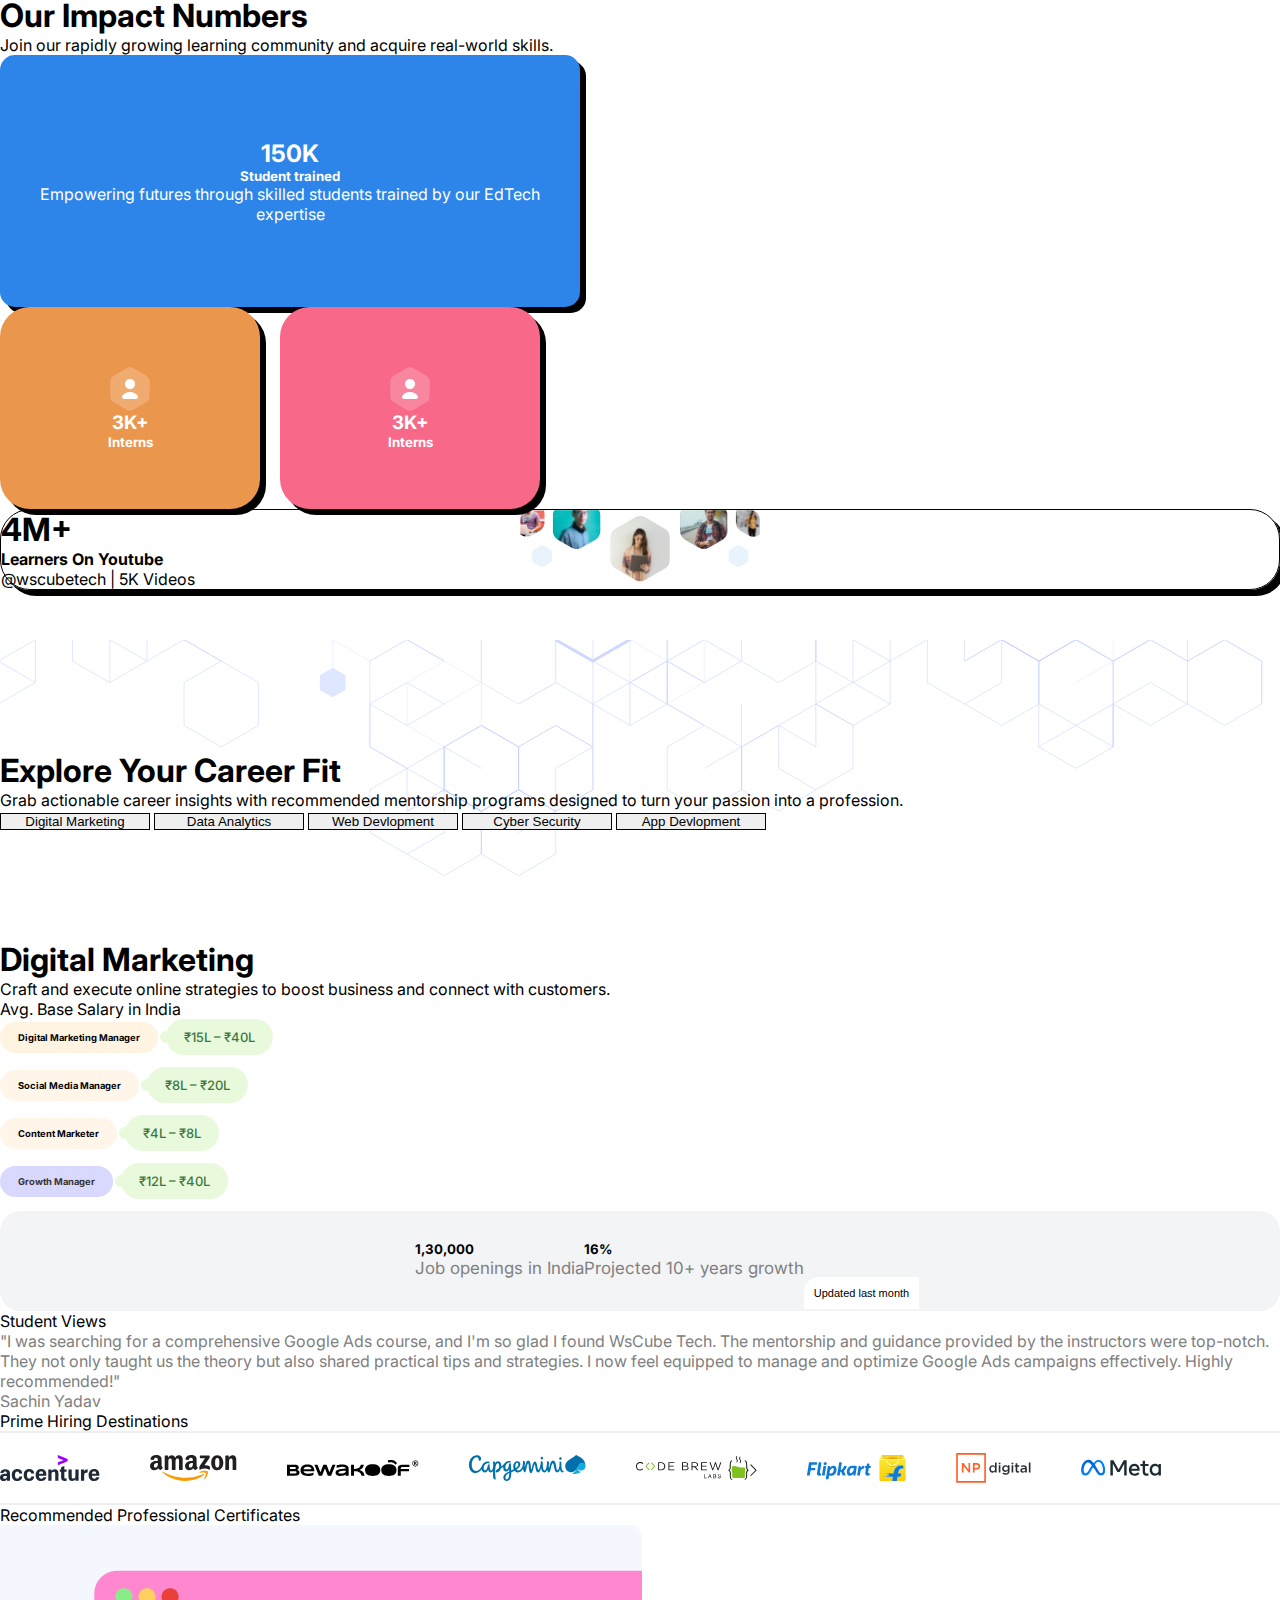
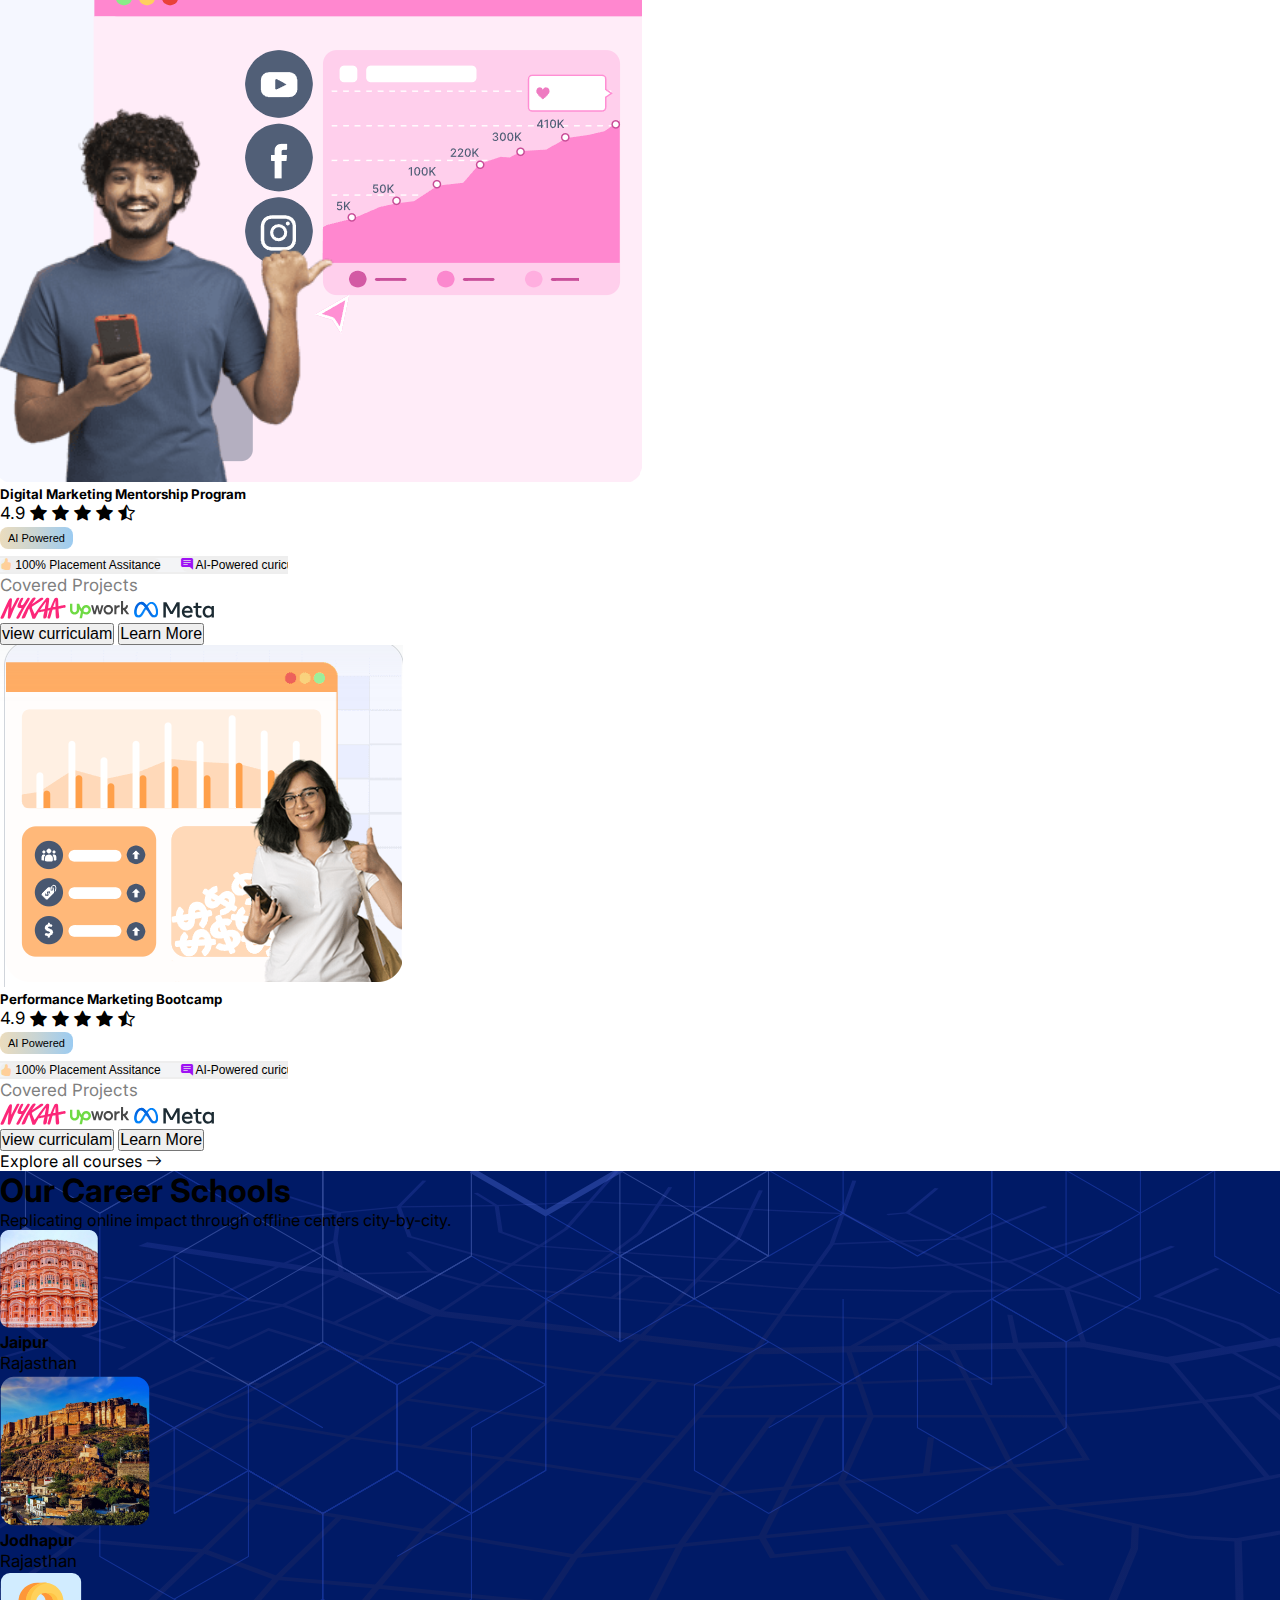
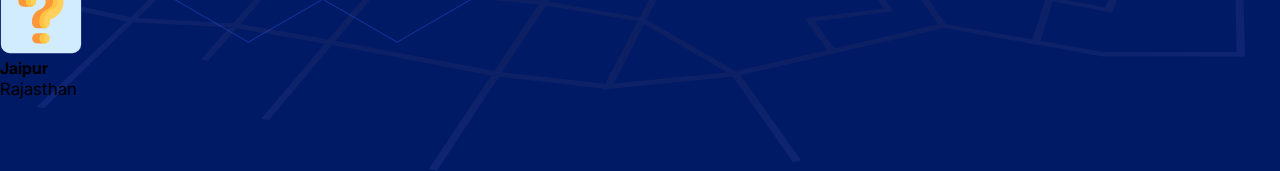
<file: wscube/index.html>
<!doctype html>
<html lang="en">
  <head>
    <meta charset="utf-8">
    <meta name="viewport" content="width=device-width, initial-scale=1">
    <link href="https://cdn.jsdelivr.net/npm/bootstrap@5.3.8/dist/css/bootstrap.min.css" rel="stylesheet" integrity="sha384-sRIl4kxILFvY47J16cr9ZwB07vP4J8+LH7qKQnuqkuIAvNWLzeN8tE5YBujZqJLB" crossorigin="anonymous">
    <link rel="stylesheet" href="https://cdn.jsdelivr.net/npm/bootstrap-icons@1.11.3/font/bootstrap-icons.min.css">
    <link rel="preconnect" href="https://fonts.googleapis.com">
    <link rel="preconnect" href="https://fonts.gstatic.com" crossorigin>
    <link href="https://fonts.googleapis.com/css2?family=Inter:ital,opsz,wght@0,14..32,100..900;1,14..32,100..900&display=swap" rel="stylesheet">
    <link rel="stylesheet" href="style.css">
    <link rel="stylesheet" href="media.css">
    <link rel="shortcut icon" href="./assets/" type="image/x-icon">
    <title>WSCUBE Classes</title>
  </head>
  <body>
    <nav class="navbar navbar-expand-lg">
      <div class="container-fluid">
        <a class="navbar-brand" href="#">
          <img src="./assets/ws-cube-white-logo.svg" alt="">
        </a>
        <button class="navbar-toggler" type="button" data-bs-toggle="collapse" data-bs-target="#navbarNav" aria-controls="navbarNav" aria-expanded="false" aria-label="Toggle navigation">
          <span class="navbar-toggler-icon"></span>
        </button>
        <div class="collapse navbar-collapse" id="navbarNav">
          <ul class="navbar-nav d-flex gap-3">
            <li class="nav-item">
              <button type="button" class="btn btn-outline-light">
                Online Program <i class="bi bi-arrow-down-short"></i>
              </button>
            </li>
            <li class="nav-item">
             <button class="nav-btn">On Campus Programs <i class="bi bi-arrow-down-short"></i></button>
            </li>
            <li class="nav-item">
              <button class="nav-btn">Masterclass</button>
            </li>
            <li class="nav-item">
              <a class="nav-link text-white" aria-disabled="true">Free Resource</a>
            </li>
          </ul>
          <div class="ms-auto">
            <button class="btn btn-outline-light">Login</button>
          </div>
        </div>
      </div>
    </nav>
    <!-- sec-1 -->
    <section class="sec-1 container-fluid bg-primary">
      <div class="container">
        <div class="row row-cols-ms-text-center">
          <div class="col mt-4 mb-4">
            <h1>Dont't Just Upskill,Get Career-ready, Get Hired</h1>
            <p class="fs-5">Top Mentorship Programs in Tech, Marketing, & Data- Designed and Delivered by industry maestros.</p>
            <div class="wsc-facilities d-flex gap-4 mt-5 text-center">
              <div class="wsc-1">
                <i class="bi bi-people-fill fs-3"></i>
              <p><h5>1.5 Lakh +</h5>
                Aspirants Mentored
              </p>
              </div>
              <div class="wsc-1">
                <i class="bi bi-journal-bookmark-fill fs-3"></i>
              <p><h5>1700+</h5>
                Cohorts Delivered
              </p>
              </div>
               <div class="wsc-1">
                <i class="bi bi-camera-video-fill fs-3"></i>
              <p><h5>40+</h5>
                Industry Mentors
              </p>
              </div>
            </div>
            <div class="ex-1 d-flex gap-3 mt-3">
              <button type="button" class="btn-border">Explore More program</button>
              <button type="button" class="btn-border">Explore More program</button>
            </div>
          </div>
          <div class="col custom-layout">
            <img src="./assets/java.jpg" class="circle  img-1" alt="">
            <img src="./assets/javascript.jpg" class="circle  img-2" alt="">
             <img src="./assets/linux.jpg" class="circle  img-3" alt="">
            <img src="./assets/python.jpg" class="circle  img-4" alt="">
            <img src="./assets/github.jpg" class="circle  img-5" alt="">
            <img src="./assets/typescript.jpg" class="circle  img-6" alt="">
            <!-- <img src="./assets/profile-img.jpg" class="circle  img-7" alt=""> -->
            <!-- <img src="./assets/profile-img.jpg" class="circle  img-8" alt=""> -->
            <!-- <img src="./assets/profile-img.jpg" class="circle  img-9" alt=""> -->
          </div>
        </div>
      </div>
    </section>
    <!-- sec-2 -->
    <section class="container-fluid sec-2">
      <div class="container">
        <div class="row ">
          <div class="col text-center  text-black">
            <h1 class="fs-1">Mentorship Programs</h1>
          <p class="fs-5 text-gray mt-2">Choose your program, get certified, and grab new career opportunities.</p>
          <div class="mt-5 course-btn ">
            <button type="button" class="btn btn-outline-primary btn-a">Digital Marketing</button>
            <button type="button" class="btn btn-outline-primary btn-a">Data Analytics</button>
            <button type="button" class="btn btn-outline-primary btn-a">Web Devlopment</button>
            <button type="button" class="btn btn-outline-primary btn-a">Cyber Security</button>
            <button type="button" class="btn btn-outline-primary btn-a">App Devlopment</button>
          </div>
          </div>
        </div>
      </div>
    </section>
    <!-- sec-3 -->
    <section class="container-fluid">
      <div class="container border mt-5 text-black">
        <div class="row gap-3">
          <div class="col mt-4 mb-4 col-12 col-lg-6 ">
            <img src="./assets/live.png" class="img-fluid w-100 h-auto" alt="">
          </div>
          <div class="col">
            <button class="ai mt-4">AI Powered</button>
            <h1 class="mt-3">Digital Marketing Membership Program</h1>
            <p>Lorem ipsum dolor sit amet, consectetur adipisicing elit. Odit corporis blanditiis mollitia aliquam nesciunt quibusdam aut pariatur dicta optio?</p>
            <div class="marquee">
             <button class="box-rounded"><i class="bi bi-hand-thumbs-up-fill fs-5"></i> 100% Placement Assitance </button>
             <button class="box-rounded ms-2"><i class="bi bi-chat-right-text-fill fs-5"></i> AI-Powered curiculum</button>
             <button class="box-rounded mt-2"><i class="bi bi-journal-code fs-5"></i> Real World Case Studies</button>
            </div>
            <div class="covered text-center mt-3">
              <span class="gray-text text-black">Covered Projects</span>
            </div>
            <div class="brand-img d-flex gap-3 flex-wrap mt-3">
              <img src="./assets/naykaa-icon.svg" alt="">
              <img src="./assets/meta-icon.svg" alt="">
              <img src="./assets/hotstar-icon.svg" alt=""> 
              <img src="./assets/google-analysis-icon.svg" alt="">
              <img src="./assets/up-work-icon.svg" alt="">
            </div>
            <div class="lpa border mt-4">
              <div class="duration">
                <img src="./assets/green-calendar-icon.svg" alt="">
                <div class="dura-text">
                  <p class="gray-text">Duration</p>
                  <span>20 Weeks</span>
                </div>
              </div>
              <div class="duration">
                <img src="./assets/salary-icon.svg" alt="">
                <div class="dura-text">
                  <p class="gray-text">Average Salary</p>
                  <span>₹ 12 LPA</span>
                </div>
              </div>
            </div>
            <div class="dc-1 mt-4 d-flex gap-3  text-center">
              <button type="button" class="btn btn-primary btn-lg">Downloan Curriculam</button>
              <button type="button" class="btn btn-light btn-lg border-black">Learn More</button>
            </div>
          </div>
        </div>
      </div>
    </section>
    <!-- sec-4 -->
    <section class="sec-4 container-fluid">
      <div class="container ">
        <div class="row ">
          <div class="col col-xl-6 col-12  clamp-text">
            <h1 class="mt-5 text-white">Explore Top Career Domains</h1>
            <p class="text-white">Discover career paths that truly resonate with your passion & explore mentorship programs that align perfectly with you.</p>
            <div class="card-group d-flex gap-3 mt-3 ">
            <div class="course-card aa">
              <img src="./assets/web-1.svg" alt="">
              <h4>Web Devlopment</h4>
              <a class="icon-link icon-link-hover" href="#">
              See More
              <svg xmlns="http://www.w3.org/2000/svg" class="bi" viewBox="0 0 16 16" aria-hidden="true">
                <path d="M1 8a.5.5 0 0 1 .5-.5h11.793l-3.147-3.146a.5.5 0 0 1 .708-.708l4 4a.5.5 0 0 1 0 .708l-4 4a.5.5 0 0 1-.708-.708L13.293 8.5H1.5A.5.5 0 0 1 1 8z"/>
              </svg>
            </a>
            </div>
            <div class="course-card aa">
              <img src="./assets/cyber-2.svg" alt="">
              <h4>Cyber Security</h4>
              <a class="icon-link icon-link-hover" href="#">
              See More
              <svg xmlns="http://www.w3.org/2000/svg" class="bi" viewBox="0 0 16 16" aria-hidden="true">
                <path d="M1 8a.5.5 0 0 1 .5-.5h11.793l-3.147-3.146a.5.5 0 0 1 .708-.708l4 4a.5.5 0 0 1 0 .708l-4 4a.5.5 0 0 1-.708-.708L13.293 8.5H1.5A.5.5 0 0 1 1 8z"/>
              </svg>
            </a>
            </div>
            </div>
          </div>
          <div class="col clamp-text">
            <div class="card-group d-flex gap-4">
            <div class="course-card">
              <img src="./assets/digital-3.svg" alt="">
              <h4>Digital marketing</h4>
              <a class="icon-link icon-link-hover" href="#">
              See More
              <svg xmlns="http://www.w3.org/2000/svg" class="bi" viewBox="0 0 16 16" aria-hidden="true">
                <path d="M1 8a.5.5 0 0 1 .5-.5h11.793l-3.147-3.146a.5.5 0 0 1 .708-.708l4 4a.5.5 0 0 1 0 .708l-4 4a.5.5 0 0 1-.708-.708L13.293 8.5H1.5A.5.5 0 0 1 1 8z"/>
              </svg>
            </a>
            </div>
            <div class="course-card">
              <img src="./assets/data-science-4.svg" alt="">
              <h4>Data Analytics</h4>
              <a class="icon-link icon-link-hover" href="#">
              See More
              <svg xmlns="http://www.w3.org/2000/svg" class="bi" viewBox="0 0 16 16" aria-hidden="true">
                <path d="M1 8a.5.5 0 0 1 .5-.5h11.793l-3.147-3.146a.5.5 0 0 1 .708-.708l4 4a.5.5 0 0 1 0 .708l-4 4a.5.5 0 0 1-.708-.708L13.293 8.5H1.5A.5.5 0 0 1 1 8z"/>
              </svg>
            </a>
            </div>
             <div class="course-card">
              <img src="./assets/app-dev-5.svg" alt="">
              <h4>App Devlopment</h4>
              <a class="icon-link icon-link-hover" href="#">
              See More
              <svg xmlns="http://www.w3.org/2000/svg" class="bi" viewBox="0 0 16 16" aria-hidden="true">
                <path d="M1 8a.5.5 0 0 1 .5-.5h11.793l-3.147-3.146a.5.5 0 0 1 .708-.708l4 4a.5.5 0 0 1 0 .708l-4 4a.5.5 0 0 1-.708-.708L13.293 8.5H1.5A.5.5 0 0 1 1 8z"/>
              </svg>
            </a>
            </div>
            </div>
          </div>
        </div>
      </div>
    </section>
    <!-- sec-5 -->
    <section class="sec-5 container-fluid mt-5 mb-5">
      <div class="container">
         <h1 class="text-center">Our Impact Numbers</h1>
          <p class="text-center">Join our rapidly growing learning community and acquire real-world skills.</p>
        <div class="row mt-5">
         <div class="col col-xl-6 col-12">
           <div class="box-group">
            <div class="box-1">
               <h2>150K</h2>
               <h5>Student trained</h5>
               <p>Empowering futures through skilled students trained by our EdTech expertise</p>
            </div>
            <div class="box-2 mt-4">
              <div class="box-1a">
                <img src="./assets/interns-icon.svg" alt="">
                <h3>3K+</h3>
                <h5>Interns</h5>
              </div>
              <div class="box-1a b1">
                <img src="./assets/interns-icon.svg" alt="">
                <h3>3K+</h3>
                <h5>Interns</h5>
              </div>
            </div>
           </div>
          </div>
          <div class="col bg-right text-center align-content-end col-xl-6 col-12 mt-sm-4">
            <div class="bg-content ">
              <h1 class="fs-1">4M+</h1>
              <h4><span>Learners On</span> <span class="text-danger">Youtube</span></h4>
              <p class="text-primary text-hover">@wscubetech | 5K Videos</p>
            </div>
          </div>
        </div>
      </div>
    </section>
    <!-- sec-6 -->
     <section class="sec-6 container-fluid ">
       <div class="container text-center mt-5">
        <h1>Explore Your Career Fit</h1>
        <p>Grab actionable career insights with recommended mentorship programs designed to turn your passion into a profession.</p>
       <div class="row text-center">
        <div class="col ">
          <div class="mt-5 course-btn ">
            <button type="button" class="btn btn-outline-primary btn-a">Digital Marketing</button>
            <button type="button" class="btn btn-outline-primary btn-a">Data Analytics</button>
            <button type="button" class="btn btn-outline-primary btn-a">Web Devlopment</button>
            <button type="button" class="btn btn-outline-primary btn-a">Cyber Security</button>
            <button type="button" class="btn btn-outline-primary btn-a">App Devlopment</button>
          </div>
        </div>
       </div>
       </div>
     </section>
     <!-- sec-7 -->
     <section class="sec-7 container-fluid">
      <div class="container border py-4 px-4">
        <h1>Digital Marketing</h1>
        <p>Craft and execute online strategies to boost business and connect with customers.</p>
        <div class="row">
          <div class="col col-xl-6 col-12">
            <p class="text-primary">Avg. Base Salary in India</p>
           <div class="salary-box">
              <div class="role role-1"><h6>Digital Marketing Manager</h6></div>
              <div class="salary salary-1"><p>₹15L – ₹40L</p></div>
            </div>

            <div class="salary-box">
              <div class="role role-2"><h6>Social Media Manager</h6></div>
              <div class="salary salary-2"><p>₹8L – ₹20L</p></div>
            </div>

            <div class="salary-box">
              <div class="role role-3"><h6>Content Marketer</h6></div>
              <div class="salary salary-3"><p>₹4L – ₹8L</p></div>
            </div>

            <div class="salary-box">
              <div class="role role-4"><h6>Growth Manager</h6></div>
              <div class="salary salary-4"><p>₹12L – ₹40L</p></div>
            </div>
            <div class="d-flex border mt-4 jobs-1 px-5">
              <div class="card-body">
                <h5 class="card-title text-primary">1,30,000</h5>
                <p class="card-title  gray-text">Job openings in India</p>
              </div>
              <div class="card-body">
                <h5 class="card-title text-primary">16%</h5>
                <p class="card-title  gray-text">Projected 10+ years growth</p>
              </div>
              <div>
                <button class="lst-mnth">Updated last month</button>
              </div>
            </div>
            <div>
              <p class="text-primary mt-3">Student Views</p>
              <p class="gray-text">"I was searching for a comprehensive Google Ads course, and I'm so glad I found WsCube Tech. The mentorship and guidance provided by the instructors were top-notch. They not only taught us the theory but also shared practical tips and strategies. I now feel equipped to manage and optimize Google Ads campaigns effectively. Highly recommended!"</p>
              <p class="gray-text fw-bold">Sachin Yadav</p>
            </div>
          </div>
          <div class="col-xl-6 col-12">
            <p class="text-primary ">Prime Hiring Destinations</p>
            <div class="brand-slider  w-100">
              <div class="brand-track">
                <img src="./assets/accenture.svg" alt="">
                <img src="./assets/amazon.svg" alt="">
                <img src="./assets/bewakoof.svg" alt="">
                <img src="./assets/capgemini.svg" alt="">
                <img src="./assets/code-brew-labs.svg" alt="">
                <img src="./assets/flipkart.svg" alt="">
                <img src="./assets/neil-patel-digital (1).svg" alt="">
                <img src="./assets/meta-icon.svg" alt="">
              </div>
            </div>
            <p class="text-primary mt-3">Recommended Professional Certificates</p>
          <div class="card-container d-flex gap-3 ">
            <div class="card mt-4 w-50 card-7" style="width: 18rem;">
              <img src="./assets/live.png" class="card-img-top" alt="...">
              <div class="card-body ">
                <div class="card-content d-flex">
                  <div class="card-context">
                    <h5 class="card-title fs-6">Digital Marketing Mentorship Program</h5>
                    <p>4.9 <i class="bi bi-star-fill text-warning"></i> <i class="bi bi-star-fill text-warning"></i> <i class="bi bi-star-fill text-warning"></i> <i class="bi bi-star-fill text-warning"></i> <i class="bi bi-star-half text-warning"></i></p>
                  </div>
                  <div class="card-context cc1">
                    <button class="ai a1">AI Powered</button>
                  </div>
                </div>
                <div class="marquee scroll-opt">
                  <div class="scroll-content">
                   <button class="b2"><i class="bi bi-hand-thumbs-up-fill fs-5"></i> 100% Placement Assitance </button>
                   <button class="b2"><i class="bi bi-chat-right-text-fill fs-5"></i> AI-Powered curiculum</button>
                   <button class="b2"><i class="bi bi-journal-code fs-5"></i> Real World Case Studies</button>
                  </div>
                </div>
                <p class="gray-text text-center c1 mt-3">Covered Projects</p>
                <div class="brand-img d-flex justify-content-center gap-3">
                  <img src="./assets/naykaa-icon.svg" alt="">
                  <img src="./assets/up-work-icon.svg" alt="">
                  <img src="./assets/meta-icon.svg" alt="">
                </div>
                <div class="mt-4 d-flex justify-content-center gap-2">
                  <button type="button" class="view-7 btn btn-primary btn-responsive">view curriculam</button>
                  <button type="button" class="btn btn-outline-light border text-black btn-responsive learn-7">Learn More</button>
                </div>
              </div>
            </div>
            <div class="card mt-4 w-50 card-7" style="width: 18rem;">
              <img src="./assets/performace-ss.png" class="card-img-top" alt="...">
              <div class="card-body ">
                <div class="card-content d-flex">
                  <div class="card-context">
                    <h5 class="card-title fs-6">Performance Marketing Bootcamp</h5>
                    <p>4.9 <i class="bi bi-star-fill text-warning"></i> <i class="bi bi-star-fill text-warning"></i> <i class="bi bi-star-fill text-warning"></i> <i class="bi bi-star-fill text-warning"></i> <i class="bi bi-star-half text-warning"></i></p>
                  </div>
                  <div class="card-context cc1">
                    <button class="ai a1">AI Powered</button>
                  </div>
                </div>
                <div class="marquee scroll-opt">
                  <div class="scroll-content">
                   <button class="b2"><i class="bi bi-hand-thumbs-up-fill fs-5"></i> 100% Placement Assitance </button>
                   <button class="b2"><i class="bi bi-chat-right-text-fill fs-5"></i> AI-Powered curiculum</button>
                   <button class="b2"><i class="bi bi-journal-code fs-5"></i> Real World Case Studies</button>
                  </div>
                </div>
                <p class="gray-text text-center c1 mt-3">Covered Projects</p>
                <div class="brand-img d-flex justify-content-center gap-3">
                  <img src="./assets/naykaa-icon.svg" alt="">
                  <img src="./assets/up-work-icon.svg" alt="">
                  <img src="./assets/meta-icon.svg" alt="">
                </div>
                <div class="mt-4 d-flex justify-content-center gap-2">
                  <button type="button" class="btn btn-primary btn-responsive">view curriculam</button>
                  <button type="button" class="btn btn-outline-light border text-black btn-responsive">Learn More</button>
                </div>
              </div>
            </div>
          </div>
          </div>
          <div>
            <p class="text-primary d-flex justify-content-end mt-4">
              Explore all courses  <i class="bi bi-arrow-right"></i>
            </p>
          </div>
        </div>
      </div>
     </section>
     <!-- sec-8 -->
     <section class="sec-8 container-fluid mt-5">
      <div class="container container-8">
        <h1 class="text-center text-white mt-5 fs-1">Our Career Schools</h1>
        <p class="text-center text-white">Replicating online impact through offline centers city-by-city.</p>
        <div class="row gap-5 justify-content-center mt-5">
          <div class="card card-8 rounded-5" style="width: 16rem;">
            <img src="./assets/jaipur-center.png" class="card-img-top img-fluid" alt="...">
            <div class="card-body">
              <h4 class="text-center">Jaipur</h4>
              <p class="text-center card-text">Rajasthan</p>
            </div>
          </div>
           <div class="card rounded-5 card-8" style="width: 16rem;">
            <img src="./assets/jodhpur-center.png" class="card-img-top img-fluid" alt="...">
            <div class="card-body">
              <h4 class="text-center">Jodhapur</h4>
              <p class="text-center card-text">Rajasthan</p>
            </div>
          </div>
           <div class="card rounded-5 card-8" style="width: 16rem;">
            <img src="./assets/coming-center.svg" class="card-img-top img-fluid" alt="...">
            <div class="card-body">
              <h4 class="text-center">Jaipur</h4>
              <p class="text-center card-text">Rajasthan</p>
            </div>
          </div>
        </div>
      </div>
     </section>

















































    
    <script src="https://cdn.jsdelivr.net/npm/bootstrap@5.3.8/dist/js/bootstrap.bundle.min.js" integrity="sha384-FKyoEForCGlyvwx9Hj09JcYn3nv7wiPVlz7YYwJrWVcXK/BmnVDxM+D2scQbITxI" crossorigin="anonymous"></script>
  </body>
</html>
</file>
<file: blog/style.css>
*{
    padding: 0;
    margin: 0;
    /* border: solid 1px blue; */
}
body{
    height: 100vh;
    width: 100%;
    box-sizing: border-box;
    /* background-color: blue; */
}
.bg-img{
    background-image: url("./assets/bsr-travel-hero..jpg");
    height: 100%;
    width: auto;
}
.nav-link:hover{
    color: white;
}
.diwali-1{
    display: none;
}
.travel{
    margin-top: 100px;
    color: white;
}
.tourist-img img{
    border-radius: 50%;
    height: 55px;
    width: 55px;
    object-fit: cover;
}
.tourist-img{
    display: flex;
    gap: 10px;
    align-items: center;
    align-content: center;
}
.gray-text{
    color: rgb(160, 150, 150);
}
.card-text{
    color: gray;
}
.learn-btn{
    width: 150px;
    padding: 10px 10px;
    background-color: white;
    border: solid 1px gray;
}
.learn-btn:hover{
    background-color: rgb(228, 228, 228);
}
.hero-section{
    background-image: url("./assets/chandtal-5.jpg");
    height: 600px;
    width: 100%;
    background-repeat: no-repeat;
}
.blur-btn{
    width: 120px;
    padding: 8px 10px;
     background: rgba(255, 255, 255, 0.15);  /* black with transparency */
    backdrop-filter: blur(10px);     /* blur effect */
     -webkit-backdrop-filter: blur(12px); /* Safari ke liye */
     box-shadow: 0 4px 20px rgba(0,0,0,0.5); /* soft shadow */
     color: white;
     transition: all 0.3 ease;
     border: none;
}
.trip-btn{
    width: 250px;
    padding: 10px 15px;
    border-radius: 4px;
    border: solid 1px gray;
    color: blue;
}
.hero-section-1{
    height: 200px;
    width: 200px;
    background-image: url("./assets/Amba-Ghat-Road.jpg");
    color: white;
    text-align: center;
    align-items: center;
    align-content: center;
}
.sec-5{
    height: 100%;
    width: 100%;
}
.aa{
    background-image: url("./assets/nanital.webp");
}
.bb{
    background-image: url("./assets/himachal-4.jpg");
}
.cc{
    background-image: url("./assets/fountain.jpeg");
    object-fit: cover;
}
.dd{
    background-image: url("./assets/wildlife.jpg");
}
.ee{
    background-image: url("./assets/bengal.jpg");
}
.footer-1{
    color: white;
    height: 200px;
    align-items: center;
    align-content: center;
    display: flex;
    /* justify-content: space-around; */
}
</file>
<file: blog/media.css>
/* 1200px pe ek btn d-none krnah */
@media (max-width:1200px){
    .offer{
        display: none;
    }
    .offer-1{
        display: block;
    }
}
/* nav-middle ko d-none krna h mujhe fir iski jagah mujhe hamburger wla icon dalna jise hover hone pe sare option show ho */
@media (max-width:992px){
    .nav-option{
        display: none;
    }
    .hamburger{
        display: block;
    }
    /* .link-dark{
        font-size: ;
    } */
}
/*card img me 992px pe break ho rh h hmra output content bahar jaa rh h jiske liye mujhe 992-768px me km krnah */
@media (max-width:992px){
   .tourist-img{
     display: flex;
     gap: 3px;
     font-size: 11px;
   }
}
/* 400px pe trip btn ki size kaam krna h */
@media (max-width:400px){
    .trip-btn{
    width: 200px;
    padding: 5px 10px;
    border-radius: 4px;
    border: solid 1px gray;
    color: blue;
    }
}                   
/* 576px> less than screen pe mujhe footer ko column shows krnana h */
@media (max-width:576px){
    .foot-1{
        display: flex;
        flex-direction: column;
        text-align: center;
        align-items: center;
        align-content: center;
        gap: 10px;
    }
}
</file>
<file: day-1/style.css>
*{
    padding: 0;
    margin: 0;
}
body{
    height: 100vh;
    width: 100%;
    box-sizing: border-box;
    /* color: white; */
}
</file>
<file: day-5/responsive.css>
@media (max-width:768px) {
    .full-width {
        width: 100%;
    }
}
</file>
<file: day-5/style.css>
.sec-1-bg{
    background-color: #111827;
}

.card-bg{
    background-color: #020617;
    color: white;
}

.para{
    width: 50%;
    align-self: center;
}
</file>
<file: mcdolland/style.css>
*{
    padding: 0;
    margin: 0;
}
body{
    height: 100vh;
    width: 100%;
    box-sizing: border-box;
}
.dust{
    border: 2px solid #fcba03;
    border-radius: 50%;
    padding: 5px;
}
.bi-star-fill{
    color: #FF9529;
}
.gray-text{
    color: black;
}
.foot-1{
    background-color: #FFCA2C;
    color: black;
}
</file>
<file: mcdolland/media.css>
/* abb muje 768px ke niche wle screens pe mujhe innhe 100% ki width show krwnana h */
@media (max-width:768px){
    .card{
        width: 100%;
    }
}
</file>
<file: wscube/style.css>
*{
    padding: 0;
    margin: 0;
    /* border: solid 1px black; */
}
body{
    height: 100vh;
    width: 100%;
    box-sizing: border-box;
    font-family: "Inter", sans-serif;
    font-optical-sizing: auto;
    font-weight: weight;
    font-style: normal;
    
}
.whatsaap{
    border: solid 1px white;
    color: white;
}
.whatsaap:hover{
    border: solid 1px white;
}
.whatsaap i{
    color: #00ff4c;
}
.call{
    color: white;
    background: linear-gradient(to right rgb(5, 5, 188, rgb(22, 22, 255)));
    border: solid 1px white;
}
.call:hover{
    border: solid 1px white;
    background-color:rgba(0, 128, 255, 0.708);
    color: white;
}
.navbar{
     background: linear-gradient(to right, #031863, #092CAD, #0A37DD);
}
.nav-btn{
   padding: 6px 10px;
   border-radius: 6px;
   border: none;
   background-color: #01239f;
   color: white;
}
.nav-btn:hover{
    background-color: aliceblue;
    color: black;
}
.sec-1{
    background: linear-gradient(to right, #031863, #092CAD, #0A37DD);
    color: white;
    height: auto;
}
.btn-border{
    padding: 12px 20px;
    font-weight: 600;
    border-radius: 7px;
    border: none;
    background: #194CFF; /* blue color */
    color: white;
    box-shadow: 0px 0px 0px #facc15;
    cursor: pointer;
    transition: all 0.3s ease;
    font-size: clamp(13px, 2vw, 18px); /* iss tag ka usse jab text bahar chla jta h toh usse control krnne ke liye hota*/
}
.btn-border:hover{
    box-shadow: 6px 6px 0px #facc15;
}
.custom-layout{
    position: relative;
    width: 100%;
}
.circle{
    border-radius: 25px 0 25px 0;
}
.img-1{
    width: 110px;
    position: absolute;
    top: 50px;
    left: 150px;
    box-shadow: 6px 6px 0px #000000;    
}
.img-2{
    width: 110px;
    position: absolute;
    top: 100px;
    left: 480px;
    box-shadow: 6px 6px 0px #000000;    
}
.img-3{
    width: 110px;
    position: absolute;
    top: 150px;
    left: 270px;
    box-shadow: 6px 6px 0px #000000;    
}
.img-4{
    width: 110px;
    position: absolute;
    top: 220px;
    right: 400px;
    box-shadow: 6px 6px 0px #000000;    
}
.img-5{
    width: 110px;
    position: absolute;
    top: 30px;
    left: 350px;
    box-shadow: 6px 6px 0px #000000;    
}
.img-6{
    width: 110px;
    position: absolute;
    top: 240px;
    left: 400px;
    box-shadow: 6px 6px 0px #000000;    
}
.sec-2{
    background-image: url("./assets/sec-bg.jpg");
    height: 500px;
    background-size: cover;
   background-position: center;
   background-repeat: no-repeat; 
}
.btn-a{
    border: solid 1px rgb(0, 0, 0);
    color: black;
    width: auto;
}
.sec-2, row{
    align-items: center;
    align-content: center;
}
/* .course-btn{
    overflow-x: hidden;    
} */
/* courses-btn ko mujhe xs mobible view me mujhe ussse scroll bnaa waaana h */
/* abb mujhe btns kop scroll krna thaa css me chat gpt kiya taki logic build ho
toh btns ko hme css me ek properties likhaa flex: 0 0 auto; diya 
min-with:150px; diya taki btns ko ek fix width mile */
 
.course-btn button {
  flex: 0 0 auto; /* buttons ki width fix rakho */
  min-width: 150px; /* optional: thoda fixed size dene ke liye */
} 
.ai{
    padding: 5px 8px;
    border-radius: 8px;
    border: none;
    background: linear-gradient(to right, #EBDCBD, #C8D4D4, #9BCBF1);
}
.box-rounded{
    padding: 5px 8px;
    border: solid 1px rgb(230, 230, 230);
    border-radius: 15px;
    color: rgb(50, 48, 48);
}
.bi-hand-thumbs-up-fill{
    color: #FFCF99;
}
.bi-chat-right-text-fill{
    color: #9E12F4;
}
.bi-journal-code{
    color: #D1DAFE;
}
.gray-text{
    color: rgb(146, 141, 141);
}
.lpa{
    height: 60px;
    width: auto;
    display: flex;
    border: solid 1px gray;
    padding: 0px;
    margin-top: 20px;
    justify-content: space-evenly;
    /* gap: 5px; */
}
.duration img{
    height: 40px;
    padding: 5px;
    background-color: #F3F4F6;
    border-radius: 50%;
    margin-right: 20px;
}
.duration{
    display: flex;
    /* border: solid 1px gray; */
    align-items: center;
    align-content: center;

}
.dura-text{
    display: flex;
    flex-direction: column;
    gap: 0px;
}
.sec-4{
   height: auto;
   background-image: url("./assets/background-2.jpg");
   background-size: cover;
   background-position: center;
   background-repeat: no-repeat; 
   margin-top: 40px;
}
.sec-4, .container{
    align-items: center;
    align-content: center;
}
.course-card{
    height: 276px;
    width: 276px;
    border-radius: 50px;
    background-color: #FFFFFF;
    color: black;
    display: flex;
    justify-content: center;
    align-items: center;
    align-content: center;
    flex-direction: column;
    margin-top: 50px;
    transition: transform 0.3s ease;
    border: solid 1px black;
}
.course-card:hover{
    transform: translatey(-10px);
    box-shadow: 0px 4px 15px rgb(0, 0, 0,0.1);
    transition: transform 0.3s ease;
}
.card-group{
    margin-top: 50px;
    margin-bottom: 50px;
}
.clamp-text h4{
  font-size: clamp(16px, 3vw, 24px); /* Responsive font size */
  margin-bottom: 10px;
}
.sec-5{
    height: auto;
     padding-bottom: 50px;
     color: black;
}
.box-1{
    height: 212px;
    width: 540px;
    color: white;
    align-items: center;
    align-content: center;
    background-color: #2E85E9;
    border-radius: 15px;
    display: flex;
    justify-content: center;
    flex-direction: column;
    text-align: center;
    padding: 20px;
    box-shadow: 6px 6px 0px black;
    transition: transform 0.s ease;
}
.box-1:hover{
    box-shadow: none;
    transform: translatey(-10px);
    transition: transform 0.8s ease;
}
.box-1a{
    background-color: #EB964D;
    color: white;
    height: 202px;
    width: 260px;
    border-radius:30px;
    box-shadow: 6px 6px 0px black;
    transition: transform 0.8s ease;
    align-items: center;
    align-content: center;
    display: flex;
    flex-direction: column;
    justify-content: center;
    text-align: center;
}
.box-1a:hover{
     box-shadow: none;
     transform: translatey(-10px);
     transition: transform 0.8s ease;
}
.box-2{
    display: flex;
    gap: 20px;
}
.b1{
    background-color: #F86888;
}
.bg-right{
    background-image: url("./assets/yt-learners-bg-top.svg");
    background-size: contain;
    background-position: center;
    background-repeat: no-repeat;
    border: solid 1px black;
    border-radius: 30px;
    box-shadow: 6px 6px 0px black;
    transition: transform 0.8s ease;
}
.bg-right:hover{
     box-shadow: none;
     transform: translatey(-10px);
     transition: transform 0.8s ease;
}
.text-hover{
    transition: transform 0.8s ease;
}
.text-hover:hover{
    transition: transform 0.8s ease;
    transform: scalex(1.05);
}
.sec-6{
    min-height: 300px;
    background-image: url("./assets/discover-your-course-bg.svg");
    background-repeat: no-repeat;
    background-position: center;
    background-size: cover;
    align-items: center;
    align-content: center;
}
.sec-7{
    /* height: 200px; */
}
.salary-box {
  display: flex;
  align-items: center;
  gap: 8px;
  margin-bottom: 12px;
}

.role {
  padding: 10px 18px;
  border-radius: 30px;
  font-weight: 500;
  font-size: 14px;
  align-items: center;
  align-content: center;
}

.salary {
  position: relative;
  padding: 10px 18px;
  border-radius: 30px;
  font-weight: 500;
  font-size: 13px;
  transition: all 0.3s ease;   /* Smooth hover animation */
}

/* Hover effect — thoda upar lift ho jaye */
.salary:hover {
  transform: translateY(-5px);
  box-shadow: 0 6px 15px rgba(0, 0, 0, 0.1);
}

/* Tail shape for salary bubble */
.salary::before {
  content: "";
  position: absolute;
  left: -6px;
  top: 50%;
  transform: translateY(-50%);
  width: 12px;
  height: 12px;
  background-color: inherit;
  border-radius: 50%;
  z-index: -1;
}

/* Color styles */
.role-1 { background-color: #fff3e2; }
.role-2 { background-color: #fff6e9; }
.role-3 { background-color: #fff6e9; }
.role-4 { background-color: #d9d8ff; color: #333; }

.salary-1 { background-color: #e9f9dc; color: #3c7940; }
.salary-2 { background-color: #e9f9dc; color: #3c7940; }
.salary-3 { background-color: #e9f9dc; color: #3c7940; }
.salary-4 { background-color: #e9f9dc; color: #3c7940; }

.gray-text{
    color: gray;
}
.jobs-1{
    align-items: center;
    align-content: center;
    height: 100px;
    display: flex;
    justify-content: center;
    background-color: #F3F4F6;
    border-radius: 20px;
}
.lst-mnth{
    border: none;
    background-color: #FFFFFF;
    margin-top: 63px;
    margin-right: -54px;
    font-size: 11px;
    padding: 10px;
    border-radius: 15px 0 0 0;
    font-weight: 500;
}
.brand-slider{
    overflow: hidden;
    white-space: nowrap;
    background: #fff;
    padding: 20px 0;
    border-top: 2px solid #eee;
    border-bottom: 2px solid #eee;
}
.brand-track{
    display: flex;
    animation: scroll-left 25s linear infinite;
    gap: 50px;
}
.brand-track img{
    /* margin: 0px 40px; */
    vertical-align: middle;
    transition: transform 0.3s ease;
}
.brand-track img:hover {
  transform: scale(1.030);
  transition: transform 0.3s ease;
}
@keyframes scroll-left {
  0% { transform: translateX(0); }
  100% { transform: translateX(-50%); }
}
.a1{
    font-size: clamp(10px, 1vw, 11px);
    width: auto;
}
.cc1{
    /* display: flex;
    justify-content: end; */
    height: 30px;
    width: auto;
    margin-left: auto;
  }
.scroll-opt{
    overflow: hidden;
    white-space: nowrap;
    background: #F3F4F6;
    /* margin-top: 11px; */
    border-top: 2px solid #eee;
    border-bottom: 2px solid #eee;
}
.scroll-content{
    display: flex;
    gap: 20px;
     animation: scroll-left 5s linear infinite;
}
@keyframes scroll-left{
   0% { transform: translateX(0); }
  100% { transform: translateX(-50%); } 
}
.b2{
    border-radius: 20px;
    padding: 5px;
    font-size: 12px;
    /* background-color: #F3F4F6; */
    border: none;
    padding: 0;
}
.c1{
    font-size: 13px;
}
.btn-responsive{
    font-size: clamp(12px, 1.5vw, 16px);
    white-space: nowrap;
}
.card-7{
    transition: transform 0.8s ease;
}
.card-7:hover{
    transition: transform 0.8s ease;
    transform:translatey(-6px) ;
}
.card-title h1{
  font-size: clamp(1rem, 1vw + 0.8rem, 1.6rem);
  line-height: 1.3;
}

.card-body p {
  font-size: clamp(0.8rem, 0.7vw + 0.5rem, 1.1rem);
  line-height: 1.4;
}
.sec-8{
   background-image: 
   url("assets/discover-your-course-bg.svg"),
   url("assets/centers-bottom-a-bg.svg");
   min-height: 600px;
   background-position: top center, bottom center;
   background-repeat: no-repeat, no-repeat;
   background-size: cover, cover;
    background-color: #001a66; 
}
.card-8{
    transition: all 0.8s ease;
}
.card-8:hover{
}
</file>
<file: wscube/media.css>
/*img ko display none krna rh h 1200px pe*/
@media (max-width:1200px){
    .custom-layout{
        display: none;
    }
    .box-1{
      width: auto;
    }
    .box-2{
      display: flex;
      justify-content: center;
    }
    .bg-content{
      margin-top: 50px;
    }
    
    
}
/* courses-btn ko mujhe xs mobible view me mujhe ussse scroll bnaa waaana h */
/* abb mujhe btns kop scroll krna thaa css me chat gpt kiya taki logic build ho
toh btns ko hme css me ek properties likhaa flex: 0 0 auto; diya 
min-with:150px; diya taki btns ko ek fix width mile */
@media (max-width:576px){
    .course-btn{
        overflow-x: scroll;
        display: flex;
        scrollbar-width: none;
        gap: 5px;
  }
  .card-group{
      display: flex;
      flex-wrap: wrap;
    }
    .box-1{
      width: auto;
    }
    
   /* Chrome, Edge, Safari ke liye scrollbar hide */
  .scroll-area::-webkit-scrollbar {
    display: none;
  }
}
/*sec-7 me do card usse scroll krna h */
@media (max-width: 768px) {
  .card-container {
    display: flex;
    overflow-x: auto;
    scroll-snap-type: x mandatory;
    gap: 1rem;
    padding-bottom: 1rem;
    flex-wrap: nowrap;
  }

  .card-container::-webkit-scrollbar {
    display: none;
  }
  .card-container .card {
    flex: 0 0 85%; /* Each card 85% width lega */
    scroll-snap-align: start;
    width: auto;
  }
  .brand-img img{
    width: 50px;
  }
   .cc1{
    height: 30px;
    width: auto;
    margin-left: auto;
  }
  .learn-7{
    display: none;
  }
  
}
/* card-group ko me disply grid lga deta huu qki usse control krna paa na nhi ho rhaa h */
@media (max-width:1400px){
   .course-card{
    height: 200px;
    width: 200px;
    
   }
}
/* sec-5 */
    @media (max-width:992px){
      .bg-right{
        margin-top: 30px;
      }
    }
             
 /* sec-7*/
 @media (max-width: 768px) {
  .brand-track img {
    height: 40px;
    margin: 0 20px;
  }
  .brand-track {
    animation: scroll-left 20s linear infinite;
  }
  .card-container{
    overflow: hidden;
  }
}
/* sec-1 ke btn ko width badhni h aur column set krwnaa h  */
@media (max-width:423px){
  .ex-1{
    height: auto;
    width: auto;
    display: flex;
    flex-direction: column;
    justify-content: center;
    
  }
}       
/* sec-3 ke btn ko column me set krwna h*/

@media (max-width:437px){
    .dc-1{
      display: flex;
      justify-content: center;
      flex-direction: column;
      height: auto;
      width: auto;  
    }
}

@media (max-width:450px){
  .jobs-1{
    display: flex;
    justify-content: center;
    gap: 20px;
  }
}
</file>
